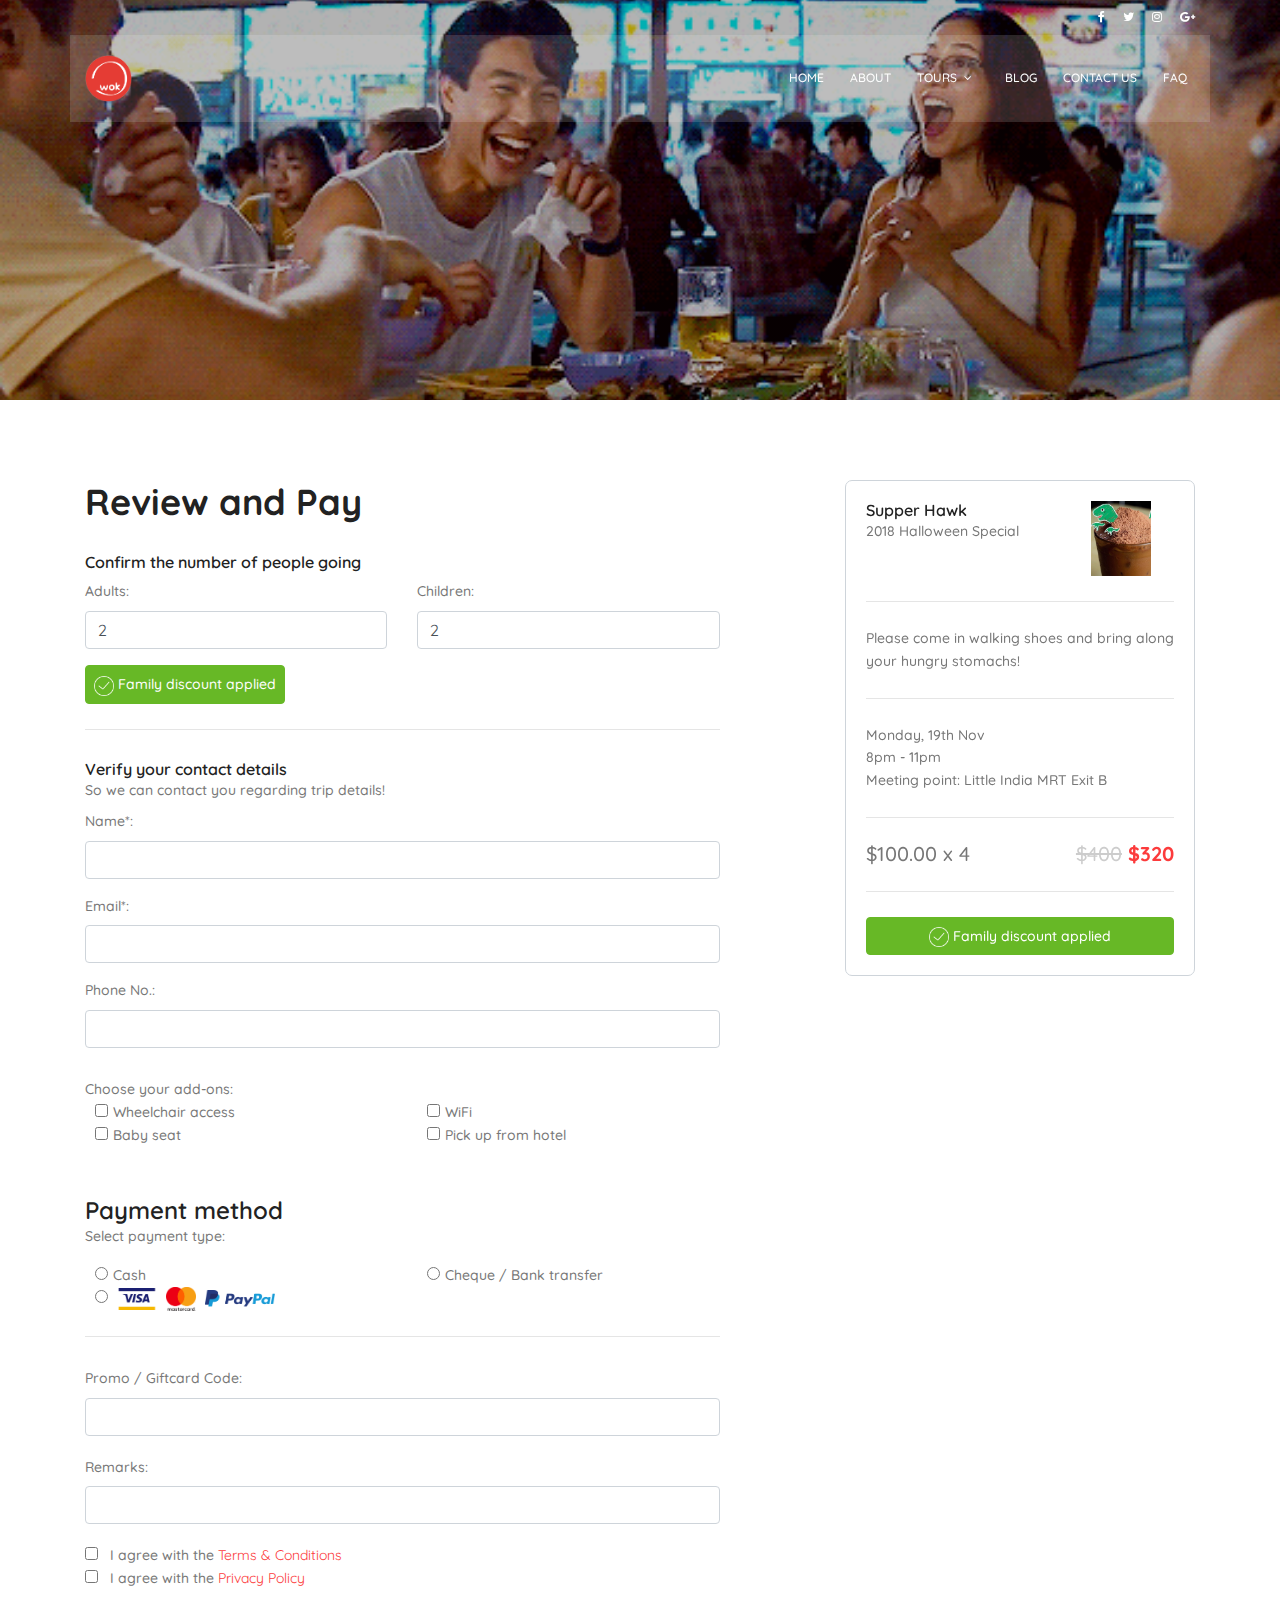
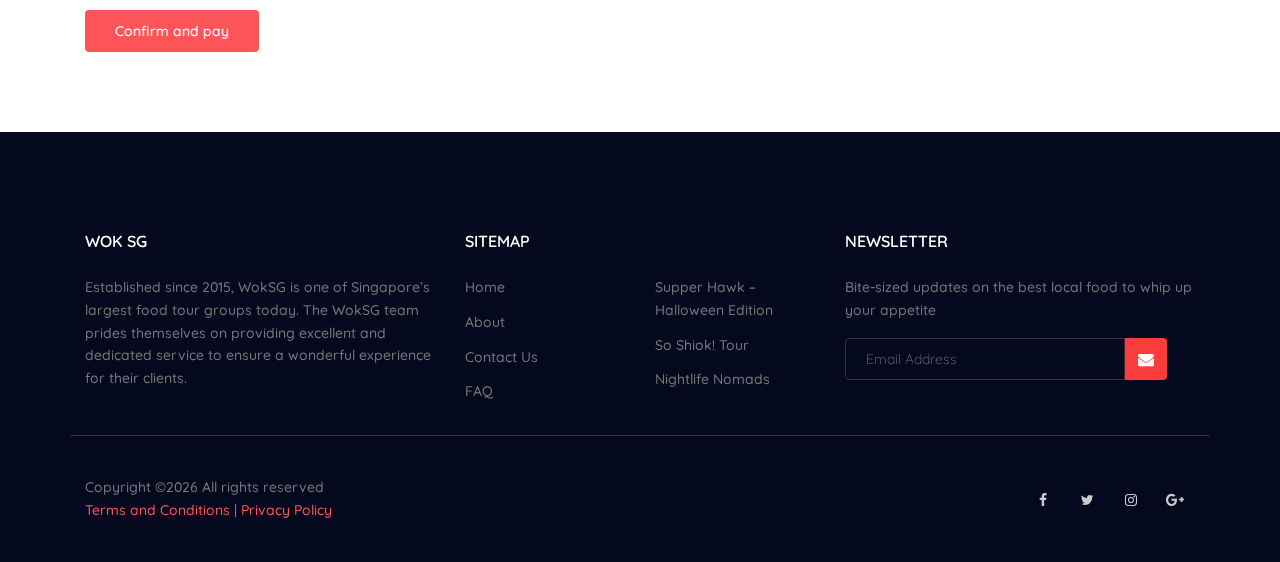
<file: booking.html>
<!DOCTYPE html>
<html lang="zxx" class="no-js">
<head>
<!-- Global site tag (gtag.js) - Google Analytics -->
<script async src="https://www.googletagmanager.com/gtag/js?id=UA-129260391-1"></script>
<script>
  window.dataLayer = window.dataLayer || [];
  function gtag(){dataLayer.push(arguments);}
  gtag('js', new Date());

  gtag('config', 'UA-129260391-1');
</script>

<!-- Google Tag Manager -->
<script>(function(w,d,s,l,i){w[l]=w[l]||[];w[l].push({'gtm.start':
new Date().getTime(),event:'gtm.js'});var f=d.getElementsByTagName(s)[0],
j=d.createElement(s),dl=l!='dataLayer'?'&l='+l:'';j.async=true;j.src=
'https://www.googletagmanager.com/gtm.js?id='+i+dl;f.parentNode.insertBefore(j,f);
})(window,document,'script','dataLayer','GTM-M4GJGLG');</script>
<!-- End Google Tag Manager -->

	<meta name="viewport" charset="UTF-8" content="width=device-width, initial-scale=1, shrink-to-fit=no">

		<!-- Site Title -->
        <title>Wok SG</title>
	
	<link rel="stylesheet" href="https://maxcdn.bootstrapcdn.com/bootstrap/4.1.3/css/bootstrap.min.css">
	
	<link href="https://fonts.googleapis.com/css?family=Quicksand:300,400,500,700" rel="stylesheet">

	<!-- Hamburger for responsive mode -->
	<link rel="stylesheet" href="css/linearicons.css">
	<!-- Icons related  -->
	<link rel="stylesheet" href="css/font-awesome.min.css">

	<link rel="stylesheet" href="css/bootstrap.css">
	<link rel="stylesheet" href="css/magnific-popup.css">
	<link rel="stylesheet" href="css/jquery-ui.css">				
	<link rel="stylesheet" href="css/nice-select.css">							
	<link rel="stylesheet" href="css/animate.min.css">
	<link rel="stylesheet" href="css/stylebooking.css">
    <!--Favicon-->
    <link rel = "shortcut icon" type = "image/png" href = "img/3.png">
    <!--JS script-->
	<script src="https://ajax.googleapis.com/ajax/libs/jquery/3.3.1/jquery.min.js"></script>
    <script src="https://maxcdn.bootstrapcdn.com/bootstrap/3.3.7/js/bootstrap.min.js"></script>
</head>

<body>
<!-- Google Tag Manager (noscript) -->
<noscript><iframe src="https://www.googletagmanager.com/ns.html?id=GTM-M4GJGLG"
height="0" width="0" style="display:none;visibility:hidden"></iframe></noscript>
<!-- End Google Tag Manager (noscript) -->
<div class = "top">
<!-- START OF HEADER-->
<header id="header">
		<div class="header-top">
			<div class="container">
				<div class="row align-items-center">
					<div class="col-lg-6 col-sm-6 col-6 header-top-left">	
					</div>
					<div class="col-lg-6 col-sm-6 col-6 header-top-right">
					<div class="header-social">
						<a href="#"><i class="fa fa-facebook"></i></a>
						<a href="#"><i class="fa fa-twitter"></i></a>
						<a href="https://instagram.com/woksg?utm_source=ig_profile_share&igshid=1hp7obu6idmbk" target = '_blank'"><i class="fa fa-instagram"></i></a>
						<a href="#"><i class="fa fa-google-plus"></i></a>
					</div>
					</div>
				</div>			  					
			</div>
		</div>
		<div class="container main-menu">
			<div class="row align-items-center justify-content-between d-flex">
					<div id="logo">
						<a href="index.html"><img src="img/3.png" alt="" title="" /></a>
					</div>
					<nav id="nav-menu-container">
				        <ul class="nav-menu">
				          <li><a href="index.html">Home</a></li>
                          <li><a href="about.html">About</a></li>
                          <li class="menu-has-children"><a href="maintour.html">Tours</a>
				            <ul>
				              <li><a href="tour1.html">Supper Hawk – Halloween Edition</a></li>
                              <li><a href="tour2.html">So Shiok! Tour</a></li>
							  <li><a href="tour3.html">Nightlife Nomads</a></li>
							  <li><a href="#" class="sf-with-ul">View More</a></li>
				            </ul>
                          </li>	
                          <li><a href="blog.html">Blog</a></li>
				          <li><a href="contact.html">Contact Us</a></li>
				          <li><a href="faq.html">FAQ</a></li>					          					          		          
				        </ul>
				      </nav>					      		  
			</div>
		</div>
	</header>
	<!-- END OF HEADER-->
	
		<!-- start banner Area -->
		<section class="booking-banner-area relative">
			<div class="overlay overlay-bg"></div>				
			<div class="container">
				<div class="row fullscreen align-items-center justify-content-between">
					<div class="col-lg-6 col-md-6 banner-left">
						<h1 class="text-white">Booking</h1>

					</div>
				</div>
			</div>					
		</section>
		<!-- End banner Area -->
</div>
<div class = "content">
<div class = 'container'>
	<div class = 'row'>
		<!-- left column -->
		<div class = 'col-md-7'>
		<div class = "questions">
		<h1>Review and Pay</h1>
		<form>
			<div class = 'addguests'>
			<h5 class="mb-2" style="font-weight:600">Confirm the number of people going</h5>
				<div class = "row">
					<div class = "col-md-6">
						<div class='form-group'>
						<label for='adults'>Adults:</label>
						<input type = 'number' class = 'form-control' id = 'adults' value = '2' onchange = 'disc()'>
					  	</div>
				 	 </div>
					  <div class = "col-md-6">
						  <div class='form-group'>
							<label for='children'>Children:</label>
							<input type= 'number' class = 'form-control' id = 'children' value = '2' onchange = 'disc()'>
						  </div>
					  </div>
				 </div>
			  <li id = 'famdisc'><img src = 'img/success.png' width ='20'> Family discount applied</li>
		  	</div>
		   <hr>
			<div class = 'contact'>
			<div class = 'row mb-2'>
				<div class = 'col-md-12'>
					<h5 style="font-weight:600">Verify your contact details</h5>
					<div style = "color: #777777">So we can contact you regarding trip details!</div>
				</div><br>
			</div>
				<div class='form-group'>
				  <label for='usr'>Name*:</label>
				  <input type='text' class='form-control' id='usr'>
				</div>
				<div class='form-group'>
				  <label for='email'>Email*:</label>
				  <input type='email' class='form-control' id='email'>
				</div>
				<div class='form-group'>
				  <label for='hpno'>Phone No.:</label>
				  <input type= 'number' class='form-control' id='hpno'>
				</div>
			</div>
			
			<div class = "addons">
			<div>Choose your add-ons:</div>
				<div class = 'form-group'>
				<div><div class = 'row'>
					<div class = 'col-md-6'>
						<input type = 'checkbox'>Wheelchair access
					</div>
					<div class = 'col-md-6'>
						<input type = 'checkbox'>WiFi 
					</div>
					</div>
					<div class = 'row'>
					<div class = 'col-md-6'>
						<input type = 'checkbox'>Baby seat
					</div>
					<div class = 'col-md-6'>
						<input type = 'checkbox'>Pick up from hotel
					</div>
					</div>
				</div>
				</div>
			</div>
			
			<div class = 'payment'>

			<h3 style="font-weight:600">Payment method</h3>
			<div style = "color: #777777">Select payment type:</div>
			<div class='form-group'>
				<p>
				<div class = 'row'>
					<div class = 'col-md-6'>
					<input type="radio" name = "payment" id = "cash" onclick='paymentselect();'>Cash
					</div>
					<div class = 'col-md-6'>
					<input type="radio" name = "payment" id = "cheque" onclick='paymentselect();'>Cheque / Bank transfer
					</div>
					</div>
					<input type="radio" name = "payment" id = "credit" onclick='paymentselect()'>
					<img src = "img/visa.jpg" width = '40'>
					<img src = "img/mastercard.png" width = '30'>
					<img src = "img/paypal.png" width = '70'>
			  </p></div>
			</div>
			<div id = 'cashpayment' style='display:none;'>
				<h5><br>
					Please pay your tour guide before the start of the tour.
				</h5>
			</div>
			<div id = 'chequepayment' style='display:none;'>
				<h5><br>
					Please pay: <strong>WokSG Private Limited</strong><br><br>
					Account number: <strong>DBS Bank 012-345-678-9</strong><br><br>
					Swift code: <strong>DBSSSGSG</strong>
				</h5>
			</div>
			<div id = 'creditcard' style='display:none;'>
				<div class = 'row'>
					<div class = 'col-md-6'>
						<div class='form-group'>
							  <label for='firstname'>First Name*:</label>
							  <input type= 'text' class='form-control' id='firstname'>
						</div>
					</div>
					<div class = 'col-md-6'>
						<div class='form-group'>
							  <label for='lastname'>Last Name*:</label>
							  <input type='text' class='form-control' id='lastname'>
						</div>
					</div>
				</div>
				<div class='form-group'>
					<label for='cardno'>Card No.*:</label>
					<input type= 'number' class='form-control' id='cardno'>
				</div>
				<div class = 'row'>
					<div class = 'col-md-6'>
						<div class='form-group'>
							  <label for='expiration'>Expiration Date*:</label>
							  <input type= 'date' class='form-control' id='expiration'>
						</div>
					</div>
					<div class = 'col-md-6'>
						<div class='form-group'>
							  <label for='cvv'>CVV*:</label>
							  <input type='number' class='form-control' id='cvv'>
						</div>
					</div>
				</div>
				<div class = 'row'>
				<div class = 'col-md-6'>
					<div class='form-group'>
						<label for='zip'>ZIP / Postal Code*:</label>
						<input type= 'number' class='form-control' id='zip'>
					</div>
				</div>
				<div class = 'col-md-6'>
						<div class='form-group'>
							  <label for='country'>Country:</label>
							  <input type='text' class='form-control' id='country'>
						</div>
				</div>
				</div>
			</div>
			<hr>
			<div class = 'promocode'>
			<div class='form-group'>
				<label for='promocode'>Promo / Giftcard Code:</label>
				<input type='text' class='form-control' id='promocode'>
			</div>
			</div>
			
			<div class = 'remarks'>
			<div class='form-group'>
				<label for='remarks'>Remarks:</label>
				<input type='text' class='form-control' id='remarks'>
                <div class = 'agree'>
					<input type = 'checkbox'>&nbsp&nbsp&nbspI agree with the <a href = 'tnc.html' target="_blank">Terms & Conditions</a><br>
					<input type = 'checkbox'>&nbsp&nbsp&nbspI agree with the <a href = 'pp.html' target="_blank">Privacy Policy</a>
			    </div>
			</div>
			</div>
			
			

			<a href = '#' class="primary-btn">Confirm and pay</a>
			</form>
			</div>
		</div>
		<div class = 'col-md-1'>
		</div>
		<!-- right column -->
		<div class = 'col-md-4'>
			<div class = 'rightmenu'>
				<div class = 'row'>
					<div class = 'col-md-8'>
						<h5 style="font-weight:600">Supper Hawk</h5>
						<div style = "color: #777777">2018 Halloween Special</div>
					</div>
					<div class = 'col-md-4'>
						<img src = 'img/milogodzilla1.jpg' alt= 'Supper Hawk: Halloween Edition' style="max-width:60px">
					</div>
				</div>
				<hr>
				<div class = 'additionalinfo'>
					<div>Please come in walking shoes and bring along your hungry stomachs!</div>
				</div>
				<hr>
				<div class = 'datentime'>
					<div style='font-size: 14px'>Monday, 19th Nov<br>
							 8pm - 11pm<br>
							 Meeting point: Little India MRT Exit B 
					</div>
				</div>
				<hr>
				<div class = 'price'>
					<div class = 'row'>
					<div class = 'col-md-6'>
					$100.00 x 4<br>
					</div>
					<div class= 'col-md-6' style = 'text-align: right'>
					
					  <span class="original-price">$400</span>
							<span class="new-price"><b>$320</b></span>
					</div>
					</div>
					<hr>
					<li id = 'famdiscR'><img src = 'img/success.png' width ='20'> Family discount applied</li>
				</div>
			</div>
		</div>
	</div>
</div>
</div>

<div class = 'phonepopup'>
	<span class = 'arrow' onclick = 'openNav()'>
		<img src = 'img/leftarrow.png' width = '20'>
	</span>
</div>
<div id = 'mySidenav' class = 'sidenav'>
	<div class = 'closebtn'>
		<span class = 'arrow' onclick = 'closeNav()'>
			<img src = 'img/rightarrow.png' width = '20'>
		</span>
	</div>
	<div class = 'restofsidenav'>
	<div class = 'row'>
					<div class = 'col-md-8'>
						<h5 style="font-weight:600">Supper Hawk</h5>
						<div style = "color: #777777">2018 Halloween Special</div>
					</div>
					<div class = 'col-md-4'>
						<img src = 'img/milogodzilla1.jpg' alt= 'Supper Hawk: Halloween Edition' style="max-width:100px">
					</div>
				</div>
				<hr>
				<div class = 'additionalinfo'>
					<div>Please come in walking shoes and bring along your hungry stomachs!</div>
				</div>
	<hr>
	<div class = 'additionalinfo'>
		<h4>Please come in walking shoes and bring along your hungry stomachs!</h4>
	</div>
	<hr>
	<div class = 'datentime'>
					<div style='font-size: 14px'>Monday, 19th Nov<br>
							 8pm - 11pm<br>
							 Meeting point: Little India MRT Exit B 
					</div>
				</div>
	<hr>
	<div class = 'price'>
					<div class = 'row'>
					<div class = 'col-md-6'>
					$100.00 x 4<br>
					</div>
					<div class= 'col-md-6' style = 'text-align: right'>
					
					  <span class="original-price">$400</span>
							<span class="new-price"><b>$320</b></span>
					</div>
					</div>
					<hr>
					<li id = 'famdiscR'><img src = 'img/success.png' width ='20'> Family discount applied</li>
				</div>
			</div>
	
</div>
</body>

<div class = "bottom">
			<!-- start footer Area -->		
			<footer class="footer-area section-gap">
					<div class="container">
			
						<div class="row">
							<div class="col-lg-4  col-md-6 col-sm-6">
								<div class="single-footer-widget">
									<h6>WOK SG</h6>
									<p>
										Established since 2015, WokSG is one of Singapore’s largest food tour groups today. The WokSG team prides themselves on providing excellent and dedicated service to ensure a wonderful experience for their clients.						</p>
								</div>
							</div>
							<div class="col-lg-4 col-md-6 col-sm-6">
								<div class="single-footer-widget">
									<h6>Sitemap</h6>
									<div class="row">
										<div class="col">
											<ul>
												<li><a href="index.html">Home</a></li>
												<li><a href="about.html">About</a></li>
												<li><a href="contact.html">Contact Us</a></li>
												<li><a href="faq.html">FAQ</a></li>
											</ul>
										</div>
										<div class="col">
										<ul>
											<li><a href="tour1.html">Supper Hawk – Halloween Edition</a></li>
											<li><a href="tour2.html">So Shiok! Tour</a></li>
											<li><a href="tour3.html">Nightlife Nomads</a></li>
										</ul>
										</div>										
									</div>							
								</div>
							</div>							
							<div class="col-lg-4  col-md-6 col-sm-6">
								<div class="single-footer-widget">
									<h6>Newsletter</h6>
									<p>
										Bite-sized updates on the best local food to whip up your appetite						</p>								
									<div id="mc_embed_signup">
										<form target="_blank" action="" method="get" class="subscription relative">
											<div class="input-group d-flex flex-row">
												<input name="EMAIL" placeholder="Email Address" onfocus="this.placeholder = ''" onblur="this.placeholder = 'Email Address '" required="" type="email">
												<button class="btn bb-btn">
														<i class="fa fa-envelope"></i>
												</button>		
											</div>									
											<div class="mt-10 info"></div>
										</form>
									</div>
								</div>
							</div>												
						</div>
			
						<div class="row footer-bottom d-flex justify-content-between align-items-center">
							<p class="col-lg-8 col-sm-12 footer-text m-0">
							Copyright &copy;<script>document.write(new Date().getFullYear());</script> 
							All rights reserved <br> 
							<a href="tnc.html">Terms and Conditions</a> | 
							<a href="pp.html">Privacy Policy</a>
						</p>
							<div class="col-lg-4 col-sm-12 footer-social">
								<a href="#"><i class="fa fa-facebook"></i></a>
								<a href="#"><i class="fa fa-twitter"></i></a>
								<a href="https://instagram.com/woksg?utm_source=ig_profile_share&igshid=1hp7obu6idmbk" target = '_blank'"><i class="fa fa-instagram"></i></a>
								<a href="#"><i class="fa fa-google-plus"></i></a>   
							</div>
						</div>
					</div>
				</footer>
						<!-- End footer Area -->	
</div>
			<script src="js/vendor/jquery-2.2.4.min.js"></script>
			<script src="js/popper.min.js"></script>
			<script src="js/vendor/bootstrap.min.js"></script>			
 			<script src="js/jquery-ui.js"></script>					
  			<script src="js/easing.min.js"></script>			
			<script src="js/hoverIntent.js"></script>
			<script src="js/superfish.min.js"></script>	
			<script src="js/jquery.ajaxchimp.min.js"></script>
			<script src="js/jquery.magnific-popup.min.js"></script>						
            <script src="js/jquery.nice-select.min.js"></script>

            <!-- Need this for responsive hamburger -->
			<script src="js/owl.carousel.min.js"></script>							
			<script src="js/main.js"></script>	
			<script src="js/booking.js"></script>
			
</html>
</file>
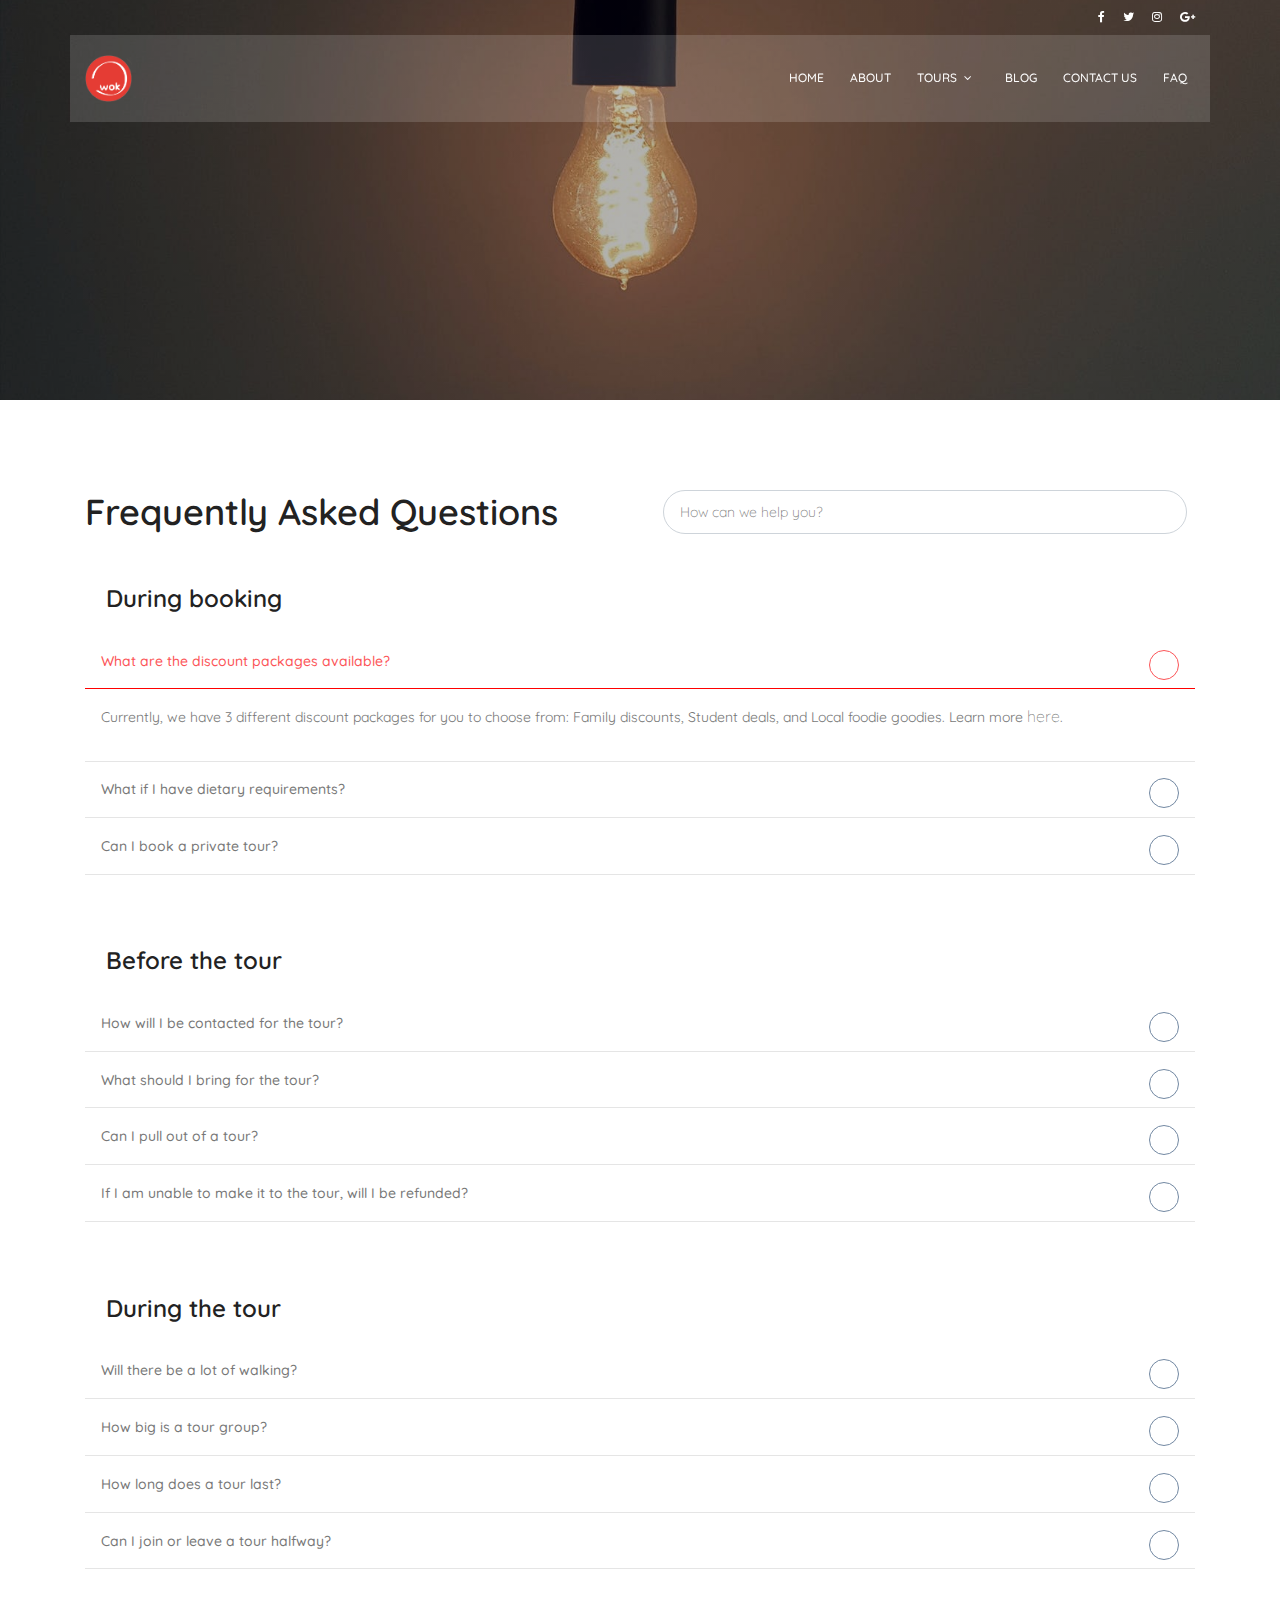
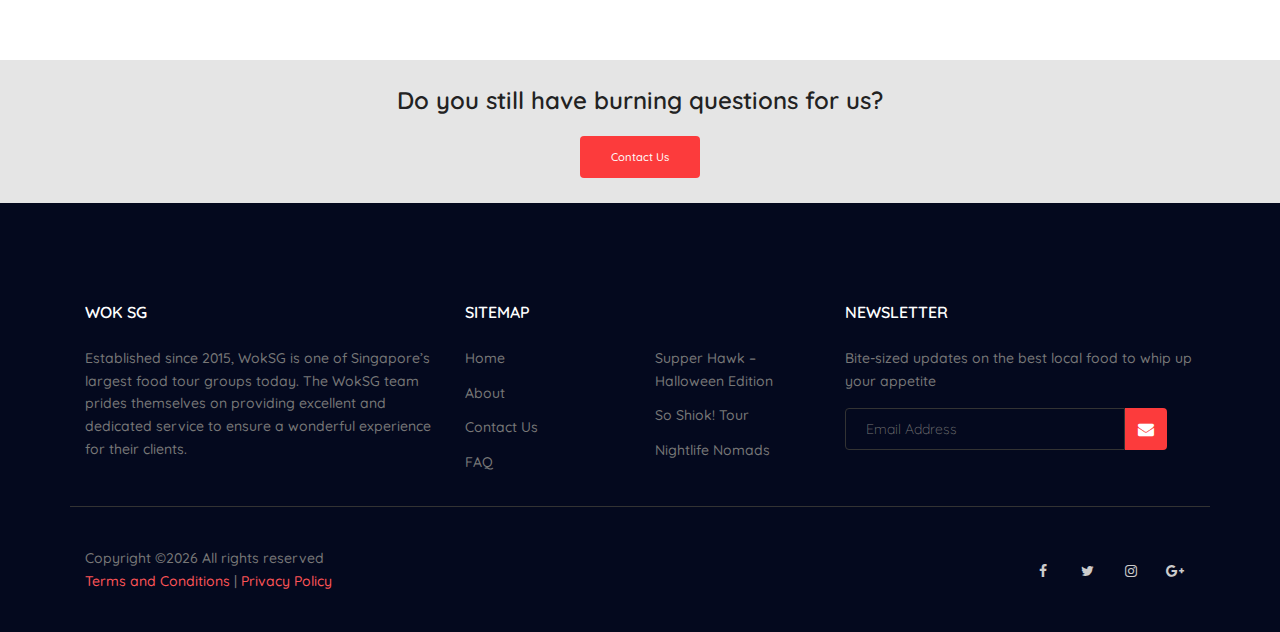
<file: faq.html>
<!DOCTYPE html>
<html lang="en" >

	<head>
<!-- Global site tag (gtag.js) - Google Analytics -->
<script async src="https://www.googletagmanager.com/gtag/js?id=UA-129260391-1"></script>
<script>
  window.dataLayer = window.dataLayer || [];
  function gtag(){dataLayer.push(arguments);}
  gtag('js', new Date());

  gtag('config', 'UA-129260391-1');
</script>



<!-- Google Tag Manager -->
<script>(function(w,d,s,l,i){w[l]=w[l]||[];w[l].push({'gtm.start':
new Date().getTime(),event:'gtm.js'});var f=d.getElementsByTagName(s)[0],
j=d.createElement(s),dl=l!='dataLayer'?'&l='+l:'';j.async=true;j.src=
'https://www.googletagmanager.com/gtm.js?id='+i+dl;f.parentNode.insertBefore(j,f);
})(window,document,'script','dataLayer','GTM-M4GJGLG');</script>
<!-- End Google Tag Manager -->
<!-- Start of  Zendesk Widget script -->
<script id="ze-snippet" src="https://static.zdassets.com/ekr/snippet.js?key=c0962eaa-8756-4413-87cc-56d9a6069d09"> </script>
<!-- End of  Zendesk Widget script -->  

		<meta name="viewport" charset="UTF-8" content="width=device-width, initial-scale=1, shrink-to-fit=no">

		<!-- Site Title -->
        <title>Wok SG</title>
        
        <link href="https://fonts.googleapis.com/css?family=Quicksand:300,400,500,700" rel="stylesheet">
			<!-- Hamburger for responsive mode -->
			<link rel="stylesheet" href="css/linearicons.css">
			<!-- Icons related  -->
			<link rel="stylesheet" href="css/font-awesome.min.css">
			
			<link rel="stylesheet" href="css/bootstrap.css">
			<link rel="stylesheet" href="css/magnific-popup.css">
			<link rel="stylesheet" href="css/jquery-ui.css">				
			<link rel="stylesheet" href="css/nice-select.css">							
			<link rel="stylesheet" href="css/animate.min.css">
						
      <link rel="stylesheet" href="css/stylefaq.css">
      <link rel='stylesheet' href='https://code.ionicframework.com/ionicons/2.0.1/css/ionicons.min.css'>
        <!--Favicon-->
      <link rel = "shortcut icon" type = "image/png" href = "img/3.png">
  </head>  

<body>
<!-- Google Tag Manager (noscript) -->
<noscript><iframe src="https://www.googletagmanager.com/ns.html?id=GTM-M4GJGLG"
height="0" width="0" style="display:none;visibility:hidden"></iframe></noscript>
<!-- End Google Tag Manager (noscript) -->

    <header id="header">
      <div class="header-top">
        <div class="container">
          <div class="row align-items-center">
            <div class="col-lg-6 col-sm-6 col-6 header-top-left">
		
            </div>
            <div class="col-lg-6 col-sm-6 col-6 header-top-right">
            <div class="header-social">
              <a href="#"><i class="fa fa-facebook"></i></a>
              <a href="#"><i class="fa fa-twitter"></i></a>
              <a href="https://instagram.com/woksg?utm_source=ig_profile_share&igshid=1hp7obu6idmbk" target = '_blank'"><i class="fa fa-instagram"></i></a>
              <a href="#"><i class="fa fa-google-plus"></i></a>
            </div>
            </div>
          </div>			  					
        </div>
      </div>
      <div class="container main-menu">
        <div class="row align-items-center justify-content-between d-flex">
            <div id="logo">
				        <a href="index.html"><img src="img/3.png" alt="" title="" /></a>
            </div>
            <nav id="nav-menu-container">
				        <ul class="nav-menu">
				          <li><a href="index.html">Home</a></li>
                          <li><a href="about.html">About</a></li>
                          <li class="menu-has-children"><a href="maintour.html">Tours</a>
				            <ul>
				              <li><a href="tour1.html">Supper Hawk – Halloween Edition</a></li>
                              <li><a href="tour2.html">So Shiok! Tour</a></li>
							  <li><a href="tour3.html">Nightlife Nomads</a></li>
							  <li><a href="#" class="sf-with-ul">View More</a></li>
				            </ul>
                          </li>	
                          <li><a href="blog.html">Blog</a></li>
				          <li><a href="contact.html">Contact Us</a></li>
				          <li><a href="faq.html">FAQ</a></li>					          					          		          
				        </ul>
				      </nav>					      		  
        </div>
      </div>
          </header>
          <!-- END OF HEADER-->
            
            <!-- start banner Area -->
            <section class="faq-banner-area relative">
              <div class="overlay overlay-bg"></div>				
              <div class="container">
                <div class="row fullscreen align-items-center justify-content-between">
                  <div class="col-lg-6 col-md-6 banner-left">
                    <h1 class="text-white">FAQ</h1>
      
                  </div>
                </div>
              </div>					
            </section>
            <!-- End banner Area -->

  <div class="container">
  <div class = 'row'>
  <div class = 'col-md-6'>
		<div class = "title"><h1>Frequently Asked Questions</h1></div>	
  </div>
  <div class = 'col-md-6'>
		<div class="field-input">
			<input type="text" placeholder="How can we help you?"/>
		</div> 
	</div>
	</div>
<h3>During booking</h3>
		 <div class="accordion">
    <div class="accordion-item">
      <a id = "first">What are the discount packages available?</a>
      <div class="content">
        <p>Currently, we have 3 different discount packages for you to choose from: Family discounts, Student deals, and Local foodie goodies. Learn more <a href = "#">here</a>.</p>
      </div>
    </div>
    <div class="accordion-item">
      <a>What if I have dietary requirements?</a>
      <div class="content">
        <p>If you have any dietary requirements, do not hesitate to let your guide know at the start of the tour so that he/she can advise you accordingly beforehand. Alternatively, you indicate in the registration form or email us at enquiry@woksg.com and we would try to accomodate to your dietary requirements.
          </p>
      </div>
    </div>
    <div class="accordion-item">
      <a>Can I book a private tour?</a>
      <div class="content">
        <p>Yes! Please contact us at enquiry@woksg.com or through the form located in our Contact Us page at least 10 working days in advance. A minimum of 5 is required to start a private tour.
          </p>
      </div>
    </div>
  </div>
 
<h3>Before the tour</h3>
<div class="accordion">
    <div class="accordion-item">
      <a id = "first">How will I be contacted for the tour?</a>
      <div class="content" id = "first">
        <p>Once payment is made, a verification email will be sent to you. It will include details such as the time and date, exact pickup location and your allocated guide. Your allocated guide will also contact you via phone 2 days before the tour.</p>
      </div>
    </div>

  <div class="accordion">
	 <div class="accordion-item">
      <a id = "first">What should I bring for the tour?</a>
      <div class="content" id = "first">
        <p>In addition to a big appetite, please bring along your confirmation email. This set of information would be included in the confirmation email depending on the tour you registered for.
          </p>
      </div>
    </div>
	<div class="accordion-item">
      <a id = "first">Can I pull out of a tour?</a>
      <div class="content" id = "first">
        <p>If you wish to pull out of a tour (we recommend for you not to), please let us know at least 7 days in advance. You may contact us either at <a href = "mailto:support@woksg">support@woksg.com</a> or through the form located on our <a href = "contact.html">Contact Us</a> page.</p>
      </div>
    </div>
    <div class="accordion-item">
        <a id = "first">If I am unable to make it to the tour, will I be refunded?          </a>
        <div class="content" id = "first">
          <p>Tickets purchased are non-refundable. Under normal circumstances, tours cannot be canceled or rescheduled. However, if tours are canceled due to inclement weather, we will be glad to reschedule your tour or refund your ticket purchase.
            </p>
        </div>
      </div>
  </div>
  
<h3>During the tour</h3>
    <div class="accordion-item">
      <a id = "first">Will there be a lot of walking?</a>
      <div class="content" id = "first">
        <p>For most of the tours, we have a chartered bus to bring you around. On some occasions, you would also be taken around through public transport or by walk. Walking distance between locations do not exceed 500m.</p>
      </div>
    </div>
    <div class="accordion-item">
      <a>How big is a tour group?</a>
      <div class="content">
        <p>The standard size of our tour group is about 7-9 people. However, if your group size is larger than that, you can email us at enquiry@woksg.com </p>
      </div>
    </div>
    <div class="accordion-item">
      <a>How long does a tour last?</a>
      <div class="content">
        <p>It depends on the food tour you have registered for, which the information will be included in the confirmation email. Typically, our food tour lasts anywhere from 4h - 8h. 
          </p>
      </div>
    </div>
    <div class="accordion-item">
      <a>Can I join or leave a tour halfway?</a>
      <div class="content">
        <p>We recommend that you stay for the whole tour duration to get the full WokSG experience, however if you are joining or leaving us midway please do let the guides know!</p>
      </div>
    </div>
  </div>
</div>

<div class = "bottombanner">
	<h3>Do you still have burning questions for us?</h3>
	<button class="mt-40 genric-btn primary" onclick="location.href='contact.html'">Contact Us</button>		
  </div>
  <script type="text/javascript" src="//s7.addthis.com/js/300/addthis_widget.js#pubid=ra-5bea60d1f23882db"></script>

  </body>

			<!-- start footer Area -->		
			<footer class="footer-area section-gap">
				<div class="container">

					<div class="row">
						<div class="col-lg-4  col-md-6 col-sm-6">
							<div class="single-footer-widget">
								<h6>WOK SG</h6>
								<p>
                  Established since 2015, WokSG is one of Singapore’s largest food tour groups today. The WokSG team prides themselves on providing excellent and dedicated service to ensure a wonderful experience for their clients.								</p>
							</div>
						</div>
						<div class="col-lg-4 col-md-6 col-sm-6">
							<div class="single-footer-widget">
								<h6>Sitemap</h6>
								<div class="row">
									<div class="col">
										<ul>
											<li><a href="index.html">Home</a></li>
											<li><a href="about.html">About</a></li>
											<li><a href="contact.html">Contact Us</a></li>
											<li><a href="faq.html">FAQ</a></li>
										</ul>
									</div>
									<div class="col">
                      <ul>
                          <li><a href="tour1.html">Supper Hawk – Halloween Edition</a></li>
                          <li><a href="tour2.html">So Shiok! Tour</a></li>
                          <li><a href="tour3.html">Nightlife Nomads</a></li>
                        </ul>
                      </div>										
								</div>							
							</div>
						</div>							
						<div class="col-lg-4  col-md-6 col-sm-6">
							<div class="single-footer-widget">
								<h6>Newsletter</h6>
								<p>
                  Bite-sized updates on the best local food to whip up your appetite								</p>								
								<div id="mc_embed_signup">
									<form target="_blank" action="" method="get" class="subscription relative">
										<div class="input-group d-flex flex-row">
											<input name="EMAIL" placeholder="Email Address" onfocus="this.placeholder = ''" onblur="this.placeholder = 'Email Address '" required="" type="email">
											<button class="btn bb-btn">
													<i class="fa fa-envelope"></i>
                      </button>		
										</div>									
										<div class="mt-10 info"></div>
									</form>
								</div>
							</div>
						</div>												
					</div>

					<div class="row footer-bottom d-flex justify-content-between align-items-center">
						<p class="col-lg-8 col-sm-12 footer-text m-0">
                        Copyright &copy;<script>document.write(new Date().getFullYear());</script> 
						All rights reserved <br> 
						<a href="tnc.html">Terms and Conditions</a> | 
						<a href="pp.html">Privacy Policy</a>
                    </p>
						<div class="col-lg-4 col-sm-12 footer-social">
                            <a href="#"><i class="fa fa-facebook"></i></a>
                            <a href="#"><i class="fa fa-twitter"></i></a>
                            <a href="https://instagram.com/woksg?utm_source=ig_profile_share&igshid=1hp7obu6idmbk" target = '_blank'"><i class="fa fa-instagram"></i></a>
                            <a href="#"><i class="fa fa-google-plus"></i></a>   
						</div>
					</div>
				</div>
			</footer>
			<!-- End footer Area -->	

      <script src='https://code.jquery.com/jquery-3.2.1.min.js'></script>
      <script  src="js/faq.js"></script>
      <script src="js/vendor/jquery-2.2.4.min.js"></script>
			<script src="js/popper.min.js"></script>
			<script src="js/vendor/bootstrap.min.js"></script>			
 			<script src="js/jquery-ui.js"></script>					
      <script src="js/easing.min.js"></script>			
			<script src="js/hoverIntent.js"></script>
			<script src="js/superfish.min.js"></script>	
			<script src="js/jquery.ajaxchimp.min.js"></script>
			<script src="js/jquery.magnific-popup.min.js"></script>						
      <script src="js/jquery.nice-select.min.js"></script>

        <!-- Need this for responsive hamburger -->
			<script src="js/owl.carousel.min.js"></script>							
			<script src="js/main.js"></script>	    

</html>
</file>
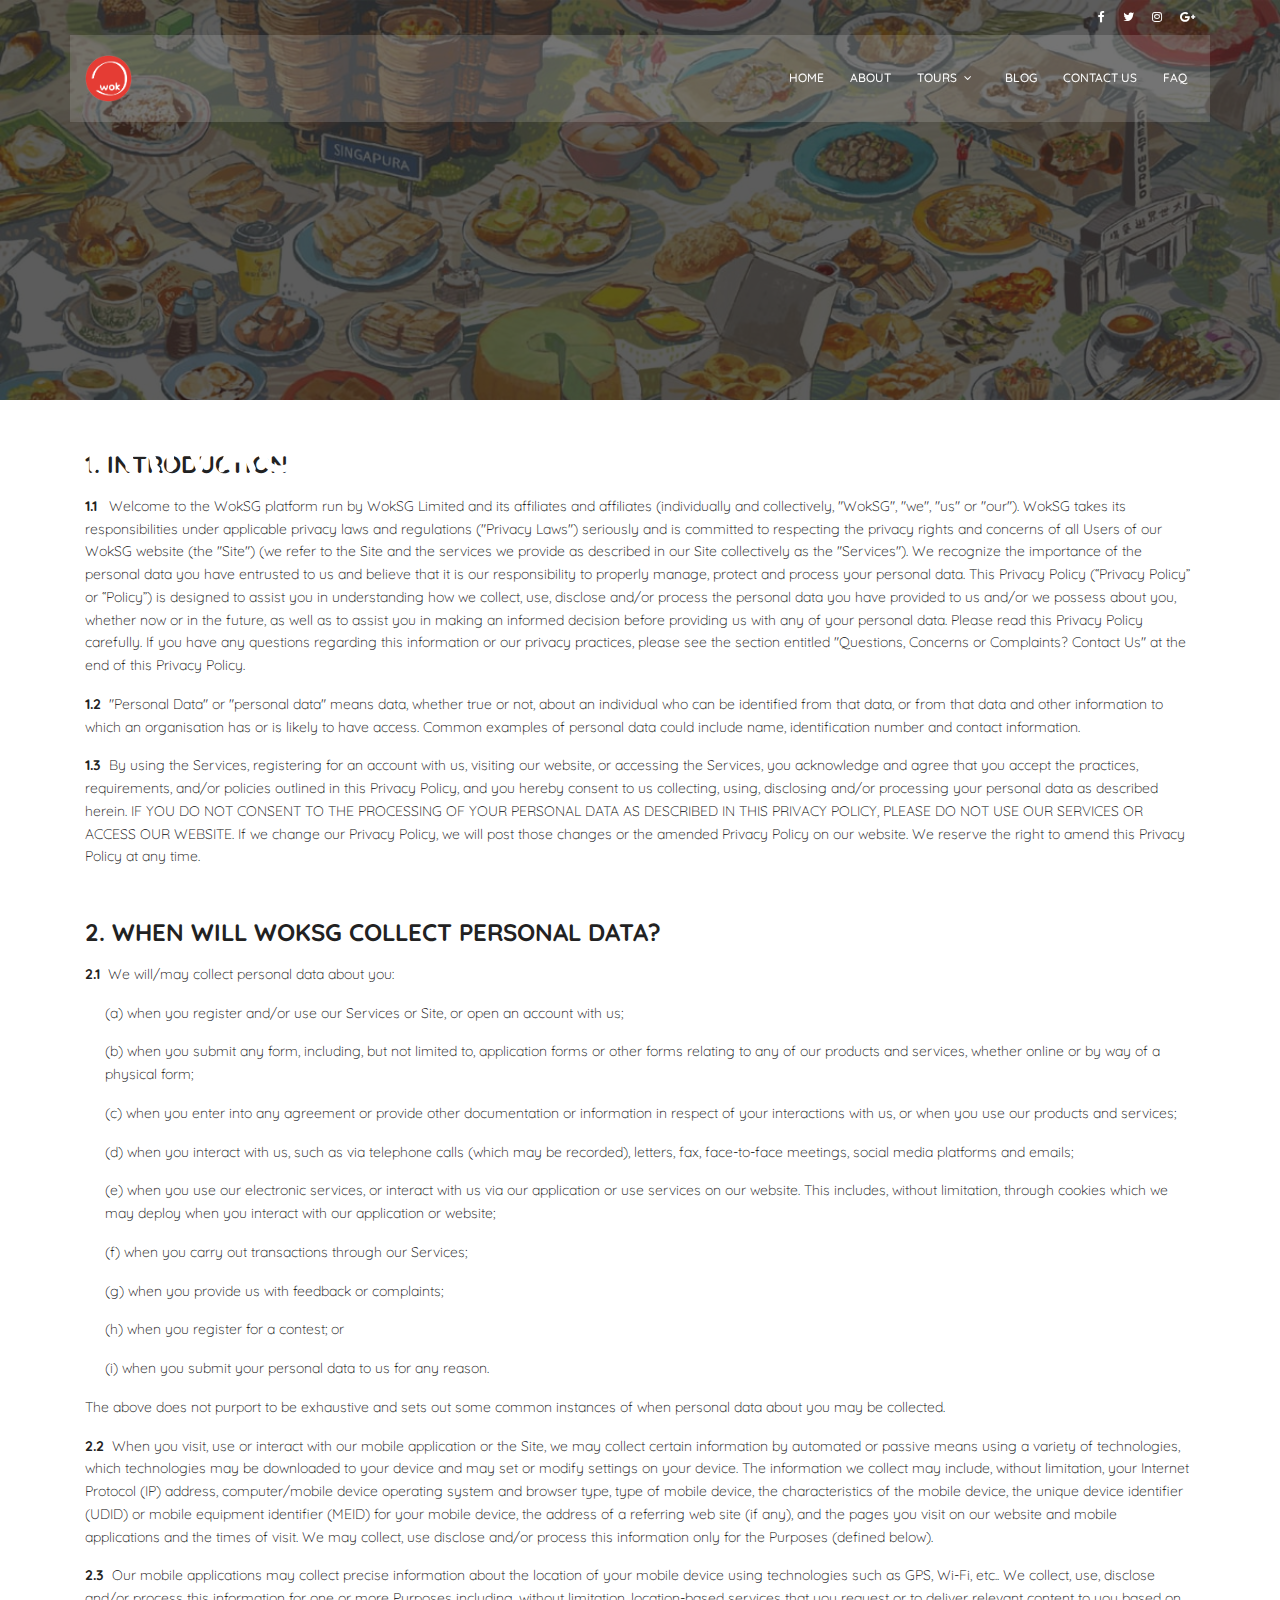
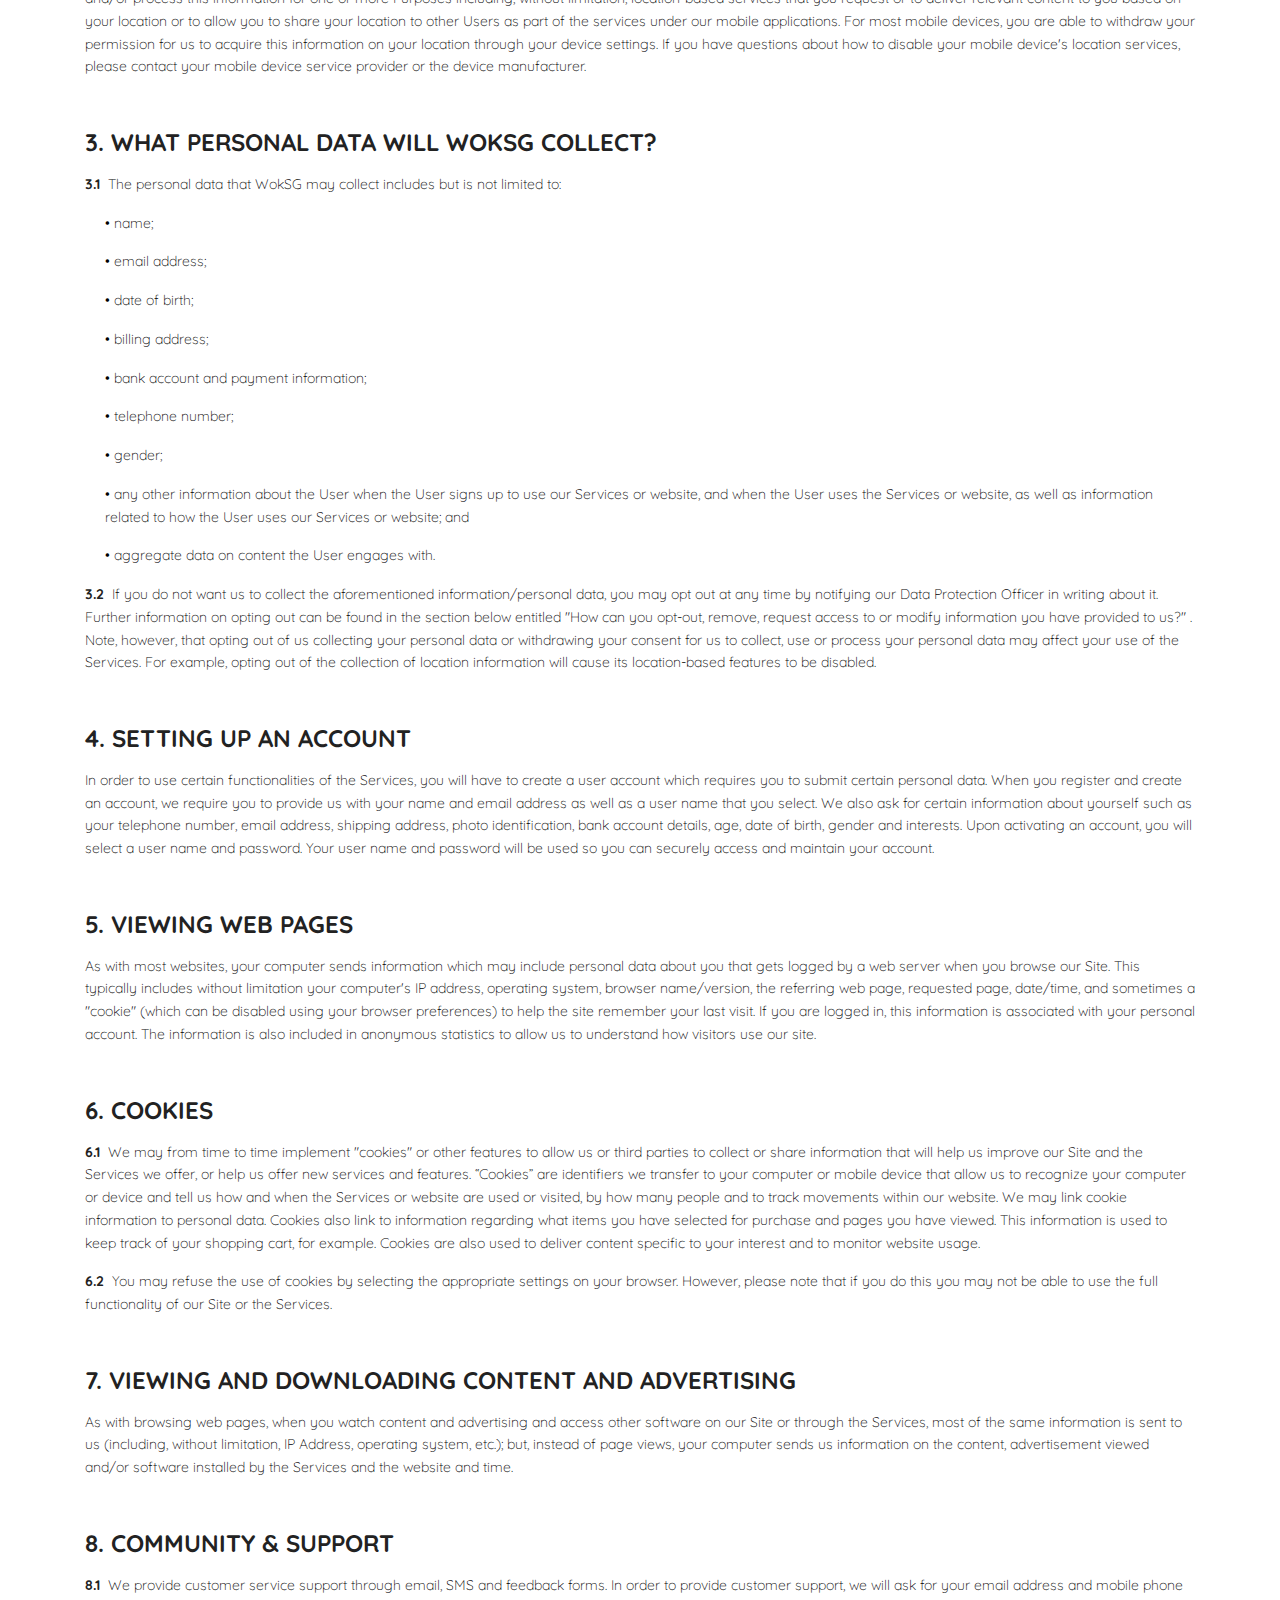
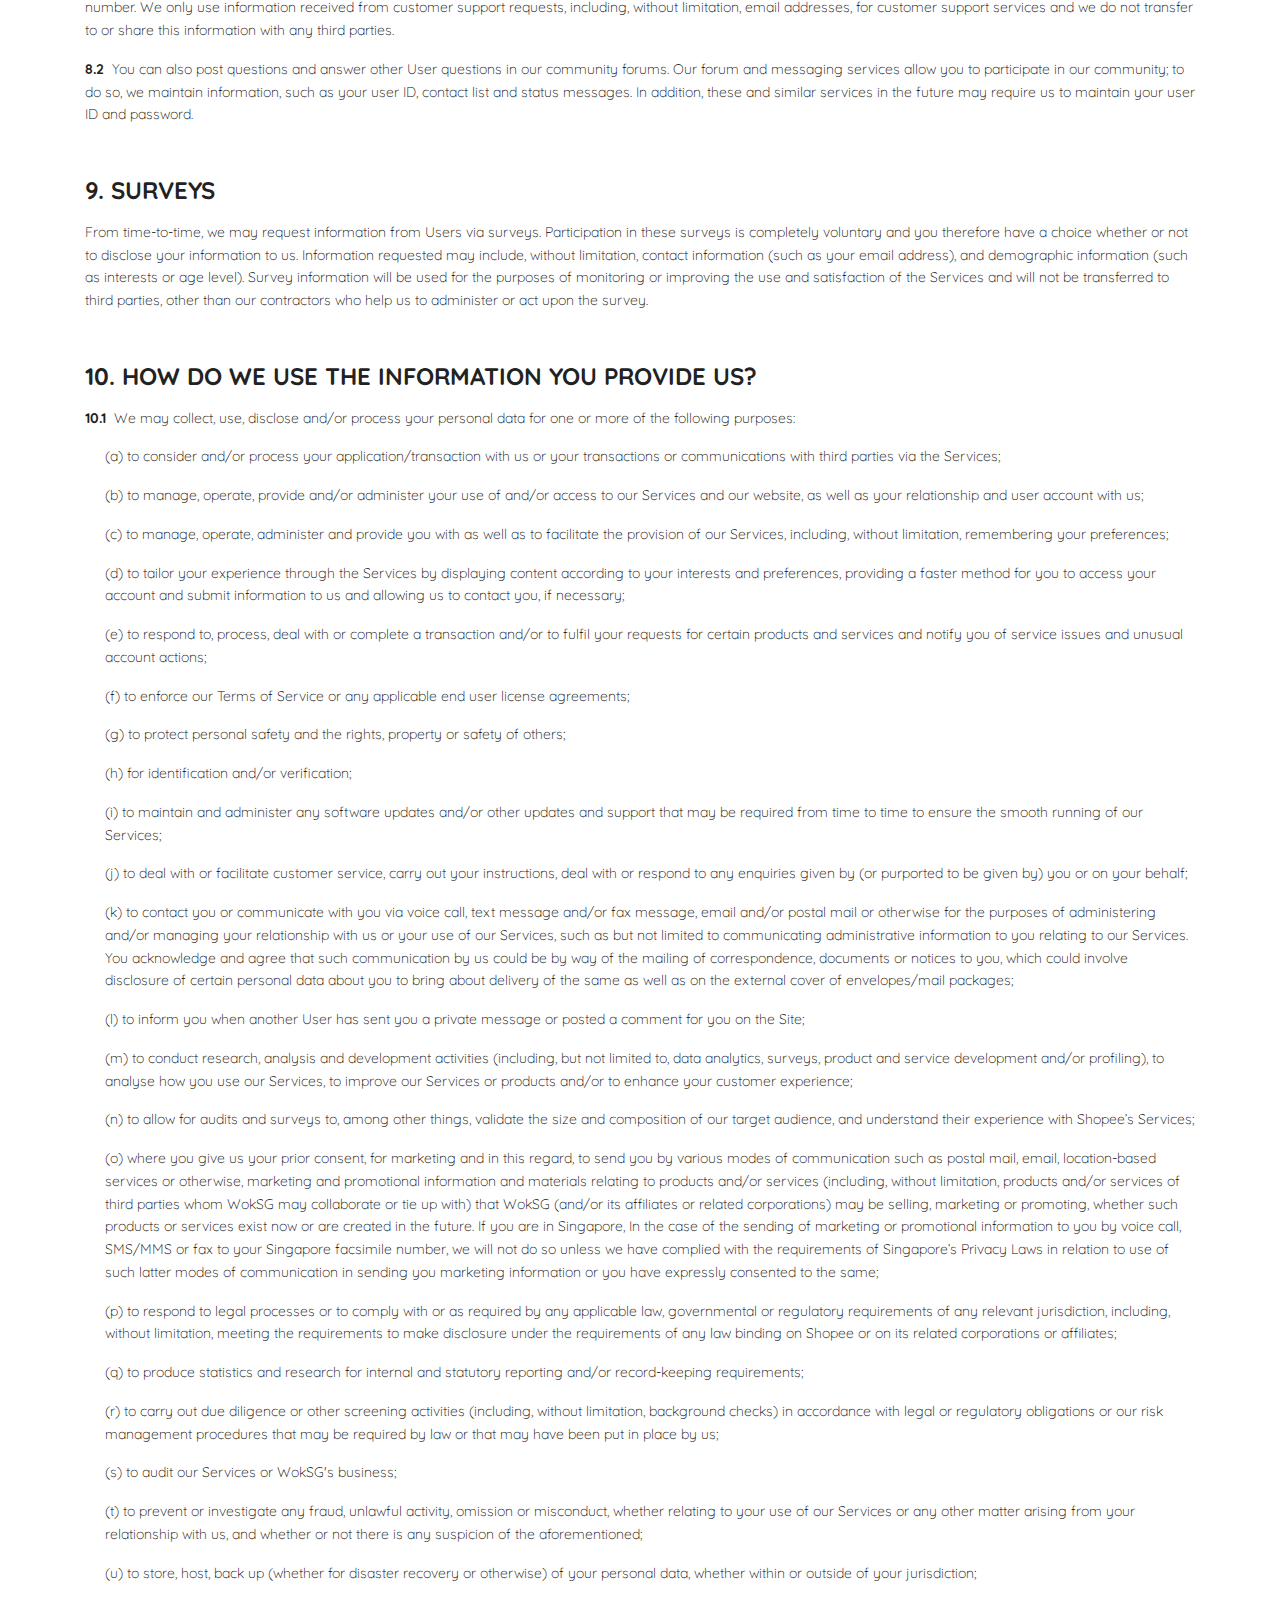
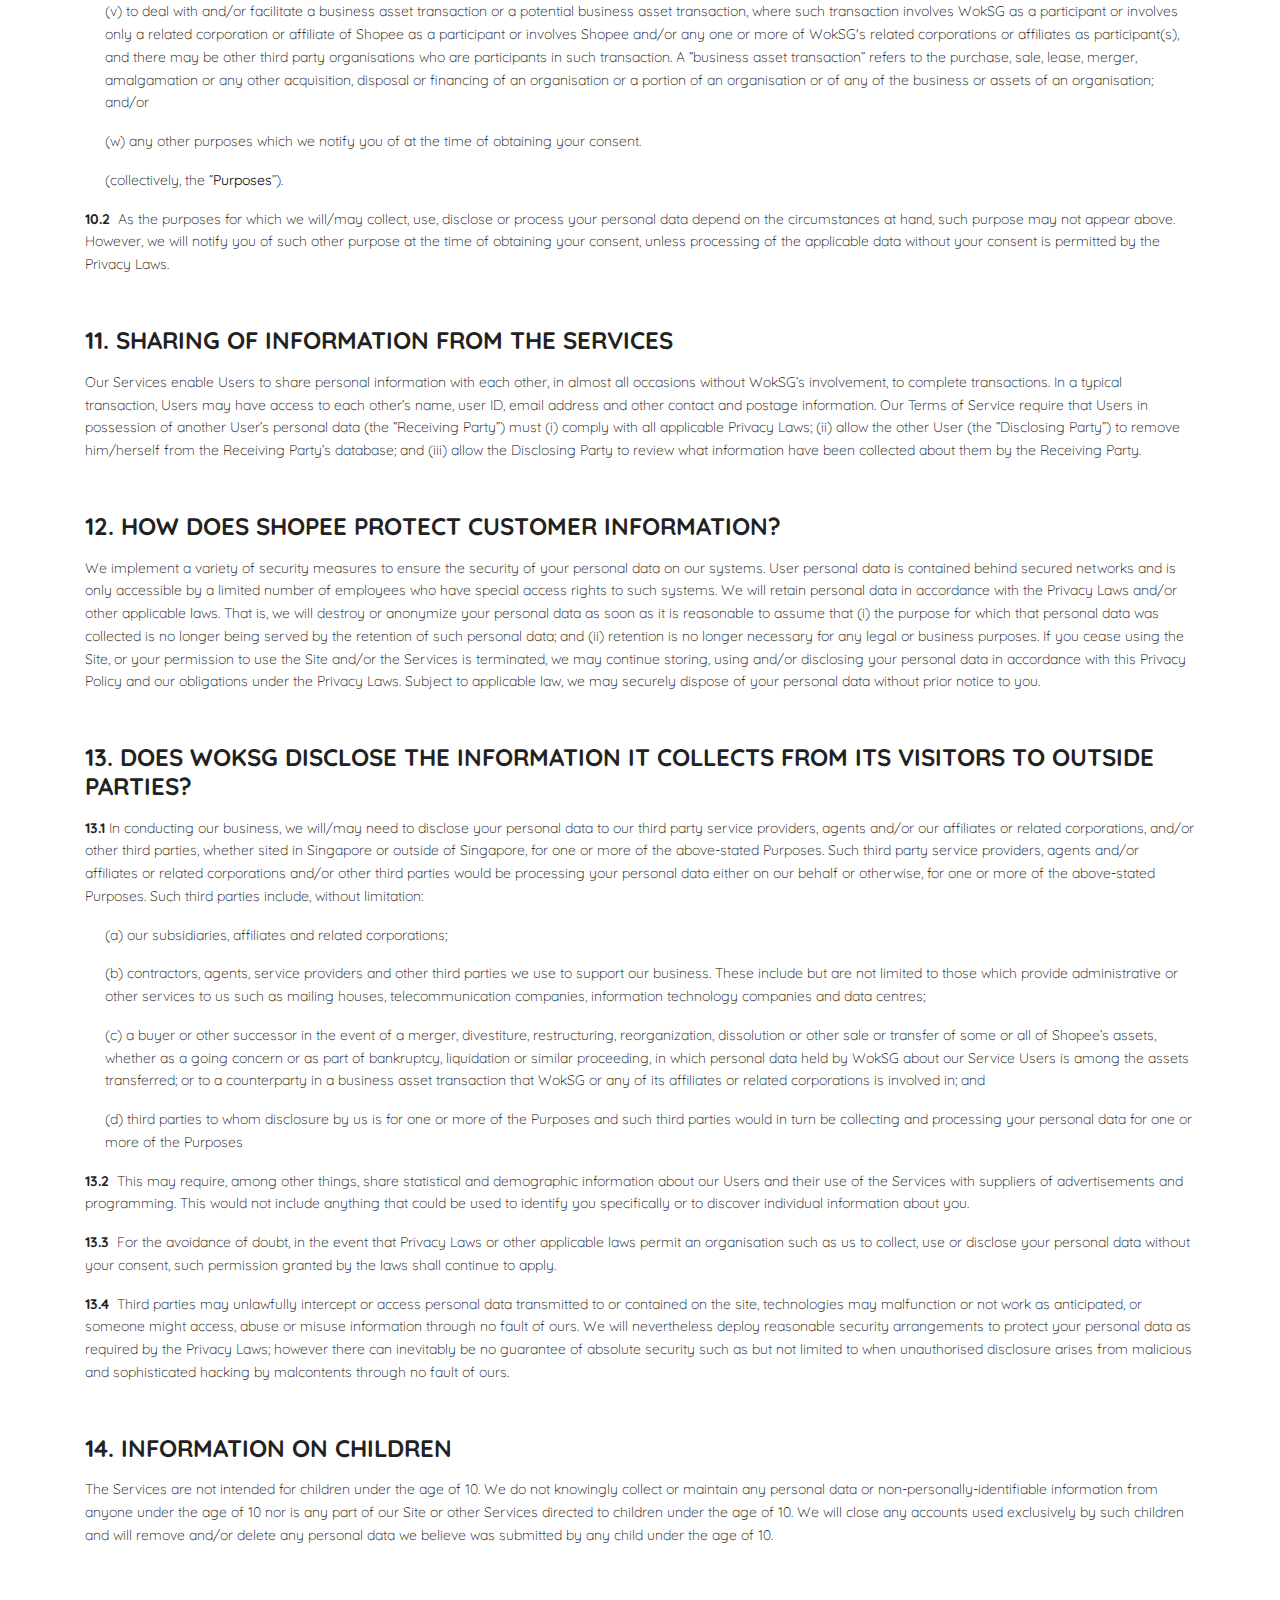
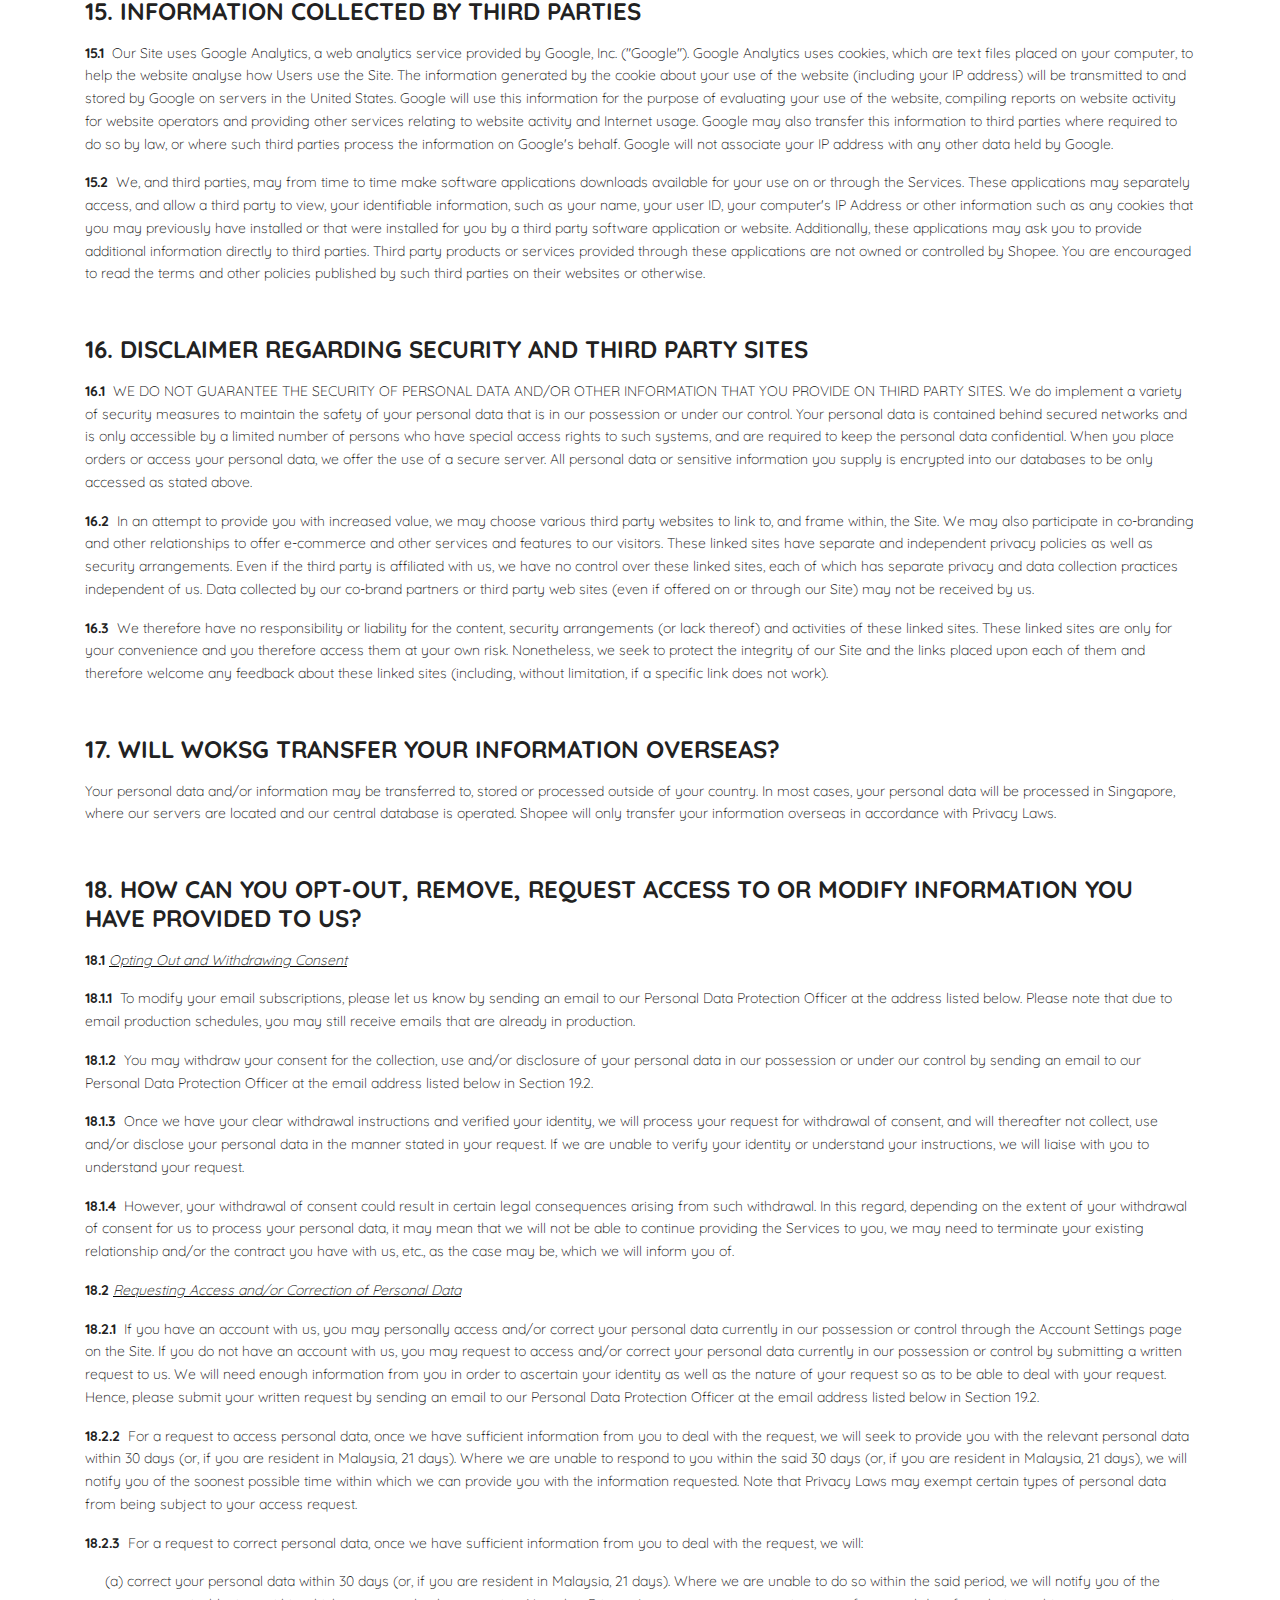
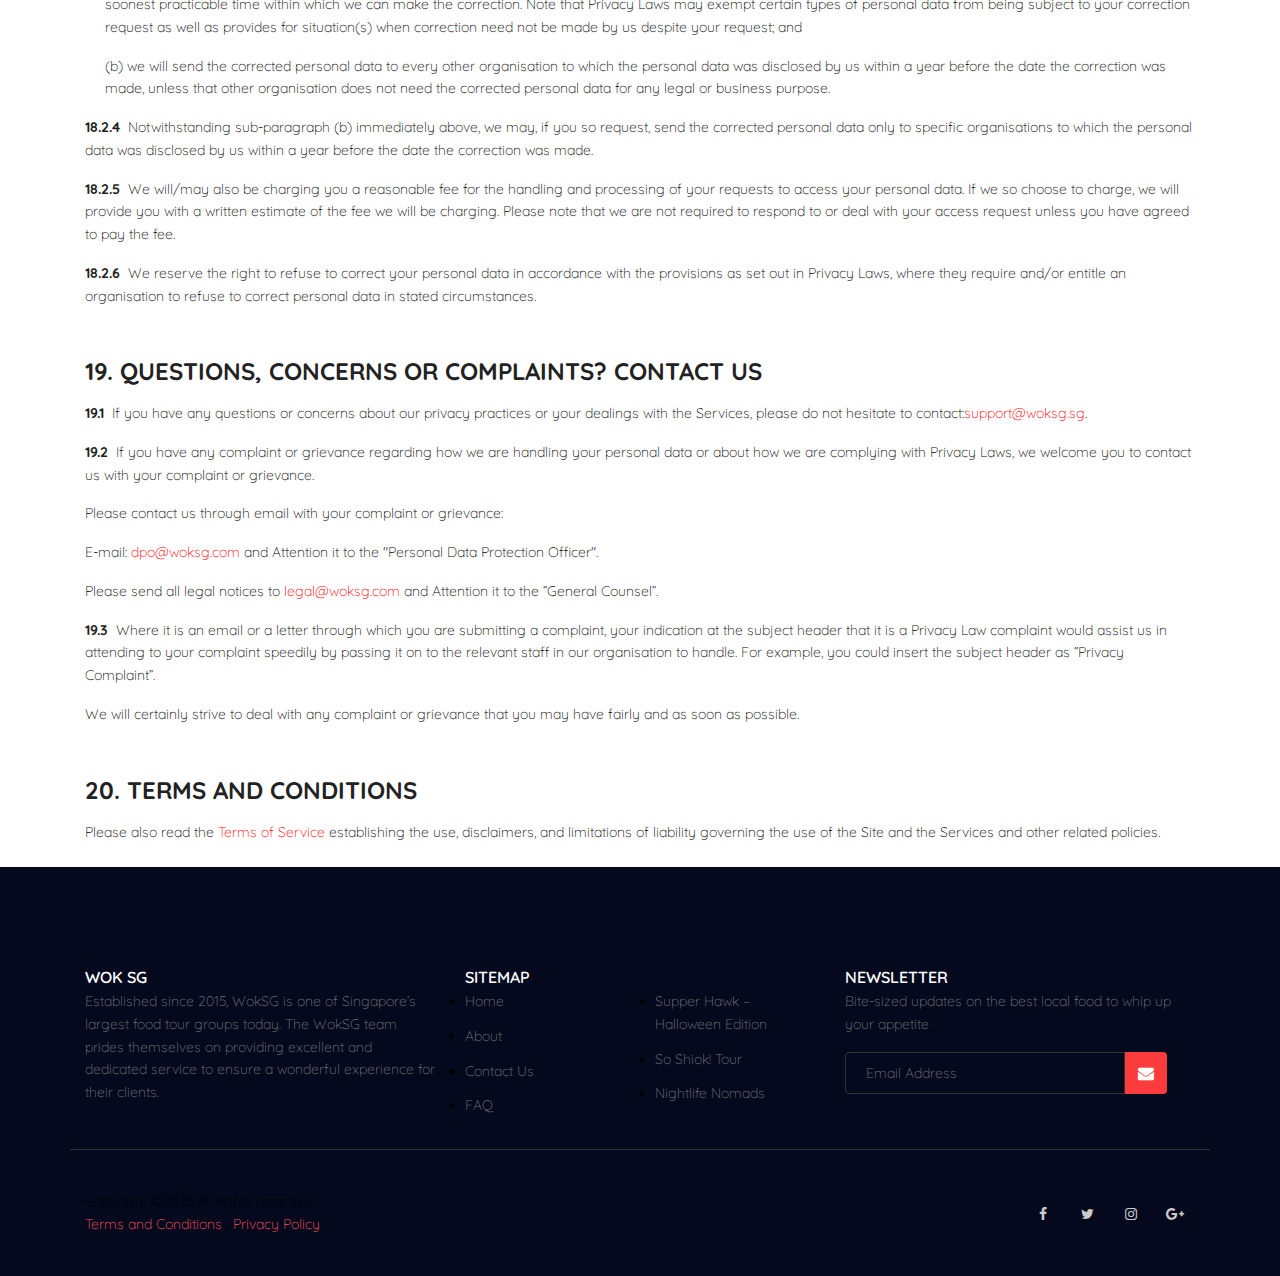
<file: pp.html>
<!DOCTYPE html>
	<html lang="zxx" class="no-js">
	<head>
<!-- Global site tag (gtag.js) - Google Analytics -->
<script async src="https://www.googletagmanager.com/gtag/js?id=UA-129260391-1"></script>
<script>
  window.dataLayer = window.dataLayer || [];
  function gtag(){dataLayer.push(arguments);}
  gtag('js', new Date());

  gtag('config', 'UA-129260391-1');
</script>



<!-- Google Tag Manager -->
<script>(function(w,d,s,l,i){w[l]=w[l]||[];w[l].push({'gtm.start':
new Date().getTime(),event:'gtm.js'});var f=d.getElementsByTagName(s)[0],
j=d.createElement(s),dl=l!='dataLayer'?'&l='+l:'';j.async=true;j.src=
'https://www.googletagmanager.com/gtm.js?id='+i+dl;f.parentNode.insertBefore(j,f);
})(window,document,'script','dataLayer','GTM-M4GJGLG');</script>
<!-- End Google Tag Manager -->

		<meta name="viewport" charset="UTF-8" content="width=device-width, initial-scale=1, shrink-to-fit=no">

		<!-- Site Title -->
        <title>Wok SG</title>
        
		<link rel="stylesheet" href="https://maxcdn.bootstrapcdn.com/bootstrap/4.1.3/css/bootstrap.min.css">
        <link href="https://fonts.googleapis.com/css?family=Quicksand:300,400,500,700" rel="stylesheet">
			<!-- Hamburger for responsive mode -->
			<link rel="stylesheet" href="css/linearicons.css">
			<!-- Icons related  -->
			<link rel="stylesheet" href="css/font-awesome.min.css">
			
			<link rel="stylesheet" href="css/bootstrap.css">
			<link rel="stylesheet" href="css/magnific-popup.css">
			<link rel="stylesheet" href="css/jquery-ui.css">				
			<link rel="stylesheet" href="css/nice-select.css">							
			<link rel="stylesheet" href="css/animate.min.css">
						
			<link rel="stylesheet" href="css/stylepp.css">
			
			<link rel = "shortcut icon" type = "image/png" href = "img/3.png">
        </head>

		<body>	
		<!-- Google Tag Manager (noscript) -->
<noscript><iframe src="https://www.googletagmanager.com/ns.html?id=GTM-M4GJGLG"
height="0" width="0" style="display:none;visibility:hidden"></iframe></noscript>
<!-- End Google Tag Manager (noscript) -->
            <!-- START OF HEADER-->
			<header id="header">
				<div class="header-top">
					<div class="container">
			  		<div class="row align-items-center">
			  			<div class="col-lg-6 col-sm-6 col-6 header-top-left">
		
			  			</div>
			  			<div class="col-lg-6 col-sm-6 col-6 header-top-right">
							<div class="header-social">
								<a href="#"><i class="fa fa-facebook"></i></a>
								<a href="#"><i class="fa fa-twitter"></i></a>
								<a href="https://instagram.com/woksg?utm_source=ig_profile_share&igshid=1hp7obu6idmbk" target = '_blank'"><i class="fa fa-instagram"></i></a>
                                <a href="#"><i class="fa fa-google-plus"></i></a>
							</div>
			  			</div>
			  		</div>			  					
					</div>
				</div>
				<div class="container main-menu">
					<div class="row align-items-center justify-content-between d-flex">
				      <div id="logo">
							<a href="index.html"><img src="img/3.png" alt="" title="" /></a>
						</div>
						<nav id="nav-menu-container">
								<ul class="nav-menu">
								  <li><a href="index.html">Home</a></li>
								  <li><a href="about.html">About</a></li>
								  <li class="menu-has-children"><a href="maintour.html">Tours</a>
									<ul>
									  <li><a href="tour1.html">Supper Hawk – Halloween Edition</a></li>
									  <li><a href="tour2.html">So Shiok! Tour</a></li>
									  <li><a href="tour3.html">Nightlife Nomads</a></li>
									  <li><a href="#" class="sf-with-ul">View More</a></li>
									</ul>
								  </li>	
								  <li><a href="blog.html">Blog</a></li>
								  <li><a href="contact.html">Contact Us</a></li>
								  <li><a href="faq.html">FAQ</a></li>					          					          		          
								</ul>
							  </nav>					      		  
							</div>
				</div>
            </header>
            <!-- END OF HEADER-->
			
			<!-- start banner Area -->
			<section class="banner-area relative">
				<div class="overlay overlay-bg"></div>				
				<div class="container">
					<div class="row fullscreen align-items-center justify-content-between">
						<div class="col-lg-6 col-md-6 banner-left">
							<h1 class="text-white">Privacy Policy</h1>
						</div>
					</div>
				</div>					
			</section>
			<!-- End banner Area -->

            <!-- Our Own Content -->
            <div class="container">
            <div class="my-4 text-left">
                <p>
					<h3>1. INTRODUCTION</h3> 
				</p>
				<p>
					<h6>1.1</h6>&nbsp&nbsp Welcome to the WokSG platform run by WokSG Limited and its affiliates and affiliates (individually and collectively, "WokSG", "we", "us" or "our"). WokSG takes its responsibilities under applicable privacy laws and regulations ("Privacy Laws") seriously and is committed to respecting the privacy rights and concerns of all Users of our WokSG website (the "Site") (we refer to the Site and the services we provide as described in our Site collectively as the "Services"). We recognize the importance of the personal data you have entrusted to us and believe that it is our responsibility to properly manage, protect and process your personal data. This Privacy Policy (“Privacy Policy” or “Policy”) is designed to assist you in understanding how we collect, use, disclose and/or process the personal data you have provided to us and/or we possess about you, whether now or in the future, as well as to assist you in making an informed decision before providing us with any of your personal data. Please read this Privacy Policy carefully. If you have any questions regarding this information or our privacy practices, please see the section entitled "Questions, Concerns or Complaints? Contact Us" at the end of this Privacy Policy.
				</p>
				<p>
					<h6>1.2</h6>&nbsp&nbsp"Personal Data" or "personal data" means data, whether true or not, about an individual who can be identified from that data, or from that data and other information to which an organisation has or is likely to have access. Common examples of personal data could include name, identification number and contact information.
				</p>
				<p>
					<h6>1.3</h6>&nbsp&nbspBy using the Services, registering for an account with us, visiting our website, or accessing the Services, you acknowledge and agree that you accept the practices, requirements, and/or policies outlined in this Privacy Policy, and you hereby consent to us collecting, using, disclosing and/or processing your personal data as described herein. IF YOU DO NOT CONSENT TO THE PROCESSING OF YOUR PERSONAL DATA AS DESCRIBED IN THIS PRIVACY POLICY, PLEASE DO NOT USE OUR SERVICES OR ACCESS OUR WEBSITE. If we change our Privacy Policy, we will post those changes or the amended Privacy Policy on our website. We reserve the right to amend this Privacy Policy at any time.
				</p>
				<p>
					<strong></strong> 
				</p>
				<p>
					<h3>2.&nbsp;WHEN WILL WOKSG COLLECT PERSONAL DATA?</h3> 
				</p>
				<p>
					<h6>2.1</h6>&nbsp; We will/may collect personal data about you:
				</p>
<div class = "alphabetlist">
	<p>
		(a) when you register and/or use our Services or Site, or open an account with us;
	</p>
	<p>
		(b) when you submit any form, including, but not limited to, application forms or other forms relating to any of our products and services, whether online or by way of a physical form;
	</p>
	<p>
		(c) when you enter into any agreement or provide other documentation or information in respect of your interactions with us, or when you use our products and services;
	</p>
	<p>
		(d) when you interact with us, such as via telephone calls (which may be recorded), letters, fax, face-to-face meetings, social media platforms and emails;
	</p>
	<p>
		(e) when you use our electronic services, or interact with us via our application or use services on our website. This includes, without limitation, through cookies which we may deploy when you interact with our application or website;
	</p>
	<p>
		(f) when you carry out transactions through our Services;
	</p>
	<p>
		(g) when you provide us with feedback or complaints;
	</p>
	<p>
		(h) when you register for a contest; or
	</p>
	<p>
		(i) when you submit your personal data to us for any reason.
	</p>
</div>
<p>
	The above does not purport to be exhaustive and sets out some common instances of when personal data about you may be collected.
</p>
<p>
	<h6>2.2</h6>&nbsp; When you visit, use or interact with our mobile application or the Site, we may collect certain information by automated or passive means using a variety of technologies, which technologies may be downloaded to your device and may set or modify settings on your device. The information we collect may include, without limitation, your Internet Protocol (IP) address, computer/mobile device operating system and browser type, type of mobile device, the characteristics of the mobile device, the unique device identifier (UDID) or mobile equipment identifier (MEID) for your mobile device, the address of a referring web site (if any), and the pages you visit on our website and mobile applications and the times of visit. We may collect, use disclose and/or process this information only for the Purposes (defined below).
</p>
<p>
	<h6>2.3</h6>&nbsp; Our mobile applications may collect precise information about the location of your mobile device using technologies such as GPS, Wi-Fi, etc.. We collect, use, disclose and/or process this information for one or more Purposes including, without limitation, location-based services that you request or to deliver relevant content to you based on your location or to allow you to share your location to other Users as part of the services under our mobile applications. For most mobile devices, you are able to withdraw your permission for us to acquire this information on your location through your device settings. If you have questions about how to disable your mobile device's location services, please contact your mobile device service provider or the device manufacturer.
</p>
<p>
	<h3>3. WHAT PERSONAL DATA WILL WOKSG COLLECT?</h3> 
</p>
<p>
	<h6>3.1</h6>&nbsp; The personal data that WokSG may collect includes but is not limited to:
</p>
<div class = "alphabetlist">
<p>
	• name;
</p>
<p>
	• email address;
</p>
<p>
	• date of birth;
</p>
<p>
	• billing address;
</p>
<p>
	• bank account and payment information;
</p>
<p>
	• telephone number;
</p>
<p>
	• gender;
</p>
<p>
	• any other information about the User when the User signs up to use our Services or website, and when the User uses the Services or website, as well as information related to how the User uses our Services or website; and
</p>
<p>
	• aggregate data on content the User engages with.
</p>
</div>
<p>
	<h6>3.2</h6>&nbsp; If you do not want us to collect the aforementioned information/personal data, you may opt out at any time by notifying our Data Protection Officer in writing about it. Further information on opting out can be found in the section below entitled "How can you opt-out, remove, request access to or modify information you have provided to us?" . Note, however, that opting out of us collecting your personal data or withdrawing your consent for us to collect, use or process your personal data may affect your use of the Services. For example, opting out of the collection of location information will cause its location-based features to be disabled.
</p>
<p>
	<strong></strong> 
</p>
<p>
	<h3>4. SETTING UP AN ACCOUNT</h3> 
</p>
<p>
	<strong></strong> 
</p>
<p>
	In order to use certain functionalities of the Services, you will have to create a user account which requires you to submit certain personal data. When you register and create an account, we require you to provide us with your name and email address as well as a user name that you select. We also ask for certain information about yourself such as your telephone number, email address, shipping address, photo identification, bank account details, age, date of birth, gender and interests. Upon activating an account, you will select a user name and password. Your user name and password will be used so you can securely access and maintain your account.
</p>
<p>
	<strong></strong> 
</p>
<p>
	<h3>5. VIEWING WEB PAGES</h3> 
</p>
<p>
	As with most websites, your computer sends information which may include personal data about you that gets logged by a web server when you browse our Site. This typically includes without limitation your computer's IP address, operating system, browser name/version, the referring web page, requested page, date/time, and sometimes a "cookie" (which can be disabled using your browser preferences) to help the site remember your last visit. If you are logged in, this information is associated with your personal account. The information is also included in anonymous statistics to allow us to understand how visitors use our site.
</p>
<p>
	<strong></strong> 
</p>
<p>
	<h3>6. COOKIES</h3> 
</p>
<p>
	<h6>6.1</h6>&nbsp; We may from time to time implement "cookies" or other features to allow us or third parties to collect or share information that will help us improve our Site and the Services we offer, or help us offer new services and features. “Cookies” are identifiers we transfer to your computer or mobile device that allow us to recognize your computer or device and tell us how and when the Services or website are used or visited, by how many people and to track movements within our website. We may link cookie information to personal data. Cookies also link to information regarding what items you have selected for purchase and pages you have viewed. This information is used to keep track of your shopping cart, for example. Cookies are also used to deliver content specific to your interest and to monitor website usage.
</p>
<p>
	<h6>6.2</h6>&nbsp; You may refuse the use of cookies by selecting the appropriate settings on your browser. However, please note that if you do this you may not be able to use the full functionality of our Site or the Services.
</p>
<p>
	<strong></strong> 
</p>
<p>
	<h3>7. VIEWING AND DOWNLOADING CONTENT AND ADVERTISING</h3> 
</p>
<p>
	As with browsing web pages, when you watch content and advertising and access other software on our Site or through the Services, most of the same information is sent to us (including, without limitation, IP Address, operating system, etc.); but, instead of page views, your computer sends us information on the content, advertisement viewed and/or software installed by the Services and the website and time.
</p>
<p>
	<strong></strong> 
</p>
<p>
	<h3>8. COMMUNITY &amp; SUPPORT</h3> 
</p>
<p>
	<h6>8.1</h6>&nbsp; We provide customer service support through email, SMS and feedback forms. In order to provide customer support, we will ask for your email address and mobile phone number. We only use information received from customer support requests, including, without limitation, email addresses, for customer support services and we do not transfer to or share this information with any third parties.
</p>
<p>
	<h6>8.2</h6>&nbsp; You can also post questions and answer other User questions in our community forums. Our forum and messaging services allow you to participate in our community; to do so, we maintain information, such as your user ID, contact list and status messages. In addition, these and similar services in the future may require us to maintain your user ID and password.
</p>
<p>
	<strong></strong> 
</p>
<p>
	<h3>9. SURVEYS</h3> 
</p>
<p>
	From time-to-time, we may request information from Users via surveys. Participation in these surveys is completely voluntary and you therefore have a choice whether or not to disclose your information to us. Information requested may include, without limitation, contact information (such as your email address), and demographic information (such as interests or age level). Survey information will be used for the purposes of monitoring or improving the use and satisfaction of the Services and will not be transferred to third parties, other than our contractors who help us to administer or act upon the survey.
</p>
<p>
	<strong></strong> 
</p>
<p>
	<h3>10. HOW DO WE USE THE INFORMATION YOU PROVIDE US?</h3> 
</p>
<p>
	<h6>10.1</h6>&nbsp; We may collect, use, disclose and/or process your personal data for one or more of the following purposes:
</p>
<div class = "alphabetlist">
	<p>
		(a) to consider and/or process your application/transaction with us or your transactions or communications with third parties via the Services;
	</p>
	<p>
		(b) to manage, operate, provide and/or administer your use of and/or access to our Services and our website, as well as your relationship and user account with us;
	</p>
	<p>
		(c) to manage, operate, administer and provide you with as well as to facilitate the provision of our Services, including, without limitation, remembering your preferences;
	</p>
	<p>
		(d) to tailor your experience through the Services by displaying content according to your interests and preferences, providing a faster method for you to access your account and submit information to us and allowing us to contact you, if necessary;
	</p>
	<p>
		(e) to respond to, process, deal with or complete a transaction and/or to fulfil your requests for certain products and services and notify you of service issues and unusual account actions;
	</p>
	<p>
		(f) to enforce our Terms of Service or any applicable end user license agreements;
	</p>
	<p>
		(g) to protect personal safety and the rights, property or safety of others;
	</p>
	<p>
		(h) for identification and/or verification;
	</p>
	<p>
		(i) to maintain and administer any software updates and/or other updates and support that may be required from time to time to ensure the smooth running of our Services;
	</p>
	<p>
		(j) to deal with or facilitate customer service, carry out your instructions, deal with or respond to any enquiries given by (or purported to be given by) you or on your behalf;
	</p>
	<p>
		(k) to contact you or communicate with you via voice call, text message and/or fax message, email and/or postal mail or otherwise for the purposes of administering and/or managing your relationship with us or your use of our Services, such as but not limited to communicating administrative information to you relating to our Services. You acknowledge and agree that such communication by us could be by way of the mailing of correspondence, documents or notices to you, which could involve disclosure of certain personal data about you to bring about delivery of the same as well as on the external cover of envelopes/mail packages;
	</p>
	<p>
		(l) to inform you when another User has sent you a private message or posted a comment for you on the Site;
	</p>
	<p>
		(m) to conduct research, analysis and development activities (including, but not limited to, data analytics, surveys, product and service development and/or profiling), to analyse how you use our Services, to improve our Services or products and/or to enhance your customer experience;
	</p>
	<p>
		(n) to allow for audits and surveys to, among other things, validate the size and composition of our target audience, and understand their experience with Shopee’s Services;
	</p>
	<p>
		(o) where you give us your prior consent, for marketing and in this regard, to send you by various modes of communication such as postal mail, email, location-based services or otherwise, marketing and promotional information and materials relating to products and/or services (including, without limitation, products and/or services of third parties whom WokSG may collaborate or tie up with) that WokSG (and/or its affiliates or related corporations) may be selling, marketing or promoting, whether such products or services exist now or are created in the future. If you are in Singapore, In the case of the sending of marketing or promotional information to you by voice call, SMS/MMS or fax to your Singapore facsimile number, we will not do so unless we have complied with the requirements of Singapore’s Privacy Laws in relation to use of such latter modes of communication in sending you marketing information or you have expressly consented to the same;
	</p>
	<p>
		(p) to respond to legal processes or to comply with or as required by any applicable law, governmental or regulatory requirements of any relevant jurisdiction, including, without limitation, meeting the requirements to make disclosure under the requirements of any law binding on Shopee or on its related corporations or affiliates;
	</p>
	<p>
		(q) to produce statistics and research for internal and statutory reporting and/or record-keeping requirements;
	</p>
	<p>
		(r) to carry out due diligence or other screening activities (including, without limitation, background checks) in accordance with legal or regulatory obligations or our risk management procedures that may be required by law or that may have been put in place by us;
	</p>
	<p>
		(s) to audit our Services or WokSG's business;
	</p>
	<p>
		(t) to prevent or investigate any fraud, unlawful activity, omission or misconduct, whether relating to your use of our Services or any other matter arising from your relationship with us, and whether or not there is any suspicion of the aforementioned;
	</p>
	<p>
		(u) to store, host, back up (whether for disaster recovery or otherwise) of your personal data, whether within or outside of your jurisdiction;
	</p>
	<p>
		(v) to deal with and/or facilitate a business asset transaction or a potential business asset transaction, where such transaction involves WokSG as a participant or involves only a related corporation or affiliate of Shopee as a participant or involves Shopee and/or any one or more of WokSG's related corporations or affiliates as participant(s), and there may be other third party organisations who are participants in such transaction. A “business asset transaction” refers to the purchase, sale, lease, merger, amalgamation or any other acquisition, disposal or financing of an organisation or a portion of an organisation or of any of the business or assets of an organisation; and/or
	</p>
	<p>
		(w) any other purposes which we notify you of at the time of obtaining your consent.
	</p>
	<p>
		(collectively, the “<strong>Purposes</strong>”).
	</p>
</div>
<p>
	<h6>10.2</h6>&nbsp; As the purposes for which we will/may collect, use, disclose or process your personal data depend on the circumstances at hand, such purpose may not appear above. However, we will notify you of such other purpose at the time of obtaining your consent, unless processing of the applicable data without your consent is permitted by the Privacy Laws.
</p>
<p>
	<strong></strong> 
</p>
<p>
	<strong></strong> 
</p>
<p>
	<h3>11. SHARING OF INFORMATION FROM THE SERVICES</h3> 
</p>
<p>
	<strong></strong>Our Services enable Users to share personal information with each other, in almost all occasions without WokSG’s involvement, to complete transactions. In a typical transaction, Users may have access to each other’s name, user ID, email address and other contact and postage information. Our Terms of Service require that Users in possession of another User’s personal data (the “Receiving Party”) must (i) comply with all applicable Privacy Laws; (ii) allow the other User (the “Disclosing Party”) to remove him/herself from the Receiving Party’s database; and (iii) allow the Disclosing Party to review what information have been collected about them by the Receiving Party.
</p>
<p>
	<strong></strong> 
</p>
<p>
	<h3>12. HOW DOES SHOPEE PROTECT CUSTOMER INFORMATION?</h3> 
</p>
<p>
	We implement a variety of security measures to ensure the security of your personal data on our systems. User personal data is contained behind secured networks and is only accessible by a limited number of employees who have special access rights to such systems. We will retain personal data in accordance with the Privacy Laws and/or other applicable laws. That is, we will destroy or anonymize your personal data as soon as it is reasonable to assume that (i) the purpose for which that personal data was collected is no longer being served by the retention of such personal data; and (ii) retention is no longer necessary for any legal or business purposes. If you cease using the Site, or your permission to use the Site and/or the Services is terminated, we may continue storing, using and/or disclosing your personal data in accordance with this Privacy Policy and our obligations under the Privacy Laws. Subject to applicable law, we may securely dispose of your personal data without prior notice to you.
</p>
<p>
	<strong></strong> 
</p>
<p>
	<h3>13. DOES WOKSG DISCLOSE THE INFORMATION IT COLLECTS FROM ITS VISITORS TO OUTSIDE PARTIES?</h3> 
</p>
<p>
	<h6>13.1</h6> In conducting our business, we will/may need to disclose your personal data to our third party service providers, agents and/or our affiliates or related corporations, and/or other third parties, whether sited in Singapore or outside of Singapore, for one or more of the above-stated Purposes. Such third party service providers, agents and/or affiliates or related corporations and/or other third parties would be processing your personal data either on our behalf or otherwise, for one or more of the above-stated Purposes. Such third parties include, without limitation:
</p>
<div class = "alphabetlist">
<p>
	(a) our subsidiaries, affiliates and related corporations;
</p>
<p>
	(b) contractors, agents, service providers and other third parties we use to support our business. These include but are not limited to those which provide administrative or other services to us such as mailing houses, telecommunication companies, information technology companies and data centres;
</p>
<p>
	(c) a buyer or other successor in the event of a merger, divestiture, restructuring, reorganization, dissolution or other sale or transfer of some or all of Shopee’s assets, whether as a going concern or as part of bankruptcy, liquidation or similar proceeding, in which personal data held by WokSG about our Service Users is among the assets transferred; or to a counterparty in a business asset transaction that WokSG or any of its affiliates or related corporations is involved in; and
</p>
<p>
	(d) third parties to whom disclosure by us is for one or more of the Purposes and such third parties would in turn be collecting and processing your personal data for one or more of the Purposes
</p>
</div>
<p>
	<h6>13.2</h6>&nbsp; This may require, among other things, share statistical and demographic information about our Users and their use of the Services with suppliers of advertisements and programming. This would not include anything that could be used to identify you specifically or to discover individual information about you.
</p>
<p>
	<h6>13.3</h6>&nbsp; For the avoidance of doubt, in the event that Privacy Laws or other applicable laws permit an organisation such as us to collect, use or disclose your personal data without your consent, such permission granted by the laws shall continue to apply.
</p>
<p>
	<h6>13.4</h6>&nbsp; Third parties may unlawfully intercept or access personal data transmitted to or contained on the site, technologies may malfunction or not work as anticipated, or someone might access, abuse or misuse information through no fault of ours. We will nevertheless deploy reasonable security arrangements to protect your personal data as required by the Privacy Laws; however there can inevitably be no guarantee of absolute security such as but not limited to when unauthorised disclosure arises from malicious and sophisticated hacking by malcontents through no fault of ours.
</p>
<p>
	<strong></strong> 
</p>
<p>
	<h3>14. INFORMATION ON CHILDREN</h3> 
</p>
<p>
	The Services are not intended for children under the age of 10. We do not knowingly collect or maintain any personal data or non-personally-identifiable information from anyone under the age of 10 nor is any part of our Site or other Services directed to children under the age of 10. We will close any accounts used exclusively by such children and will remove and/or delete any personal data we believe was submitted by any child under the age of 10.
</p>
<p>
	<strong></strong> 
</p>
<p>
	<h3>15. INFORMATION COLLECTED BY THIRD PARTIES</h3> 
</p>
<p>
	<h6>15.1</h6>&nbsp; Our Site uses Google Analytics, a web analytics service provided by Google, Inc. ("Google"). Google Analytics uses cookies, which are text files placed on your computer, to help the website analyse how Users use the Site. The information generated by the cookie about your use of the website (including your IP address) will be transmitted to and stored by Google on servers in the United States. Google will use this information for the purpose of evaluating your use of the website, compiling reports on website activity for website operators and providing other services relating to website activity and Internet usage. Google may also transfer this information to third parties where required to do so by law, or where such third parties process the information on Google's behalf. Google will not associate your IP address with any other data held by Google.
</p>
<p>
	<h6>15.2</h6>&nbsp; We, and third parties, may from time to time make software applications downloads available for your use on or through the Services. These applications may separately access, and allow a third party to view, your identifiable information, such as your name, your user ID, your computer's IP Address or other information such as any cookies that you may previously have installed or that were installed for you by a third party software application or website. Additionally, these applications may ask you to provide additional information directly to third parties. Third party products or services provided through these applications are not owned or controlled by Shopee. You are encouraged to read the terms and other policies published by such third parties on their websites or otherwise.
</p>
<p>
	<h3>16. DISCLAIMER REGARDING SECURITY AND THIRD PARTY SITES</h3> 
</p>
<p>
	<h6>16.1</h6>&nbsp; WE DO NOT GUARANTEE THE SECURITY OF PERSONAL DATA AND/OR OTHER INFORMATION THAT YOU PROVIDE ON THIRD PARTY SITES. We do implement a variety of security measures to maintain the safety of your personal data that is in our possession or under our control. Your personal data is contained behind secured networks and is only accessible by a limited number of persons who have special access rights to such systems, and are required to keep the personal data confidential. When you place orders or access your personal data, we offer the use of a secure server. All personal data or sensitive information you supply is encrypted into our databases to be only accessed as stated above.
</p>
<p>
	<h6>16.2</h6>&nbsp; In an attempt to provide you with increased value, we may choose various third party websites to link to, and frame within, the Site. We may also participate in co-branding and other relationships to offer e-commerce and other services and features to our visitors. These linked sites have separate and independent privacy policies as well as security arrangements. Even if the third party is affiliated with us, we have no control over these linked sites, each of which has separate privacy and data collection practices independent of us. Data collected by our co-brand partners or third party web sites (even if offered on or through our Site) may not be received by us.
</p>
<p>
	<h6>16.3</h6>&nbsp; We therefore have no responsibility or liability for the content, security arrangements (or lack thereof) and activities of these linked sites. These linked sites are only for your convenience and you therefore access them at your own risk. Nonetheless, we seek to protect the integrity of our Site and the links placed upon each of them and therefore welcome any feedback about these linked sites (including, without limitation, if a specific link does not work).
</p>
<p>
	<strong></strong> 
</p>
<p>
	<h3>17. WILL WOKSG TRANSFER YOUR INFORMATION OVERSEAS?</h3> 
</p>
<p>
	Your personal data and/or information may be transferred to, stored or processed outside of your country. In most cases, your personal data will be processed in Singapore, where our servers are located and our central database is operated. Shopee will only transfer your information overseas in accordance with Privacy Laws.
</p>
<p>
	<h3>18. HOW CAN YOU OPT-OUT, REMOVE, REQUEST ACCESS TO OR MODIFY INFORMATION YOU HAVE PROVIDED TO US?</h3> 
</p>
<p>
	<h6>18.1</h6><em>&nbsp;<u>Opting Out and Withdrawing Consent</u></em> 
</p>
<p>
	<h6>18.1.1</h6>&nbsp; To modify your email subscriptions, please let us know by sending an email to our Personal Data Protection Officer at the address listed below. Please note that due to email production schedules, you may still receive emails that are already in production.
</p>
<p>
	<h6>18.1.2</h6>&nbsp; You may withdraw your consent for the collection, use and/or disclosure of your personal data in our possession or under our control by sending an email to our Personal Data Protection Officer at the email address listed below in Section 19.2.
</p>
<p>
	<h6>18.1.3</h6>&nbsp; Once we have your clear withdrawal instructions and verified your identity, we will process your request for withdrawal of consent, and will thereafter not collect, use and/or disclose your personal data in the manner stated in your request. If we are unable to verify your identity or understand your instructions, we will liaise with you to understand your request.
</p>
<p>
	<h6>18.1.4</h6>&nbsp; However, your withdrawal of consent could result in certain legal consequences arising from such withdrawal. In this regard, depending on the extent of your withdrawal of consent for us to process your personal data, it may mean that we will not be able to continue providing the Services to you, we may need to terminate your existing relationship and/or the contract you have with us, etc., as the case may be, which we will inform you of.
</p>
<p>
	<h6>18.2</h6>&nbsp;<em><u>Requesting Access and/or Correction of Personal Data</u></em> 
</p>
<p>
	<h6>18.2.1</h6>&nbsp; If you have an account with us, you may personally access and/or correct your personal data currently in our possession or control through the Account Settings page on the Site. If you do not have an account with us, you may request to access and/or correct your personal data currently in our possession or control by submitting a written request to us. We will need enough information from you in order to ascertain your identity as well as the nature of your request so as to be able to deal with your request. Hence, please submit your written request by sending an email to our Personal Data Protection Officer at the email address listed below in Section 19.2.
</p>
<p>
	<h6>18.2.2</h6>&nbsp; For a request to access personal data, once we have sufficient information from you to deal with the request, we will seek to provide you with the relevant personal data within 30 days (or, if you are resident in Malaysia, 21 days). Where we are unable to respond to you within the said 30 days (or, if you are resident in Malaysia, 21 days), we will notify you of the soonest possible time within which we can provide you with the information requested. Note that Privacy Laws may exempt certain types of personal data from being subject to your access request.
</p>
<p>
	<h6>18.2.3</h6>&nbsp; For a request to correct personal data, once we have sufficient information from you to deal with the request, we will:
</p>
<div class = "alphabetlist">
	<p>
		(a) correct your personal data within 30 days (or, if you are resident in Malaysia, 21 days). Where we are unable to do so within the said period, we will notify you of the soonest practicable time within which we can make the correction. Note that Privacy Laws may exempt certain types of personal data from being subject to your correction request as well as provides for situation(s) when correction need not be made by us despite your request; and
	</p>
	<p>
		(b) we will send the corrected personal data to every other organisation to which the personal data was disclosed by us within a year before the date the correction was made, unless that other organisation does not need the corrected personal data for any legal or business purpose.
	</p>
</div>
<p>
	<h6>18.2.4</h6>&nbsp; Notwithstanding sub-paragraph (b) immediately above, we may, if you so request, send the corrected personal data only to specific organisations to which the personal data was disclosed by us within a year before the date the correction was made.
</p>
<p>
	<h6>18.2.5</h6>&nbsp; We will/may also be charging you a reasonable fee for the handling and processing of your requests to access your personal data. If we so choose to charge, we will provide you with a written estimate of the fee we will be charging. Please note that we are not required to respond to or deal with your access request unless you have agreed to pay the fee.
</p>
<p>
	<h6>18.2.6</h6>&nbsp; We reserve the right to refuse to correct your personal data in accordance with the provisions as set out in Privacy Laws, where they require and/or entitle an organisation to refuse to correct personal data in stated circumstances.
</p>
<p>
	<strong></strong> 
</p>
<p>
	<h3>19. QUESTIONS, CONCERNS OR COMPLAINTS? CONTACT US</h3> 
</p>
<p>
	<h6>19.1</h6>&nbsp; If you have any questions or concerns about our privacy practices or your dealings with the Services, please do not hesitate to contact:<a href="mailto:support@woksg.sg">support@woksg.sg</a>.
</p>
<p>
	<h6>19.2</h6>&nbsp; If you have any complaint or grievance regarding how we are handling your personal data or about how we are complying with Privacy Laws, we welcome you to contact us with your complaint or grievance.
</p>
<p>
	Please contact us through email with your complaint or grievance:
</p>
<p>
	E-mail:&nbsp;<a href="mailto:dpo@woksgmobile.com">dpo@woksg.com</a>&nbsp;and Attention it to the "Personal Data Protection Officer".
</p>
<p>
	Please send all legal notices to&nbsp;<a href="mailto:legal@woksgmobile.com">legal@woksg.com</a>&nbsp;and Attention it to the “General Counsel”.
</p>
<p>
	<h6>19.3</h6>&nbsp; Where it is an email or a letter through which you are submitting a complaint, your indication at the subject header that it is a Privacy Law complaint would assist us in attending to your complaint speedily by passing it on to the relevant staff in our organisation to handle. For example, you could insert the subject header as “Privacy Complaint”.
</p>
<p>
	We will certainly strive to deal with any complaint or grievance that you may have fairly and as soon as possible.
</p>
<p>
	<strong></strong> 
</p>
<p>
	<h3>20. TERMS AND CONDITIONS</h3> 
</p>
<p>
	Please also read the <a href = "tnc.html">Terms of Service</a> establishing the use, disclaimers, and limitations of liability governing the use of the Site and the Services and other related policies.
</p>
    </div>

</div>

			<!-- start footer Area -->		
			<footer class="footer-area section-gap">
					<div class="container">
	
						<div class="row">
							<div class="col-lg-4  col-md-6 col-sm-6">
								<div class="single-footer-widget">
									<h6>WOK SG</h6>
									<p>
										Established since 2015, WokSG is one of Singapore’s largest food tour groups today. The WokSG team prides themselves on providing excellent and dedicated service to ensure a wonderful experience for their clients.							</div>
							</div>
							<div class="col-lg-4 col-md-6 col-sm-6">
								<div class="single-footer-widget">
									<h6>Sitemap</h6>
									<div class="row">
										<div class="col">
											<ul>
												<li><a href="index.html">Home</a></li>
												<li><a href="about.html">About</a></li>
												<li><a href="contact.html">Contact Us</a></li>
												<li><a href="faq.html">FAQ</a></li>
											</ul>
										</div>
										<div class="col">
										<ul>
											<li><a href="tour1.html">Supper Hawk – Halloween Edition</a></li>
											<li><a href="tour2.html">So Shiok! Tour</a></li>
											<li><a href="tour3.html">Nightlife Nomads</a></li>
										</ul>
										</div>										
									</div>							
								</div>
							</div>							
							<div class="col-lg-4  col-md-6 col-sm-6">
								<div class="single-footer-widget">
									<h6>Newsletter</h6>
									<p>
										Bite-sized updates on the best local food to whip up your appetite								</p>								
									<div id="mc_embed_signup">
										<form target="_blank" action="" method="get" class="subscription relative">
											<div class="input-group d-flex flex-row">
												<input name="EMAIL" placeholder="Email Address" onfocus="this.placeholder = ''" onblur="this.placeholder = 'Email Address '" required="" type="email">
												<button class="btn bb-btn">
														<i class="fa fa-envelope"></i>
												</button>		
											</div>									
											<div class="mt-10 info"></div>
										</form>
									</div>
								</div>
							</div>												
						</div>
	
						<div class="row footer-bottom d-flex justify-content-between align-items-center">
							<p class="col-lg-8 col-sm-12 footer-text m-0">
							Copyright &copy;<script>document.write(new Date().getFullYear());</script> 
							All rights reserved <br> 
							<a href="tnc.html">Terms and Conditions</a> | 
							<a href="pp.html">Privacy Policy</a>
						</p>
							<div class="col-lg-4 col-sm-12 footer-social">
								<a href="#"><i class="fa fa-facebook"></i></a>
								<a href="#"><i class="fa fa-twitter"></i></a>
								<a href="https://instagram.com/woksg?utm_source=ig_profile_share&igshid=1hp7obu6idmbk" target = '_blank'"><i class="fa fa-instagram"></i></a>
								<a href="#"><i class="fa fa-google-plus"></i></a>   
							</div>
						</div>
					</div>
				</footer>
				<!-- End footer Area -->	

			<script src="js/vendor/jquery-2.2.4.min.js"></script>
			<script src="js/popper.min.js"></script>
			<script src="js/vendor/bootstrap.min.js"></script>			
 			<script src="js/jquery-ui.js"></script>					
  			<script src="js/easing.min.js"></script>			
			<script src="js/hoverIntent.js"></script>
			<script src="js/superfish.min.js"></script>	
			<script src="js/jquery.ajaxchimp.min.js"></script>
			<script src="js/jquery.magnific-popup.min.js"></script>						
            <script src="js/jquery.nice-select.min.js"></script>

            <!-- Need this for responsive hamburger -->
			<script src="js/owl.carousel.min.js"></script>							
			<script src="js/main.js"></script>	
		</body>
	</html>
</file>
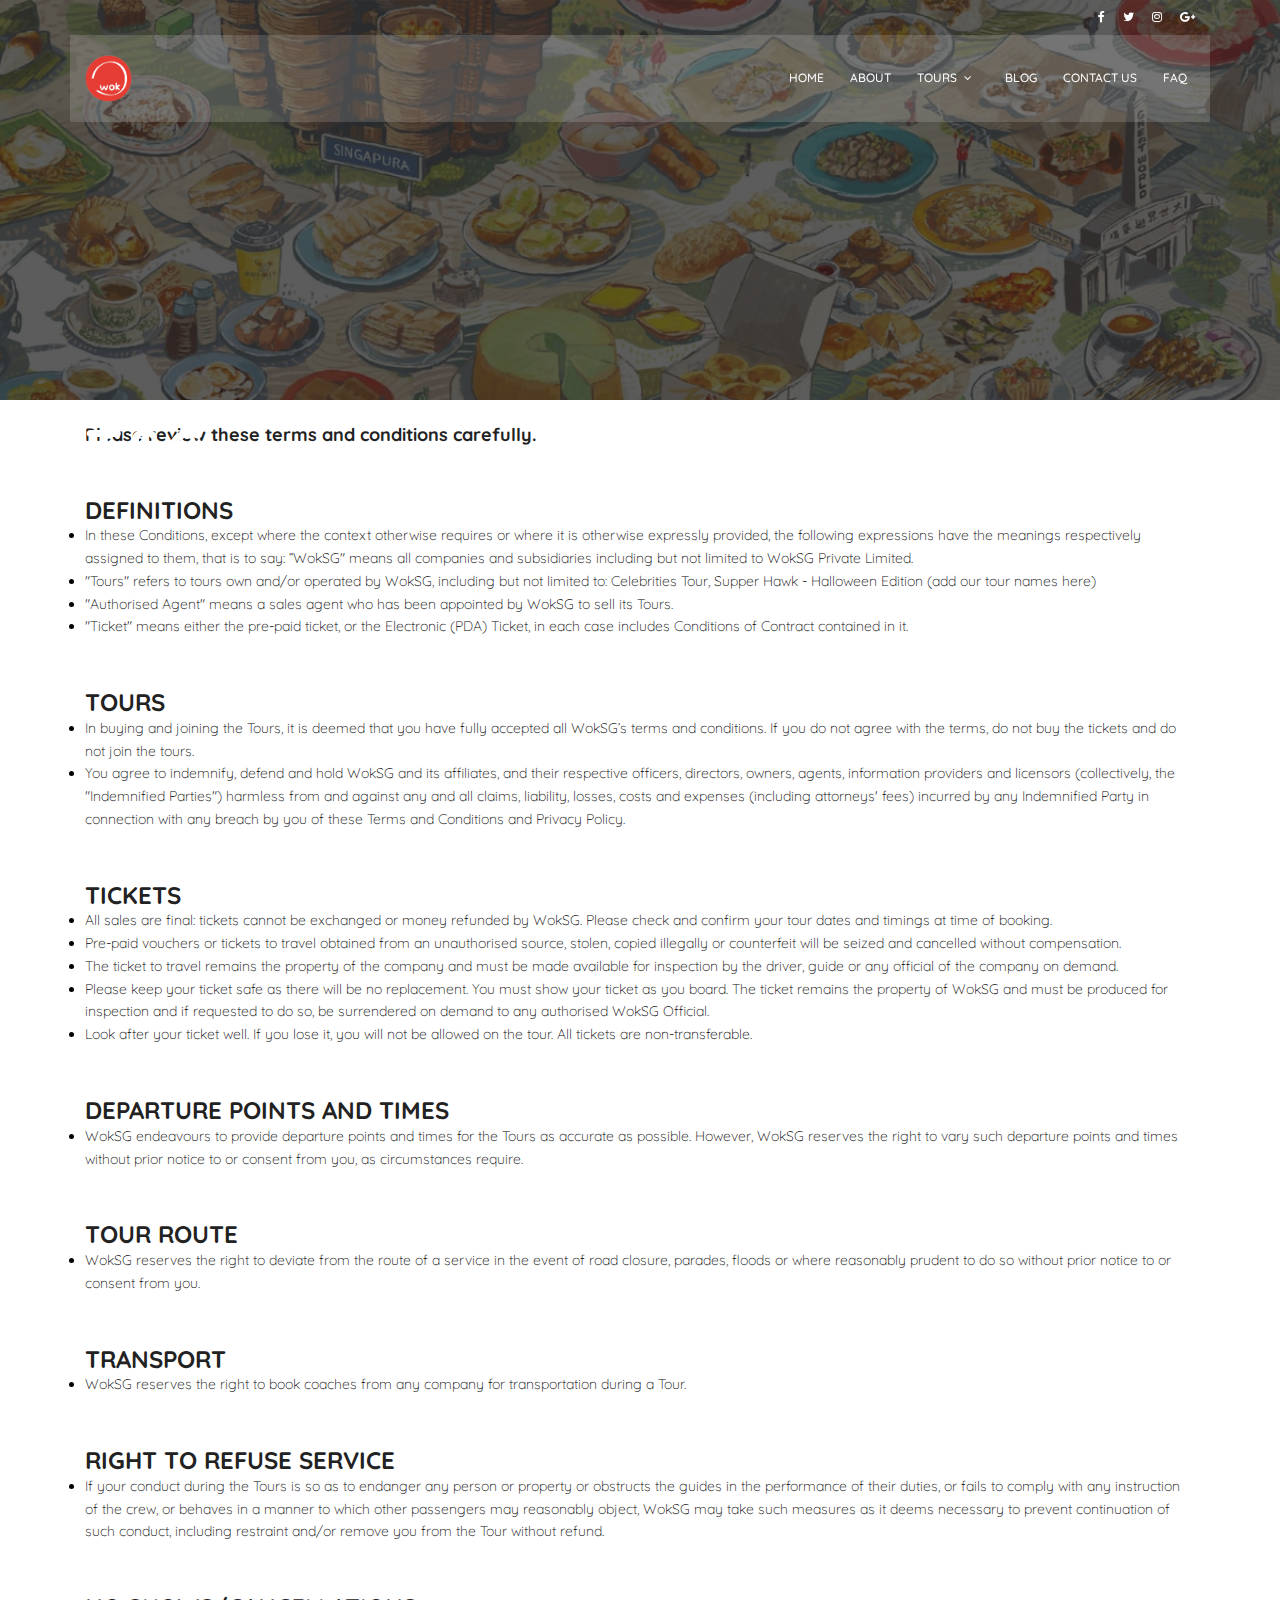
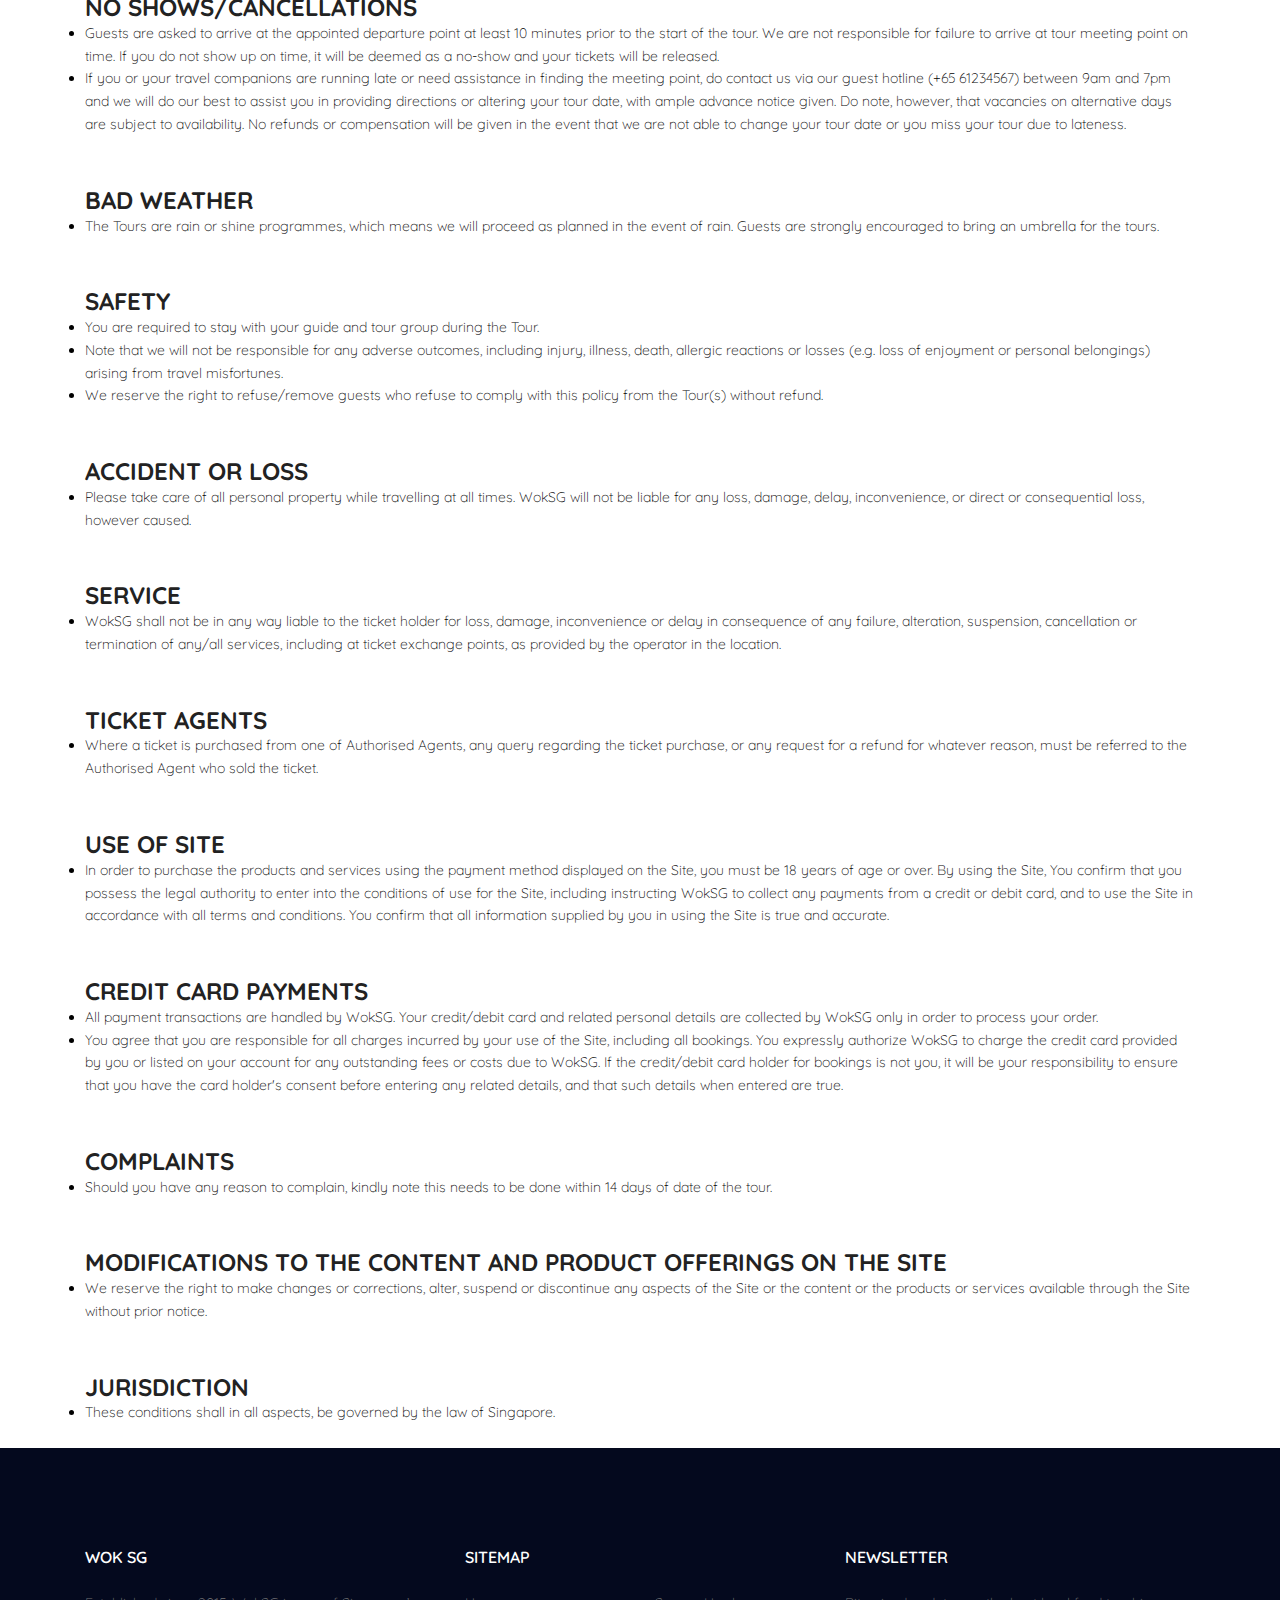
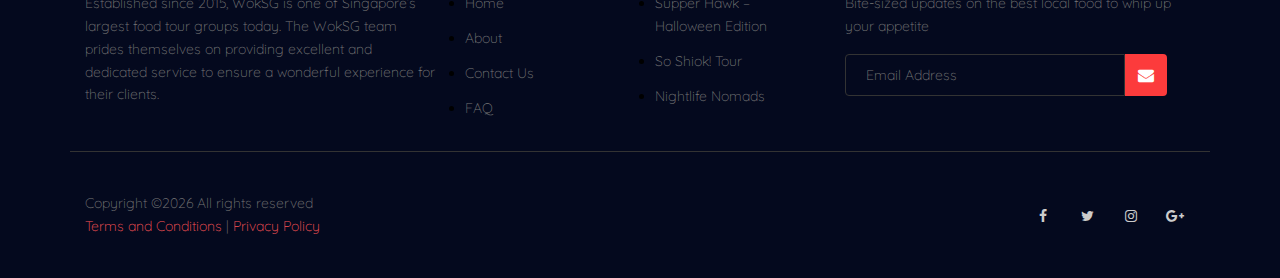
<file: tnc.html>
<!DOCTYPE html>
	<html lang="zxx" class="no-js">
	<head>
<!-- Global site tag (gtag.js) - Google Analytics -->
<script async src="https://www.googletagmanager.com/gtag/js?id=UA-129260391-1"></script>
<script>
  window.dataLayer = window.dataLayer || [];
  function gtag(){dataLayer.push(arguments);}
  gtag('js', new Date());

  gtag('config', 'UA-129260391-1');
</script>

<!-- Google Tag Manager -->
<script>(function(w,d,s,l,i){w[l]=w[l]||[];w[l].push({'gtm.start':
new Date().getTime(),event:'gtm.js'});var f=d.getElementsByTagName(s)[0],
j=d.createElement(s),dl=l!='dataLayer'?'&l='+l:'';j.async=true;j.src=
'https://www.googletagmanager.com/gtm.js?id='+i+dl;f.parentNode.insertBefore(j,f);
})(window,document,'script','dataLayer','GTM-M4GJGLG');</script>
<!-- End Google Tag Manager -->

		<meta name="viewport" charset="UTF-8" content="width=device-width, initial-scale=1, shrink-to-fit=no">

		<!-- Site Title -->
        <title>Wok SG</title>
        
        <link href="https://fonts.googleapis.com/css?family=Quicksand:300,400,500,700" rel="stylesheet">
			<!-- Hamburger for responsive mode -->
			<link rel="stylesheet" href="css/linearicons.css">
			<!-- Icons related  -->
			<link rel="stylesheet" href="css/font-awesome.min.css">
			
			<link rel="stylesheet" href="css/bootstrap.css">
			<link rel="stylesheet" href="css/magnific-popup.css">
			<link rel="stylesheet" href="css/jquery-ui.css">				
			<link rel="stylesheet" href="css/nice-select.css">							
			<link rel="stylesheet" href="css/animate.min.css">
						
			<link rel="stylesheet" href="css/styletnc.css">
			
			<link rel = "shortcut icon" type = "image/png" href = "img/3.png">
        </head>

		<body>	
		<!-- Google Tag Manager (noscript) -->
<noscript><iframe src="https://www.googletagmanager.com/ns.html?id=GTM-M4GJGLG"
height="0" width="0" style="display:none;visibility:hidden"></iframe></noscript>
<!-- End Google Tag Manager (noscript) -->
            <!-- START OF HEADER-->
			<header id="header">
				<div class="header-top">
					<div class="container">
			  		<div class="row align-items-center">
			  			<div class="col-lg-6 col-sm-6 col-6 header-top-left">
			  			</div>
			  			<div class="col-lg-6 col-sm-6 col-6 header-top-right">
							<div class="header-social">
								<a href="#"><i class="fa fa-facebook"></i></a>
								<a href="#"><i class="fa fa-twitter"></i></a>
								<a href="https://instagram.com/woksg?utm_source=ig_profile_share&igshid=1hp7obu6idmbk" target = '_blank'"><i class="fa fa-instagram"></i></a>
                                <a href="#"><i class="fa fa-google-plus"></i></a>
							</div>
			  			</div>
			  		</div>			  					
					</div>
				</div>
				<div class="container main-menu">
					<div class="row align-items-center justify-content-between d-flex">
				      <div id="logo">
							<a href="index.html"><img src="img/3.png" alt="" title="" /></a>
						</div>
						<nav id="nav-menu-container">
								<ul class="nav-menu">
								  <li><a href="index.html">Home</a></li>
								  <li><a href="about.html">About</a></li>
								  <li class="menu-has-children"><a href="maintour.html">Tours</a>
									<ul>
									  <li><a href="tour1.html">Supper Hawk – Halloween Edition</a></li>
									  <li><a href="tour2.html">So Shiok! Tour</a></li>
									  <li><a href="tour3.html">Nightlife Nomads</a></li>
									  <li><a href="#" class="sf-with-ul">View More</a></li>
									</ul>
								  </li>	
								  <li><a href="blog.html">Blog</a></li>
								  <li><a href="contact.html">Contact Us</a></li>
								  <li><a href="faq.html">FAQ</a></li>					          					          		          
								</ul>
							  </nav>					      		  
							</div>
				</div>
            </header>
            <!-- END OF HEADER-->
			
			<!-- start banner Area -->
			<section class="banner-area relative">
				<div class="overlay overlay-bg"></div>				
				<div class="container">
					<div class="row fullscreen align-items-center justify-content-between">
						<div class="col-lg-6 col-md-6 banner-left">
							<h1 class="text-white">T&C</h1>
						</div>
					</div>
				</div>					
			</section>
			<!-- End banner Area -->

            <!-- Our Own Content -->
			<div class = "container">
            <div class="my-4 text-left">

				<h4>Please review these terms and conditions carefully.</h4>
<h3>DEFINITIONS</h3>
<ul>
	<li>In these Conditions, except where the context otherwise requires or where it is otherwise expressly provided, the following expressions have the meanings respectively assigned to them, that is to say: “WokSG" means all companies and subsidiaries including but not limited to WokSG Private Limited.</li>
	<li>"Tours" refers to tours own and/or operated by WokSG, including but not limited to: Celebrities Tour, Supper Hawk - Halloween Edition (add our tour names here)</li>
	<li>"Authorised Agent" means a sales agent who has been appointed by WokSG to sell its Tours.</li>
	<li>"Ticket" means either the pre-paid ticket, or the Electronic (PDA) Ticket, in each case includes Conditions of Contract contained in it.</li>
</ul>

<h3>TOURS</h3>
<ul>
	<li>In buying and joining the Tours, it is deemed that you have fully accepted all WokSG’s terms and conditions. If you do not agree with the terms, do not buy the tickets and do not join the tours.</li>
	<li>You agree to indemnify, defend and hold WokSG and its affiliates, and their respective officers, directors, owners, agents, information providers and licensors (collectively, the "Indemnified Parties") harmless from and against any and all claims, liability, losses, costs and expenses (including attorneys' fees) incurred by any Indemnified Party in connection with any breach by you of these Terms and Conditions and Privacy Policy.</li>
</ul>

<h3>TICKETS</h3>
<ul>
	<li>All sales are final: tickets cannot be exchanged or money refunded by WokSG. Please check and confirm your tour dates and timings at time of booking.</li>
	<li>Pre-paid vouchers or tickets to travel obtained from an unauthorised source, stolen, copied illegally or counterfeit will be seized and cancelled without compensation.</li>
	<li>The ticket to travel remains the property of the company and must be made available for inspection by the driver, guide or any official of the company on demand.</li>
	<li>Please keep your ticket safe as there will be no replacement. You must show your ticket as you board. The ticket remains the property of WokSG and must be produced for inspection and if requested to do so, be surrendered on demand to any authorised WokSG Official.</li>
	<li>Look after your ticket well. If you lose it, you will not be allowed on the tour. All tickets are non-transferable.</li>
</ul>

<h3>DEPARTURE POINTS AND TIMES</h3>
<ul>
	<li>WokSG endeavours to provide departure points and times for the Tours as accurate as possible. However, WokSG reserves the right to vary such departure points and times without prior notice to or consent from you, as circumstances require.</li>
</ul>

<h3>TOUR ROUTE</h3>
<ul>
	<li>WokSG reserves the right to deviate from the route of a service in the event of road closure, parades, floods or where reasonably prudent to do so without prior notice to or consent from you.</li>
</ul>

<h3>TRANSPORT</h3>
<ul>
	<li>WokSG reserves the right to book coaches from any company for transportation during a Tour.</li>
</ul>

<h3>RIGHT TO REFUSE SERVICE</h3>
<ul>
	<li>If your conduct during the Tours is so as to endanger any person or property or obstructs the guides in the performance of their duties, or fails to comply with any instruction of the crew, or behaves in a manner to which other passengers may reasonably object, WokSG may take such measures as it deems necessary to prevent continuation of such conduct, including restraint and/or remove you from the Tour without refund.</li>
</ul>

<h3>NO SHOWS/CANCELLATIONS</h3>
<ul>
	<li>Guests are asked to arrive at the appointed departure point at least 10 minutes prior to the start of the tour. We are not responsible for failure to arrive at tour meeting point on time. If you do not show up on time, it will be deemed as a no-show and your tickets will be released.</li>
	<li>If you or your travel companions are running late or need assistance in finding the meeting point, do contact us via our guest hotline (+65 61234567) between 9am and 7pm and we will do our best to assist you in providing directions or altering your tour date, with ample advance notice given. Do note, however, that vacancies on alternative days are subject to availability. No refunds or compensation will be given in the event that we are not able to change your tour date or you miss your tour due to lateness.</li>
</ul>

<h3>BAD WEATHER</h3>
<ul>
	<li>The Tours are rain or shine programmes, which means we will proceed as planned in the event of rain. Guests are strongly encouraged to bring an umbrella for the tours.</li>
</ul>

<h3>SAFETY</h3>
<ul>
	<li>You are required to stay with your guide and tour group during the Tour.</li>
	<li>Note that we will not be responsible for any adverse outcomes, including injury, illness, death, allergic reactions or losses (e.g. loss of enjoyment or personal belongings) arising from travel misfortunes.</li>
	<li>We reserve the right to refuse/remove guests who refuse to comply with this policy from the Tour(s) without refund.</li>
</ul>

<h3>ACCIDENT OR LOSS</h3>
<ul>
	<li>Please take care of all personal property while travelling at all times. WokSG will not be liable for any loss, damage, delay, inconvenience, or direct or consequential loss, however caused.</li>
</ul>

<h3>SERVICE</h3>
<ul>
	<li>WokSG shall not be in any way liable to the ticket holder for loss, damage, inconvenience or delay in consequence of any failure, alteration, suspension, cancellation or termination of any/all services, including at ticket exchange points, as provided by the operator in the location.</li>
</ul>

<h3>TICKET AGENTS</h3>
<ul>
	<li>Where a ticket is purchased from one of Authorised Agents, any query regarding the ticket purchase, or any request for a refund for whatever reason, must be referred to the Authorised Agent who sold the ticket.</li>
</ul>

<h3>USE OF SITE</h3>
<ul>
	<li>In order to purchase the products and services using the payment method displayed on the Site, you must be 18 years of age or over. By using the Site, You confirm that you possess the legal authority to enter into the conditions of use for the Site, including instructing WokSG to collect any payments from a credit or debit card, and to use the Site in accordance with all terms and conditions. You confirm that all information supplied by you in using the Site is true and accurate.</li>
</ul>

<h3>CREDIT CARD PAYMENTS</h3>
<ul>
	<li>All payment transactions are handled by WokSG. Your credit/debit card and related personal details are collected by WokSG only in order to process your order.</li>
	<li>You agree that you are responsible for all charges incurred by your use of the Site, including all bookings. You expressly authorize WokSG to charge the credit card provided by you or listed on your account for any outstanding fees or costs due to WokSG. If the credit/debit card holder for bookings is not you, it will be your responsibility to ensure that you have the card holder's consent before entering any related details, and that such details when entered are true.</li>
</ul>

<h3>COMPLAINTS</h3>
<ul>
	<li>Should you have any reason to complain, kindly note this needs to be done within 14 days of date of the tour.</li>
</ul>

<h3>MODIFICATIONS TO THE CONTENT AND PRODUCT OFFERINGS ON THE SITE</h3>
<ul>
	<li>We reserve the right to make changes or corrections, alter, suspend or discontinue any aspects of the Site or the content or the products or services available through the Site without prior notice.</li>
</ul>

<h3>JURISDICTION</h3>
<ul>
	<li>These conditions shall in all aspects, be governed by the law of Singapore.</li>
</ul>

            </div>
			</div>
			<!-- start footer Area -->		
			<footer class="footer-area section-gap">
					<div class="container">
	
						<div class="row">
							<div class="col-lg-4  col-md-6 col-sm-6">
								<div class="single-footer-widget">
									<h6>WOK SG</h6>
									<p>
										Established since 2015, WokSG is one of Singapore’s largest food tour groups today. The WokSG team prides themselves on providing excellent and dedicated service to ensure a wonderful experience for their clients.							</div>
							</div>
							<div class="col-lg-4 col-md-6 col-sm-6">
								<div class="single-footer-widget">
									<h6>Sitemap</h6>
									<div class="row">
										<div class="col">
											<ul>
												<li><a href="index.html">Home</a></li>
												<li><a href="about.html">About</a></li>
												<li><a href="contact.html">Contact Us</a></li>
												<li><a href="faq.html">FAQ</a></li>
											</ul>
										</div>
										<div class="col">
										<ul>
											<li><a href="tour1.html">Supper Hawk – Halloween Edition</a></li>
											<li><a href="tour2.html">So Shiok! Tour</a></li>
											<li><a href="tour3.html">Nightlife Nomads</a></li>
										</ul>
										</div>										
									</div>							
								</div>
							</div>							
							<div class="col-lg-4  col-md-6 col-sm-6">
								<div class="single-footer-widget">
									<h6>Newsletter</h6>
									<p>
										Bite-sized updates on the best local food to whip up your appetite								</p>								
									<div id="mc_embed_signup">
										<form target="_blank" action="" method="get" class="subscription relative">
											<div class="input-group d-flex flex-row">
												<input name="EMAIL" placeholder="Email Address" onfocus="this.placeholder = ''" onblur="this.placeholder = 'Email Address '" required="" type="email">
												<button class="btn bb-btn">
														<i class="fa fa-envelope"></i>
												</button>		
											</div>									
											<div class="mt-10 info"></div>
										</form>
									</div>
								</div>
							</div>												
						</div>
	
						<div class="row footer-bottom d-flex justify-content-between align-items-center">
							<p class="col-lg-8 col-sm-12 footer-text m-0">
							Copyright &copy;<script>document.write(new Date().getFullYear());</script> 
							All rights reserved <br> 
							<a href="tnc.html">Terms and Conditions</a> | 
							<a href="pp.html">Privacy Policy</a>
						</p>
							<div class="col-lg-4 col-sm-12 footer-social">
								<a href="#"><i class="fa fa-facebook"></i></a>
								<a href="#"><i class="fa fa-twitter"></i></a>
								<a href="https://instagram.com/woksg?utm_source=ig_profile_share&igshid=1hp7obu6idmbk" target = '_blank'"><i class="fa fa-instagram"></i></a>
								<a href="#"><i class="fa fa-google-plus"></i></a>   
							</div>
						</div>
					</div>
				</footer>
					<!-- End footer Area -->	

			<script src="js/vendor/jquery-2.2.4.min.js"></script>
			<script src="js/popper.min.js"></script>
			<script src="js/vendor/bootstrap.min.js"></script>			
 			<script src="js/jquery-ui.js"></script>					
  			<script src="js/easing.min.js"></script>			
			<script src="js/hoverIntent.js"></script>
			<script src="js/superfish.min.js"></script>	
			<script src="js/jquery.ajaxchimp.min.js"></script>
			<script src="js/jquery.magnific-popup.min.js"></script>						
            <script src="js/jquery.nice-select.min.js"></script>

            <!-- Need this for responsive hamburger -->
			<script src="js/owl.carousel.min.js"></script>							
			<script src="js/main.js"></script>	
		</body>
	</html>
</file>
<file: css/linearicons.css>
@font-face {
	font-family: 'Linearicons-Free';
	src:url('../fonts/Linearicons-Free.eot?w118d');
	src:url('../fonts/Linearicons-Free.eot?#iefixw118d') format('embedded-opentype'),
		url('../fonts/Linearicons-Free.woff2?w118d') format('woff2'),
		url('../fonts/Linearicons-Free.woff?w118d') format('woff'),
		url('../fonts/Linearicons-Free.ttf?w118d') format('truetype'),
		url('../fonts/Linearicons-Free.svg?w118d#Linearicons-Free') format('svg');
	font-weight: normal;
	font-style: normal;
}

.lnr {
	font-family: 'Linearicons-Free';
	speak: none;
	font-style: normal;
	font-weight: normal;
	font-variant: normal;
	text-transform: none;
	line-height: 1;

	/* Better Font Rendering =========== */
	-webkit-font-smoothing: antialiased;
	-moz-osx-font-smoothing: grayscale;
}

.lnr-home:before {
	content: "\e800";
}
.lnr-apartment:before {
	content: "\e801";
}
.lnr-pencil:before {
	content: "\e802";
}
.lnr-magic-wand:before {
	content: "\e803";
}
.lnr-drop:before {
	content: "\e804";
}
.lnr-lighter:before {
	content: "\e805";
}
.lnr-poop:before {
	content: "\e806";
}
.lnr-sun:before {
	content: "\e807";
}
.lnr-moon:before {
	content: "\e808";
}
.lnr-cloud:before {
	content: "\e809";
}
.lnr-cloud-upload:before {
	content: "\e80a";
}
.lnr-cloud-download:before {
	content: "\e80b";
}
.lnr-cloud-sync:before {
	content: "\e80c";
}
.lnr-cloud-check:before {
	content: "\e80d";
}
.lnr-database:before {
	content: "\e80e";
}
.lnr-lock:before {
	content: "\e80f";
}
.lnr-cog:before {
	content: "\e810";
}
.lnr-trash:before {
	content: "\e811";
}
.lnr-dice:before {
	content: "\e812";
}
.lnr-heart:before {
	content: "\e813";
}
.lnr-star:before {
	content: "\e814";
}
.lnr-star-half:before {
	content: "\e815";
}
.lnr-star-empty:before {
	content: "\e816";
}
.lnr-flag:before {
	content: "\e817";
}
.lnr-envelope:before {
	content: "\e818";
}
.lnr-paperclip:before {
	content: "\e819";
}
.lnr-inbox:before {
	content: "\e81a";
}
.lnr-eye:before {
	content: "\e81b";
}
.lnr-printer:before {
	content: "\e81c";
}
.lnr-file-empty:before {
	content: "\e81d";
}
.lnr-file-add:before {
	content: "\e81e";
}
.lnr-enter:before {
	content: "\e81f";
}
.lnr-exit:before {
	content: "\e820";
}
.lnr-graduation-hat:before {
	content: "\e821";
}
.lnr-license:before {
	content: "\e822";
}
.lnr-music-note:before {
	content: "\e823";
}
.lnr-film-play:before {
	content: "\e824";
}
.lnr-camera-video:before {
	content: "\e825";
}
.lnr-camera:before {
	content: "\e826";
}
.lnr-picture:before {
	content: "\e827";
}
.lnr-book:before {
	content: "\e828";
}
.lnr-bookmark:before {
	content: "\e829";
}
.lnr-user:before {
	content: "\e82a";
}
.lnr-users:before {
	content: "\e82b";
}
.lnr-shirt:before {
	content: "\e82c";
}
.lnr-store:before {
	content: "\e82d";
}
.lnr-cart:before {
	content: "\e82e";
}
.lnr-tag:before {
	content: "\e82f";
}
.lnr-phone-handset:before {
	content: "\e830";
}
.lnr-phone:before {
	content: "\e831";
}
.lnr-pushpin:before {
	content: "\e832";
}
.lnr-map-marker:before {
	content: "\e833";
}
.lnr-map:before {
	content: "\e834";
}
.lnr-location:before {
	content: "\e835";
}
.lnr-calendar-full:before {
	content: "\e836";
}
.lnr-keyboard:before {
	content: "\e837";
}
.lnr-spell-check:before {
	content: "\e838";
}
.lnr-screen:before {
	content: "\e839";
}
.lnr-smartphone:before {
	content: "\e83a";
}
.lnr-tablet:before {
	content: "\e83b";
}
.lnr-laptop:before {
	content: "\e83c";
}
.lnr-laptop-phone:before {
	content: "\e83d";
}
.lnr-power-switch:before {
	content: "\e83e";
}
.lnr-bubble:before {
	content: "\e83f";
}
.lnr-heart-pulse:before {
	content: "\e840";
}
.lnr-construction:before {
	content: "\e841";
}
.lnr-pie-chart:before {
	content: "\e842";
}
.lnr-chart-bars:before {
	content: "\e843";
}
.lnr-gift:before {
	content: "\e844";
}
.lnr-diamond:before {
	content: "\e845";
}
.lnr-linearicons:before {
	content: "\e846";
}
.lnr-dinner:before {
	content: "\e847";
}
.lnr-coffee-cup:before {
	content: "\e848";
}
.lnr-leaf:before {
	content: "\e849";
}
.lnr-paw:before {
	content: "\e84a";
}
.lnr-rocket:before {
	content: "\e84b";
}
.lnr-briefcase:before {
	content: "\e84c";
}
.lnr-bus:before {
	content: "\e84d";
}
.lnr-car:before {
	content: "\e84e";
}
.lnr-train:before {
	content: "\e84f";
}
.lnr-bicycle:before {
	content: "\e850";
}
.lnr-wheelchair:before {
	content: "\e851";
}
.lnr-select:before {
	content: "\e852";
}
.lnr-earth:before {
	content: "\e853";
}
.lnr-smile:before {
	content: "\e854";
}
.lnr-sad:before {
	content: "\e855";
}
.lnr-neutral:before {
	content: "\e856";
}
.lnr-mustache:before {
	content: "\e857";
}
.lnr-alarm:before {
	content: "\e858";
}
.lnr-bullhorn:before {
	content: "\e859";
}
.lnr-volume-high:before {
	content: "\e85a";
}
.lnr-volume-medium:before {
	content: "\e85b";
}
.lnr-volume-low:before {
	content: "\e85c";
}
.lnr-volume:before {
	content: "\e85d";
}
.lnr-mic:before {
	content: "\e85e";
}
.lnr-hourglass:before {
	content: "\e85f";
}
.lnr-undo:before {
	content: "\e860";
}
.lnr-redo:before {
	content: "\e861";
}
.lnr-sync:before {
	content: "\e862";
}
.lnr-history:before {
	content: "\e863";
}
.lnr-clock:before {
	content: "\e864";
}
.lnr-download:before {
	content: "\e865";
}
.lnr-upload:before {
	content: "\e866";
}
.lnr-enter-down:before {
	content: "\e867";
}
.lnr-exit-up:before {
	content: "\e868";
}
.lnr-bug:before {
	content: "\e869";
}
.lnr-code:before {
	content: "\e86a";
}
.lnr-link:before {
	content: "\e86b";
}
.lnr-unlink:before {
	content: "\e86c";
}
.lnr-thumbs-up:before {
	content: "\e86d";
}
.lnr-thumbs-down:before {
	content: "\e86e";
}
.lnr-magnifier:before {
	content: "\e86f";
}
.lnr-cross:before {
	content: "\e870";
}
.lnr-menu:before {
	content: "\e871";
}
.lnr-list:before {
	content: "\e872";
}
.lnr-chevron-up:before {
	content: "\e873";
}
.lnr-chevron-down:before {
	content: "\e874";
}
.lnr-chevron-left:before {
	content: "\e875";
}
.lnr-chevron-right:before {
	content: "\e876";
}
.lnr-arrow-up:before {
	content: "\e877";
}
.lnr-arrow-down:before {
	content: "\e878";
}
.lnr-arrow-left:before {
	content: "\e879";
}
.lnr-arrow-right:before {
	content: "\e87a";
}
.lnr-move:before {
	content: "\e87b";
}
.lnr-warning:before {
	content: "\e87c";
}
.lnr-question-circle:before {
	content: "\e87d";
}
.lnr-menu-circle:before {
	content: "\e87e";
}
.lnr-checkmark-circle:before {
	content: "\e87f";
}
.lnr-cross-circle:before {
	content: "\e880";
}
.lnr-plus-circle:before {
	content: "\e881";
}
.lnr-circle-minus:before {
	content: "\e882";
}
.lnr-arrow-up-circle:before {
	content: "\e883";
}
.lnr-arrow-down-circle:before {
	content: "\e884";
}
.lnr-arrow-left-circle:before {
	content: "\e885";
}
.lnr-arrow-right-circle:before {
	content: "\e886";
}
.lnr-chevron-up-circle:before {
	content: "\e887";
}
.lnr-chevron-down-circle:before {
	content: "\e888";
}
.lnr-chevron-left-circle:before {
	content: "\e889";
}
.lnr-chevron-right-circle:before {
	content: "\e88a";
}
.lnr-crop:before {
	content: "\e88b";
}
.lnr-frame-expand:before {
	content: "\e88c";
}
.lnr-frame-contract:before {
	content: "\e88d";
}
.lnr-layers:before {
	content: "\e88e";
}
.lnr-funnel:before {
	content: "\e88f";
}
.lnr-text-format:before {
	content: "\e890";
}
.lnr-text-format-remove:before {
	content: "\e891";
}
.lnr-text-size:before {
	content: "\e892";
}
.lnr-bold:before {
	content: "\e893";
}
.lnr-italic:before {
	content: "\e894";
}
.lnr-underline:before {
	content: "\e895";
}
.lnr-strikethrough:before {
	content: "\e896";
}
.lnr-highlight:before {
	content: "\e897";
}
.lnr-text-align-left:before {
	content: "\e898";
}
.lnr-text-align-center:before {
	content: "\e899";
}
.lnr-text-align-right:before {
	content: "\e89a";
}
.lnr-text-align-justify:before {
	content: "\e89b";
}
.lnr-line-spacing:before {
	content: "\e89c";
}
.lnr-indent-increase:before {
	content: "\e89d";
}
.lnr-indent-decrease:before {
	content: "\e89e";
}
.lnr-pilcrow:before {
	content: "\e89f";
}
.lnr-direction-ltr:before {
	content: "\e8a0";
}
.lnr-direction-rtl:before {
	content: "\e8a1";
}
.lnr-page-break:before {
	content: "\e8a2";
}
.lnr-sort-alpha-asc:before {
	content: "\e8a3";
}
.lnr-sort-amount-asc:before {
	content: "\e8a4";
}
.lnr-hand:before {
	content: "\e8a5";
}
.lnr-pointer-up:before {
	content: "\e8a6";
}
.lnr-pointer-right:before {
	content: "\e8a7";
}
.lnr-pointer-down:before {
	content: "\e8a8";
}
.lnr-pointer-left:before {
	content: "\e8a9";
}
</file>
<file: css/nice-select.css>
.nice-select {
  -webkit-tap-highlight-color: transparent;
  background-color: #fff;
  border-radius: 5px;
  border: solid 1px #e8e8e8;
  box-sizing: border-box;
  clear: both;
  cursor: pointer;
  display: block;
  float: left;
  font-family: inherit;
  font-size: 14px;
  font-weight: normal;
  height: 42px;
  line-height: 40px;
  outline: none;
  padding-left: 18px;
  padding-right: 30px;
  position: relative;
  text-align: left !important;
  -webkit-transition: all 0.2s ease-in-out;
  transition: all 0.2s ease-in-out;
  -webkit-user-select: none;
     -moz-user-select: none;
      -ms-user-select: none;
          user-select: none;
  white-space: nowrap;
  width: auto; }
  .nice-select:hover {
    border-color: #dbdbdb; }
  .nice-select:active, .nice-select.open, .nice-select:focus {
    border-color: #999; }
  .nice-select:after {
    border-bottom: 2px solid #999;
    border-right: 2px solid #999;
    content: '';
    display: block;
    height: 5px;
    margin-top: -4px;
    pointer-events: none;
    position: absolute;
    right: 12px;
    top: 50%;
    -webkit-transform-origin: 66% 66%;
        -ms-transform-origin: 66% 66%;
            transform-origin: 66% 66%;
    -webkit-transform: rotate(45deg);
        -ms-transform: rotate(45deg);
            transform: rotate(45deg);
    -webkit-transition: all 0.15s ease-in-out;
    transition: all 0.15s ease-in-out;
    width: 5px; }
  .nice-select.open:after {
    -webkit-transform: rotate(-135deg);
        -ms-transform: rotate(-135deg);
            transform: rotate(-135deg); }
  .nice-select.open .list {
    opacity: 1;
    pointer-events: auto;
    -webkit-transform: scale(1) translateY(0);
        -ms-transform: scale(1) translateY(0);
            transform: scale(1) translateY(0); }
  .nice-select.disabled {
    border-color: #ededed;
    color: #999;
    pointer-events: none; }
    .nice-select.disabled:after {
      border-color: #cccccc; }
  .nice-select.wide {
    width: 100%; }
    .nice-select.wide .list {
      left: 0 !important;
      right: 0 !important; }
  .nice-select.right {
    float: right; }
    .nice-select.right .list {
      left: auto;
      right: 0; }
  .nice-select.small {
    font-size: 12px;
    height: 36px;
    line-height: 34px; }
    .nice-select.small:after {
      height: 4px;
      width: 4px; }
    .nice-select.small .option {
      line-height: 34px;
      min-height: 34px; }
  .nice-select .list {
    background-color: #fff;
    border-radius: 5px;
    box-shadow: 0 0 0 1px rgba(68, 68, 68, 0.11);
    box-sizing: border-box;
    margin-top: 4px;
    opacity: 0;
    overflow: hidden;
    padding: 0;
    pointer-events: none;
    position: absolute;
    top: 100%;
    left: 0;
    -webkit-transform-origin: 50% 0;
        -ms-transform-origin: 50% 0;
            transform-origin: 50% 0;
    -webkit-transform: scale(0.75) translateY(-21px);
        -ms-transform: scale(0.75) translateY(-21px);
            transform: scale(0.75) translateY(-21px);
    -webkit-transition: all 0.2s cubic-bezier(0.5, 0, 0, 1.25), opacity 0.15s ease-out;
    transition: all 0.2s cubic-bezier(0.5, 0, 0, 1.25), opacity 0.15s ease-out;
    z-index: 9; }
    .nice-select .list:hover .option:not(:hover) {
      background-color: transparent !important; }
  .nice-select .option {
    cursor: pointer;
    font-weight: 400;
    line-height: 40px;
    list-style: none;
    min-height: 40px;
    outline: none;
    padding-left: 18px;
    padding-right: 29px;
    text-align: left;
    -webkit-transition: all 0.2s;
    transition: all 0.2s; }
    .nice-select .option:hover, .nice-select .option.focus, .nice-select .option.selected.focus {
      background-color: #f6f6f6; }
    .nice-select .option.selected {
      font-weight: bold; }
    .nice-select .option.disabled {
      background-color: transparent;
      color: #999;
      cursor: default; }

.no-csspointerevents .nice-select .list {
  display: none; }

.no-csspointerevents .nice-select.open .list {
  display: block; }
</file>
<file: css/stylebooking.css>
body {
    font-family:'Quicksand', sans-serif;
    font-size: 14px;
    margin: 0px;
    padding: 0;
	/* display: flex; */
}

.original-price{
    text-decoration: line-through;
    color: #ccc;
}

.new-price{
    color: #fc3b3c;
    font-size: 20px;
}

.content {
	margin-top: 80px;
	
}

.questions {
	margin-bottom: 80px;
}

.questions h1 {
	font-weight: 700;
}

a {
	color: blue;
}

a:hover {
	color: red;
	text-decoration: none;
}

.form-control:focus {
	border-color: #ced4da;
	border-bottom: 1.5px solid red;
	box-shadow: none;
}

.form-control option:focus {
	background-color: red;
}

.addguests {
	margin-top: 30px;
}

.addguests li, .price li, .restofsidenav li {
	border: 1px solid black;
	list-style-type: none;
	padding: 7px;
	text-align: center;
	font-weight: 500;
	font-size: 14px;
}

.addguests li {
	width: 200px;
	background-color: #67b826;
	border-color: #67b826;
	color: white;
	border-radius: 0.25rem;
}

.contact {
	margin-top: 30px;
}

.addons {
	margin-top: 30px;
}

.payment {
	margin-top: 50px;
}

.payment input, .addons input {
	margin-left: 10px;
	margin-right: 5px;
}

.payment p, .addons p {
	font-size: 16px;
}

.addons .col-md-3 {
	padding: 0;
	margin: 0;
}

.payment img {
	margin-right: 5px;
}

.promocode {
	margin-top: 30px;
}

.remarks {
	margin-top: 20px;
	margin-bottom: 20px;
}

.agree {
	margin-top: 20px;
	margin-bottom: 20px;
}

.col-md-5 img{
	float: right;
}

.agree a {
	color: #fc3b3c;
	font-weight: 400;
}

.agree a:hover {
	color: #000000;
}

.primary-btn.text-uppercase:hover {
	background-color: #000000;
}

.rightmenu {
	/* background-color: rgba(0, 0, 0, 0.1); */
	border: 1px solid black;
	padding: 20px;
	top: 15%;
	position: -webkit-sticky;
	position: sticky;
	right: 0;
	margin-bottom: 80px;
	border: 1px solid #ced4da;
	border-radius: 7px;
	overflow-x: hidden;
}

.rightmenu h2 {
	font-weight: 700;
}

hr {
	margin-top: 25px;
	margin-bottom: 25px;
}

.price {
	font-size: 20px;
}

.price li, .restofsidenav li {
	width: 100%;
	background-color: #67b826;
	border-color: #67b826;
	color: white;
border-radius: 0.25rem;
}

#originalprice, #originalpriceM {
	text-decoration: line-through;
}

#promotionprice, #promotionpriceM {
	color: black;
	font-weight: 500;
}

.laws {
	text-align: center;
}

.sidenav {
	display: none;
}

.phonepopup {
	display: none;
}

@media screen and (max-width: 800px) {
	.rightmenu {
		display:none;
	}
	
	.phonepopup {
		display: block;
		position: fixed;
		right: 0;
		top: 25%;
		background-color: rgba(0, 0, 0, 0.1);
		padding: 10px;
	}
	
	.arrow:hover {
		cursor: pointer;		
	}
	
	.sidenav {
		height: 100%;
		width: 0;
		position: fixed;
		z-index: 998;
		top: 0;
		right: 0;
		background-color: #eaeaea;
		overflow-x: hidden;
		transition: 0.7s;
		padding: 30px;
		display: none;
	}

	.sidenav .closebtn {
		position: fixed;
		top: 20%;
		right: 2%;
		padding: 10px;
	}
	
	.restofsidenav {
		width: 95%;
	}
	
	.restofsidenav #originalpriceR {
		text-decoration: line-through;
	}
	
	.addguests li {
		width: 90%;
	}
}

/* HEADER AND FOOTER */
::-moz-selection {
	/* Code for Firefox */
	background-color: #fc5457;
	color: #fff;
  }
  
  ::selection {
	background-color: #fc5457;
	color: #fff;
  }
  
  ::-webkit-input-placeholder {
	/* WebKit, Blink, Edge */
	color: #777777;
	font-weight: 300;
  }
  
  :-moz-placeholder {
	/* Mozilla Firefox 4 to 18 */
	color: #777777;
	opacity: 1;
	font-weight: 300;
  }
  
  ::-moz-placeholder {
	/* Mozilla Firefox 19+ */
	color: #777777;
	opacity: 1;
	font-weight: 300;
  }
  
  :-ms-input-placeholder {
	/* Internet Explorer 10-11 */
	color: #777777;
	font-weight: 300;
  }
  
  ::-ms-input-placeholder {
	/* Microsoft Edge */
	color: #777777;
	font-weight: 300;
  }
  
  body {
	color: #777777;
	font-family: "Quicksand", sans-serif;
	font-size: 14px;
	font-weight: 500;
	line-height: 1.625em;
	position: relative;
  }
  
  ol, ul {
	margin: 0;
	padding: 0;
	list-style: none;
  }
  
  select {
	display: block;
  }
  
  figure {
	margin: 0;
  }
  
  a {
	-webkit-transition: all 0.3s ease 0s;
	-moz-transition: all 0.3s ease 0s;
	-o-transition: all 0.3s ease 0s;
	transition: all 0.3s ease 0s;
  }
  
  a, a:focus, a:hover {
	text-decoration: none;
	outline: 0;
  }
  
  .btn.active.focus,
  .btn.active:focus,
  .btn.focus,
  .btn.focus:active,
  .btn:active:focus,
  .btn:focus {
	text-decoration: none;
	outline: 0;
  }
  
  .card-panel {
	margin: 0;
	padding: 60px;
  }
  
  /**
   *  Typography
   *
   **/
  .btn i, .btn-large i, .btn-floating i, .btn-large i, .btn-flat i {
	font-size: 1em;
	line-height: inherit;
  }
  
  
  h1, h2, h3,
  h4, h5, h6 {
	font-family: "Quicksand", sans-serif;
	color: #222222;
	line-height: 1.2em !important;
	margin-bottom: 0;
	margin-top: 0;
  }
  
  .h1, .h2, .h3,
  .h4, .h5, .h6 {
	margin-bottom: 0;
	margin-top: 0;
	font-family: "Quicksand", sans-serif;
	font-weight: 700;
	color: #222222;
  }
  
  h1, .h1 {
	font-size: 36px;
  }
  
  h2, .h2 {
	font-size: 30px;
  }
  
  h3, .h3 {
	font-size: 24px;
  }
  
  h4, .h4 {
	font-size: 18px;
  }
  
  h5, .h5 {
	font-size: 16px;
  }
  
  h6, .h6 {
	font-size: 14px;
	color: #222222;
  }
  
  td, th {
	border-radius: 0px;
  }
  
  .clear::before, .clear::after {
	content: " ";
	display: table;
  }
  
  .clear::after {
	clear: both;
  }
  
  .fz-11 {
	font-size: 11px;
  }
  
  .fz-12 {
	font-size: 12px;
  }
  
  .fz-13 {
	font-size: 13px;
  }
  
  .fz-14 {
	font-size: 14px;
  }
  
  .fz-15 {
	font-size: 15px;
  }
  
  .fz-16 {
	font-size: 16px;
  }
  
  .fz-18 {
	font-size: 18px;
  }
  
  .fz-30 {
	font-size: 30px;
  }
  
  .fz-48 {
	font-size: 48px !important;
  }
  
  .fw100 {
	font-weight: 100;
  }
  
  .fw300 {
	font-weight: 300;
  }
  
  .fw400 {
	font-weight: 400 !important;
  }
  
  .fw500 {
	font-weight: 500;
  }
  
  .f700 {
	font-weight: 700;
  }
  
  .fsi {
	font-style: italic;
  }
  
  .mt-10 {
	margin-top: 10px;
  }
  
  .mt-15 {
	margin-top: 15px;
  }
  
  .mt-20 {
	margin-top: 20px;
  }
  
  .mt-25 {
	margin-top: 25px;
  }
  
  .mt-30 {
	margin-top: 30px;
  }
  
  .mt-35 {
	margin-top: 35px;
  }
  
  .mt-40 {
	margin-top: 40px;
  }
  
  .mt-50 {
	margin-top: 50px;
  }
  
  .mt-60 {
	margin-top: 60px;
  }
  
  .mt-70 {
	margin-top: 70px;
  }
  
  .mt-80 {
	margin-top: 80px;
  }
  
  .mt-100 {
	margin-top: 100px;
  }
  
  .mt-120 {
	margin-top: 120px;
  }
  
  .mt-150 {
	margin-top: 150px;
  }
  
  .ml-0 {
	margin-left: 0 !important;
  }
  
  .ml-5 {
	margin-left: 5px !important;
  }
  
  .ml-10 {
	margin-left: 10px;
  }
  
  .ml-15 {
	margin-left: 15px;
  }
  
  .ml-20 {
	margin-left: 20px;
  }
  
  .ml-30 {
	margin-left: 30px;
  }
  
  .ml-50 {
	margin-left: 50px;
  }
  
  .mr-0 {
	margin-right: 0 !important;
  }
  
  .mr-5 {
	margin-right: 5px !important;
  }
  
  .mr-15 {
	margin-right: 15px;
  }
  
  .mr-10 {
	margin-right: 10px;
  }
  
  .mr-20 {
	margin-right: 20px;
  }
  
  .mr-30 {
	margin-right: 30px;
  }
  
  .mr-50 {
	margin-right: 50px;
  }
  
  .mb-0 {
	margin-bottom: 0px;
  }
  
  .mb-0-i {
	margin-bottom: 0px !important;
  }
  
  .mb-5 {
	margin-bottom: 5px;
  }
  
  .mb-10 {
	margin-bottom: 10px;
  }
  
  .mb-15 {
	margin-bottom: 15px;
  }
  
  .mb-20 {
	margin-bottom: 20px;
  }
  
  .mb-25 {
	margin-bottom: 25px;
  }
  
  .mb-30 {
	margin-bottom: 30px;
  }
  
  .mb-40 {
	margin-bottom: 40px;
  }
  
  .mb-50 {
	margin-bottom: 50px;
  }
  
  .mb-60 {
	margin-bottom: 60px;
  }
  
  .mb-70 {
	margin-bottom: 70px;
  }
  
  .mb-80 {
	margin-bottom: 80px;
  }
  
  .mb-90 {
	margin-bottom: 90px;
  }
  
  .mb-100 {
	margin-bottom: 100px;
  }
  
  .pt-0 {
	padding-top: 0px;
  }
  
  .pt-10 {
	padding-top: 10px;
  }
  
  .pt-15 {
	padding-top: 15px;
  }
  
  .pt-20 {
	padding-top: 20px;
  }
  
  .pt-25 {
	padding-top: 25px;
  }
  
  .pt-30 {
	padding-top: 30px;
  }
  
  .pt-40 {
	padding-top: 40px;
  }
  
  .pt-50 {
	padding-top: 50px;
  }
  
  .pt-60 {
	padding-top: 60px;
  }
  
  .pt-70 {
	padding-top: 70px;
  }
  
  .pt-80 {
	padding-top: 80px;
  }
  
  .pt-90 {
	padding-top: 90px;
  }
  
  .pt-100 {
	padding-top: 100px;
  }
  
  .pt-120 {
	padding-top: 120px;
  }
  
  .pt-150 {
	padding-top: 150px;
  }
  
  .pt-170 {
	padding-top: 170px;
  }
  
  .pb-0 {
	padding-bottom: 0px;
  }
  
  .pb-10 {
	padding-bottom: 10px;
  }
  
  .pb-15 {
	padding-bottom: 15px;
  }
  
  .pb-20 {
	padding-bottom: 20px;
  }
  
  .pb-25 {
	padding-bottom: 25px;
  }
  
  .pb-30 {
	padding-bottom: 30px;
  }
  
  .pb-40 {
	padding-bottom: 40px;
  }
  
  .pb-50 {
	padding-bottom: 50px;
  }
  
  .pb-60 {
	padding-bottom: 60px;
  }
  
  .pb-70 {
	padding-bottom: 70px;
  }
  
  .pb-80 {
	padding-bottom: 80px;
  }
  
  .pb-90 {
	padding-bottom: 90px;
  }
  
  .pb-100 {
	padding-bottom: 100px;
  }
  
  .pb-120 {
	padding-bottom: 120px;
  }
  
  .pb-150 {
	padding-bottom: 150px;
  }
  
  .pr-30 {
	padding-right: 30px;
  }
  
  .pl-30 {
	padding-left: 30px;
  }
  
  .pl-90 {
	padding-left: 90px;
  }
  
  .p-40 {
	padding: 40px;
  }
  
  .float-left {
	float: left;
  }
  
  .float-right {
	float: right;
  }
  
  .text-italic {
	font-style: italic;
  }
  
  .text-white {
	color: #fff;
  }
  
  .text-black {
	color: #000;
  }
  
  .transition {
	-webkit-transition: all 0.3s ease 0s;
	-moz-transition: all 0.3s ease 0s;
	-o-transition: all 0.3s ease 0s;
	transition: all 0.3s ease 0s;
  }
  
  .section-full {
	padding: 100px 0;
  }
  
  .section-half {
	padding: 75px 0;
  }
  
  .text-center {
	text-align: center;
  }
  
  .text-left {
	text-align: left;
  }
  
  .text-rigth {
	text-align: right;
  }
  
  .flex {
	display: -webkit-box;
	display: -webkit-flex;
	display: -moz-flex;
	display: -ms-flexbox;
	display: flex;
  }
  
  .inline-flex {
	display: -webkit-inline-box;
	display: -webkit-inline-flex;
	display: -moz-inline-flex;
	display: -ms-inline-flexbox;
	display: inline-flex;
  }
  
  .flex-grow {
	-webkit-box-flex: 1;
	-webkit-flex-grow: 1;
	-moz-flex-grow: 1;
	-ms-flex-positive: 1;
	flex-grow: 1;
  }
  
  .flex-wrap {
	-webkit-flex-wrap: wrap;
	-moz-flex-wrap: wrap;
	-ms-flex-wrap: wrap;
	flex-wrap: wrap;
  }
  
  .flex-left {
	-webkit-box-pack: start;
	-ms-flex-pack: start;
	-webkit-justify-content: flex-start;
	-moz-justify-content: flex-start;
	justify-content: flex-start;
  }
  
  .flex-middle {
	-webkit-box-align: center;
	-ms-flex-align: center;
	-webkit-align-items: center;
	-moz-align-items: center;
	align-items: center;
  }
  
  .flex-right {
	-webkit-box-pack: end;
	-ms-flex-pack: end;
	-webkit-justify-content: flex-end;
	-moz-justify-content: flex-end;
	justify-content: flex-end;
  }
  
  .flex-top {
	-webkit-align-self: flex-start;
	-moz-align-self: flex-start;
	-ms-flex-item-align: start;
	align-self: flex-start;
  }
  
  .flex-center {
	-webkit-box-pack: center;
	-ms-flex-pack: center;
	-webkit-justify-content: center;
	-moz-justify-content: center;
	justify-content: center;
  }
  
  .flex-bottom {
	-webkit-align-self: flex-end;
	-moz-align-self: flex-end;
	-ms-flex-item-align: end;
	align-self: flex-end;
  }
  
  .space-between {
	-webkit-box-pack: justify;
	-ms-flex-pack: justify;
	-webkit-justify-content: space-between;
	-moz-justify-content: space-between;
	justify-content: space-between;
  }
  
  .space-around {
	-ms-flex-pack: distribute;
	-webkit-justify-content: space-around;
	-moz-justify-content: space-around;
	justify-content: space-around;
  }
  
  .flex-column {
	-webkit-box-direction: normal;
	-webkit-box-orient: vertical;
	-webkit-flex-direction: column;
	-moz-flex-direction: column;
	-ms-flex-direction: column;
	flex-direction: column;
  }
  
  .flex-cell {
	display: -webkit-box;
	display: -webkit-flex;
	display: -moz-flex;
	display: -ms-flexbox;
	display: flex;
	-webkit-box-flex: 1;
	-webkit-flex-grow: 1;
	-moz-flex-grow: 1;
	-ms-flex-positive: 1;
	flex-grow: 1;
  }
  
  .display-table {
	display: table;
  }
  
  .light {
	color: #fff;
  }
  
  .dark {
	color: #222;
  }
  
  .relative {
	position: relative;
  }
  
  .overflow-hidden {
	overflow: hidden;
  }
  
  .overlay {
	position: absolute;
	left: 0;
	right: 0;
	top: 0;
	bottom: 0;
  }
  
  .container.fullwidth {
	width: 100%;
  }
  
  .container.no-padding {
	padding-left: 0;
	padding-right: 0;
  }
  
  .no-padding {
	padding: 0;
  }
  
  .section-bg {
	background: #f9fafc;
  }
  
  @media (max-width: 767px) {
	.no-flex-xs {
	  display: block !important;
	}
  }
  
  .row.no-margin {
	margin-left: 0;
	margin-right: 0;
  }
  
  /* =================================== */
  /*  Menu Styles
  /* =================================== */
  /*--------------------------------------------------------------
  # Header
  --------------------------------------------------------------*/
  .header-top {
	font-size: 12px;
	padding: 6px 0px;
  }
  
  .header-top a {
	color: #fff;
	-webkit-transition: all 0.3s ease 0s;
	-moz-transition: all 0.3s ease 0s;
	-o-transition: all 0.3s ease 0s;
	transition: all 0.3s ease 0s;
  }
  
  .header-top a:hover {
	color: #fc5457;
  }
  
  .header-top ul li {
	display: inline-block;
	margin-right: 15px;
  }
  
  @media (max-width: 414px) {
	.header-top ul li {
	  margin-right: 0px;
	}
  }
  
  .header-top .header-top-left a {
	margin-right: 8px;
  }
  
  .header-top .header-top-right {
	text-align: right;
  }
  
  .header-top .header-top-right .header-social a {
	color: #fff;
	margin-left: 15px;
	-webkit-transition: all 0.3s ease 0s;
	-moz-transition: all 0.3s ease 0s;
	-o-transition: all 0.3s ease 0s;
	transition: all 0.3s ease 0s;
  }
  
  .header-top .header-top-right .header-social a:hover {
	color: #fc5457;
  }
  
  .top-head-btn {
	background: #fc5457;
	padding: 9px 26px;
  }
  
  .main-menu {
	padding-bottom: 20px;
	padding-top: 20px;
	background: rgba(255, 255, 255, 0.15);
	padding-left: 15px;
	padding-right: 15px;
  }
  
  #header {
	position: fixed;
	left: 0;
	top: 0;
	right: 0;
	transition: all 0.5s;
	z-index: 997;
  }
  
  #header.header-scrolled {
	transition: all 0.5s;
	background-color: rgba(34, 34, 34, 0.9);
  }
  
  #header.header-scrolled .header-top {
	display: none;
  }
  
  #header.header-scrolled .main-menu {
	background: transparent;
  }
  
  /*--------------------------------------------------------------
  # Navigation Menu
  --------------------------------------------------------------*/
  /* Nav Menu Essentials */
  .nav-menu, .nav-menu * {
	margin: 0;
	padding: 0;
	list-style: none;
  }
  
  .nav-menu ul {
	position: absolute;
	display: none;
	top: 100%;
	right: 0;
	z-index: 99;
  }
  
  .nav-menu li {
	position: relative;
	white-space: nowrap;
  }
  
  .nav-menu > li {
	float: left;
  }
  
  .nav-menu li:hover > ul,
  .nav-menu li.sfHover > ul {
	display: block;
  }
  
  .nav-menu ul ul {
	top: 0;
	right: 100%;
  }
  
  .nav-menu ul li {
	min-width: 180px;
  }
  
  /* Nav Menu Arrows */
  .sf-arrows .sf-with-ul {
	padding-right: 30px;
  }
  
  .sf-arrows .sf-with-ul:after {
	content: "\f107";
	position: absolute;
	right: 15px;
	font-family: FontAwesome;
	font-style: normal;
	font-weight: normal;
  }
  
  .sf-arrows ul .sf-with-ul:after {
	content: "\f105";
  }
  
  /* Nav Meu Container */
  @media (max-width: 768px) {
	#nav-menu-container {
	  display: none;
	}
  }
  
  /* Nav Meu Styling */
  .nav-menu a {
	padding: 0 8px 0px 8px;
	text-decoration: none;
	display: inline-block;
	color: #fff;
	font-weight: 500;
	font-size: 12px;
	text-transform: uppercase;
	outline: none;
  }
  
  .nav-menu li:hover > a {
	color: #fc5457;
  }
  
  .nav-menu > li {
	margin-left: 10px;
  }
  
  .nav-menu ul {
	margin: 22px 0 0 0;
	padding: 10px;
	box-shadow: 0px 0px 30px rgba(127, 137, 161, 0.25);
	background: #fff;
  }
  
  .nav-menu ul li {
	transition: 0.3s;
  }
  
  .nav-menu ul li a {
	padding: 5px 10px;
	color: #333;
	transition: 0.3s;
	display: block;
	font-size: 12px;
	text-transform: none;
  }
  
  .nav-menu ul li:hover > a {
	color: #fc5457;
  }
  
  .nav-menu ul ul {
	margin-right: 10px;
	margin-top: 0;
  }
  
  /* Mobile Nav Toggle */
  #mobile-nav-toggle {
	float: right;
	z-index: 999;
	margin-top: 4px;
	border: 0;
	background: none;
	font-size: 24px;
	display: none;
	transition: all 0.4s;
	outline: none;
	cursor: pointer;
  }
  
  #mobile-nav-toggle i {
	color: #fff;
	font-weight: 900;
  }
  
  @media (max-width: 991px) {
	#mobile-nav-toggle {
	  display: inline;
	}
	#nav-menu-container {
	  display: none;
	}
  }
  
  /* Mobile Nav Styling */
  #mobile-nav {
	position: fixed;
	top: 0;
	padding-top: 18px;
	bottom: 0;
	z-index: 998;
	background: rgba(0, 0, 0, 0.8);
	left: -260px;
	width: 260px;
	overflow-y: auto;
	transition: 0.4s;
  }
  
  #mobile-nav ul {
	padding: 0;
	margin: 0;
	list-style: none;
  }
  
  #mobile-nav ul li {
	position: relative;
  }
  
  #mobile-nav ul li a {
	color: #fff;
	font-size: 13px;
	text-transform: uppercase;
	overflow: hidden;
	padding: 10px 22px 10px 15px;
	position: relative;
	text-decoration: none;
	width: 100%;
	display: block;
	outline: none;
	font-weight: 400;
  }
  
  #mobile-nav ul li a:hover {
	color: #fff;
  }
  
  #mobile-nav ul li li {
	padding-left: 30px;
  }
  
  #mobile-nav ul .menu-has-children i {
	position: absolute;
	right: 0;
	z-index: 99;
	padding: 15px;
	cursor: pointer;
	color: #fff;
  }
  
  #mobile-nav ul .menu-has-children i.fa-chevron-up {
	color: #fc5457;
  }
  
  #mobile-nav ul .menu-has-children li a {
	text-transform: none;
  }
  
  #mobile-nav ul .menu-item-active {
	color: #fc5457;
  }
  
  #mobile-body-overly {
	width: 100%;
	height: 100%;
	z-index: 997;
	top: 0;
	left: 0;
	position: fixed;
	background: rgba(0, 0, 0, 0.7);
	display: none;
  }
  
  /* Mobile Nav body classes */
  body.mobile-nav-active {
	overflow: hidden;
  }
  
  body.mobile-nav-active #mobile-nav {
	left: 0;
  }
  
  body.mobile-nav-active #mobile-nav-toggle {
	color: #fff;
  }
  
  /* =================================== */
  /*  Homepage Styles
  /* =================================== */
  .section-gap {
	padding: 40px 0;
  }
  
  .alert-msg {
	color: #008000;
  }
  
	#logo {
		padding-left: 15px;
	}
	
	#logo img{
			
			width: 47px;
	}
  
  #nav-menu-container {
	padding-right: 15px;
  }
  
  .primary-btn {
	background: #fc5457;
	line-height: 42px;
	padding-left: 30px;
	padding-right: 30px;
	border: none;
	color: #fff;
	display: inline-block;
	font-size: 14px;
	font-weight: 500;
	position: relative;
	-webkit-transition: all 0.3s ease 0s;
	-moz-transition: all 0.3s ease 0s;
	-o-transition: all 0.3s ease 0s;
	transition: all 0.3s ease 0s;
	cursor: pointer;
	position: relative;
	    border-radius: 0.25rem;
  }
  
  .primary-btn:focus {
	outline: none;
  }
  
  .primary-btn span {
	color: #fff;
	position: absolute;
	top: 50%;
	transform: translateY(-60%);
	right: 30px;
	-webkit-transition: all 0.3s ease 0s;
	-moz-transition: all 0.3s ease 0s;
	-o-transition: all 0.3s ease 0s;
	transition: all 0.3s ease 0s;
  }
  
  .primary-btn:hover {
	color: #fff;
  }
  
  .primary-btn:hover span {
	color: #fff;
	right: 20px;
  }
  
  .primary-btn.white {
	border: 1px solid #fff;
	color: #fff;
  }
  
  .primary-btn.white span {
	color: #fff;
  }
  
  .primary-btn.white:hover {
	background: #fff;
	color: #fc5457;
  }
  
  .primary-btn.white:hover span {
	color: #fc5457;
  }
  
  .primary-btn.wh {
	background: #fff;
	color: #222;
	text-transform: uppercase;
  }
  
  .primary-btn.wh:hover {
	background: #222;
	color: #fff;
  }
  
  .primary-btn.squire {
	border-radius: 0px !important;
	border: 1px solid transparent;
  }
  
  .primary-btn.squire:hover {
	border: 1px solid #fff;
	background: transparent;
	color: #fff;
  }
  
  .section-title {
	text-align: center;
	display: block;
	margin-left: auto;
	margin-right: auto;
	margin-bottom: 80px;
  }
  
  .section-title h1 {
	margin-bottom: 10px;
  }
  
  /*-------- Start Banner Area ------------*/
  /* change your banner here!*/
  .banner-area {
	background: url(../img/homepagebanner.jpg); 
	background-size: cover;
	max-height: 500px;
  }
  
  .booking-banner-area {
	background:  linear-gradient(rgba(0, 0, 0, 0.3), rgba(0, 0, 0, 0.3)), url(../img/mainbanner1.gif); 
	background-size: cover;
	background-position: left;
	max-height: 400px;
  }
  
  .banner-area .overlay-bg {
	background: rgba(31, 31, 31, 0.726);
  }
  
  @media (max-width: 767px) {
	.banner-area .fullscreen {
	  height: auto !important;
	}
  }
  
  .banner-left h6 {
	text-transform: uppercase;
	font-weight: 400;
	font-size: 14px;
	letter-spacing: 2px;
  }
  
  .banner-left h1 {
	margin: 20px 0;
	font-size: 60px;
	text-transform: uppercase;
  }
  
  @media (max-width: 1199px) {
	.banner-left h1 {
	  font-size: 40px;
	}
  }
  
  @media (max-width: 413px) {
	.banner-left h1 {
	  font-size: 33px;
	}
  }
  
  @media (max-width: 991px) and (min-width: 768px) {
	.banner-left h1 {
	  font-size: 36px;
	}
	.banner-left h6 {
	  font-size: 12px;
	}
  }
  
  .banner-left p {
	margin: 20px 0px;
  }
  
  .banner-left .primary-btn {
	background: #fc5457;
  }
  
  .banner-left .primary-btn:hover {
	background: #222;
	color: #fff;
  }
  
  @media (max-width: 767px) {
	.banner-left {
	  margin-top: 120px;
	  margin-bottom: 60px;
	}
  }
  
  .banner-right .nav-tabs {
	border-bottom: none;
  }
  
  .banner-right .nav-item {
	background: rgba(255, 255, 255, 0.25);
	text-transform: uppercase;
	font-weight: 600;
	font-size: 13px;
	margin-right: 1px;
  }
  
  .banner-right .nav-item a {
	color: #fff;
  }
  
  .banner-right .nav-item:hover a {
	border-color: transparent !important;
  }
  
  .banner-right .nav-tabs .nav-link {
	border-radius: 0 !important;
  }
  
  .banner-right .tab-content {
	background: #fff;
  }
  
  .banner-right .form-wrap {
	padding: 40px 30px;
	text-align: center;
  }
  
  .banner-right .form-wrap .form-control {
	padding: 0.675rem 0.75rem;
	font-size: 13px;
	font-weight: 300;
	border-radius: 0px;
	margin-bottom: 10px;
	border-color: #eee;
  }
  
  .banner-right .form-wrap .form-control:focus {
	box-shadow: none;
  }
  
  @media (max-width: 1024px) {
	.banner-right {
	  margin-top: 40px;
	}
  }
  
  @media (max-width: 767px) {
	.banner-right {
	  padding-bottom: 50px;
	}
  }
  
  /*-------- End Banner Area ------------*/
  
  /*-------- Start Common Page Style   -------------*/
  .link-nav {
	margin-top: 10px;
	margin-bottom: 0px;
  }
  
  .about-banner {
	background: url(../img/top-banner.jpg) center;
	background-size: cover;
  }
  
  .about-banner .overlay-bg {
	background: rgba(4, 9, 30, 0.4);
  }
  
  .about-content {
	margin-top: 70px;
	padding: 90px 0px;
	text-align: center;
  }
  
  @media (max-width: 767px) {
	.about-content {
	  margin-top: 70px;
	}
  }
  
  .about-content h1 {
	font-size: 48px;
	font-weight: 600;
  }
  
  .about-content a {
	color: #fff;
	font-weight: 300;
	font-size: 14px;
  }
  
  .about-content .lnr {
	margin: 0px 10px;
	font-weight: 600;
  }
  
  /*-------- End Common Page Style   -------------*/
  
  /* =================================== */
  /*  Footer Styles
  /* =================================== */
  .footer-area {
	background: #04091e;
	padding-top: 100px;
  }
  
  .footer-area .footer-nav li {
	margin-top: 18px;
  }
  
  .footer-area .footer-nav li a {
	color: #fff;
  }
  
  .footer-area .footer-nav li a:hover {
	color: #fc5457;
  }
  
  .footer-area .primary-btn {
	background-color: #fc5457;
	line-height: 42px;
	padding-left: 30px;
	padding-right: 60px;
	border-radius: 25px;
	border: none;
	color: #fff;
	display: inline-block;
	font-weight: 500;
	position: relative;
	-webkit-transition: all 0.3s ease 0s;
	-moz-transition: all 0.3s ease 0s;
	-o-transition: all 0.3s ease 0s;
	transition: all 0.3s ease 0s;
	cursor: pointer;
	text-transform: uppercase;
	position: relative;
  }
  
  .footer-area .primary-btn:focus {
	outline: none;
  }
  
  .footer-area .primary-btn span {
	color: #fff;
	position: absolute;
	top: 50%;
	transform: translateY(-60%);
	right: 30px;
	-webkit-transition: all 0.3s ease 0s;
	-moz-transition: all 0.3s ease 0s;
	-o-transition: all 0.3s ease 0s;
	transition: all 0.3s ease 0s;
  }
  
  .footer-area .primary-btn:hover {
	background-color: #fc5457;
	box-shadow: none;
	color: #fff;
  }
  
  .footer-area .primary-btn:hover span {
	color: #fff;
	right: 20px;
  }
  
  .footer-area .primary-btn.white {
	border: 1px solid #fff;
	color: #fff;
  }
  
  .footer-area .primary-btn.white span {
	color: #fff;
  }
  
  .footer-area .primary-btn.white:hover {
	background: #fff;
	color: #fc5457;
  }
  
  .footer-area .primary-btn.white:hover span {
	color: #fc5457;
  }
  
  .footer-area h6 {
	text-transform: uppercase;
	color: #fff;
	margin-bottom: 25px;
	font-size: 16px;
	font-weight: 600;
  }
  
  .copy-right-text i, .copy-right-text a {
	color: #fc5457;
  }
  
  .instafeed {
	margin: -5px;
  }
  
  .instafeed li {
	overflow: hidden;
	width: 25%;
  }
  
  .instafeed li img {
	margin: 5px;
  }
  
  .footer-social {
	text-align: right;
  }
  
  .footer-social a {
	width: 20px;
	width: 40px;
	display: inline-table;
	height: 40px;
	text-align: center;
	padding-top: 10px;
	-webkit-transition: all 0.3s ease 0s;
	-moz-transition: all 0.3s ease 0s;
	-o-transition: all 0.3s ease 0s;
	transition: all 0.3s ease 0s;
  }
  
  .footer-social a:hover i {
	color: #fc5457;
  }
  
  .footer-social i {
	color: #cccccc;
	-webkit-transition: all 0.3s ease 0s;
	-moz-transition: all 0.3s ease 0s;
	-o-transition: all 0.3s ease 0s;
	transition: all 0.3s ease 0s;
  }
  
  @media (max-width: 991.98px) {
	.footer-social {
	  text-align: left;
	  margin-top: 20px;
	}
  }
  
  .single-footer-widget {
	color: #fff;
  }
  
	.single-footer-widget input {
		line-height: 38px;
		border: none;
		background: transparent;
		border: 1px solid #333;
		font-weight: 300;
		color: #777;
		padding-left: 20px;
		width: 80%;
		border-top-left-radius: 4px;
		border-bottom-left-radius: 4px;
	}
	
	.single-footer-widget .bb-btn {
		background-color: #fc3b3c;
		color: #fff;
		font-weight: 300;
		border-top-left-radius: 0px;
		border-bottom-left-radius: 0px;
		border-top-right-radius: 4px;
		border-bottom-right-radius: 4px;
		cursor: pointer;
	}
  
  @media (max-width: 960px) {
	.single-footer-widget .nw-btn {
	  margin-top: 20px;
	}
	.single-footer-widget .newsletter {
	  padding-bottom: 40px;
	}
  }
  
  .single-footer-widget .info {
	position: absolute;
	margin-top: 20px;
	color: #fff;
	font-size: 12px;
  }
  
  .single-footer-widget .info.valid {
	color: green;
  }
  
  .single-footer-widget .info.error {
	color: red;
  }
  
  .single-footer-widget ::-moz-selection {
	/* Code for Firefox */
	background-color: #fc5457;
	color: #777777;
  }
  
  .single-footer-widget ::selection {
	background-color: #fc5457;
	color: #777777;
  }
  
  .single-footer-widget ::-webkit-input-placeholder {
	/* WebKit, Blink, Edge */
	color: #777777;
	font-weight: 300;
  }
  
  .single-footer-widget :-moz-placeholder {
	/* Mozilla Firefox 4 to 18 */
	color: #777777;
	opacity: 1;
	font-weight: 300;
  }
  
  .single-footer-widget ::-moz-placeholder {
	/* Mozilla Firefox 19+ */
	color: #777777;
	opacity: 1;
	font-weight: 300;
  }
  
  .single-footer-widget :-ms-input-placeholder {
	/* Internet Explorer 10-11 */
	color: #777777;
	font-weight: 300;
  }
  
  .single-footer-widget ::-ms-input-placeholder {
	/* Microsoft Edge */
	color: #777777;
	font-weight: 300;
  }
  
  @media (max-width: 991.98px) {
	.single-footer-widget {
	  margin-bottom: 70px;
	}
  }
  
  .single-footer-widget p {
	color: #777777;
  }
  
  .single-footer-widget ul li {
	margin-bottom: 12px;
  }
  
  .single-footer-widget ul li a {
	color: #777777;
	-webkit-transition: all 0.3s ease 0s;
	-moz-transition: all 0.3s ease 0s;
	-o-transition: all 0.3s ease 0s;
	transition: all 0.3s ease 0s;
  }
  
  .single-footer-widget ul li a:hover {
	color: #fc5457;
  }
  
  .footer-bottom {
	padding-top: 40px;
	margin-top: 20px;
	border-top: 1px solid #333;
  }
  
  .footer-text a, .footer-text i {
	color: #fc5457;
  }
</file>
<file: css/stylefaq.css>
*, *:before, *:after {
  -webkit-box-sizing: inherit;
  box-sizing: inherit;
}

html {
  -webkit-box-sizing: border-box;
  box-sizing: border-box;
}

body {
  margin: 0;
  padding: 0;
  font-family: 'Quicksand', sans-serif;
  background: #fff;
  color: #4d5974;
  min-height: 100vh;
}

h3 {
  font-size: 1.75rem;
  color: #373d51;
  padding: 1.3rem;
  margin: 0;
}

.title {
	margin-top: 90px;
	margin-bottom: 30px;
}

.container .field-input {
  text-align: center;
  margin-top: 90px;
}
.container .field-input input {
  text-align: left;
  border-radius: 6rem;
  border: 1px solid #ced4da;
  padding: .6rem 2rem .6rem 1rem;
  width: 97%;
  font-family: 'Quicksand';
  transition: .5s;
}
.container .field-input input:focus {
  outline: none;
  border-color: #fc3b3c;
  transition: .5s;
}
.container .field-input span:before {
  content: '';
  cursor: pointer;
  position: relative;
  font-family: 'fontawesome';
  top: 0;
  right: 1.5rem;
}

.accordion {
	margin-bottom: 50px;
}

.accordion a {
  position: relative;
  display: -webkit-box;
  display: -webkit-flex;
  display: -ms-flexbox;
  display: flex;
  -webkit-box-orient: vertical;
  -webkit-box-direction: normal;
  -webkit-flex-direction: column;
  -ms-flex-direction: column;
  flex-direction: column;
  width: 100%;
  padding: 1rem 3rem 1rem 1rem;
  color: #fc5457;
  font-size: 14px;
  font-weight: 500;
  border-bottom: 1px solid #e5e5e5;
}

.accordion a:hover,
.accordion a:hover::after {
  cursor: pointer;
  color: #fc5457 !important;
}

.accordion a:hover::after {
  border: 1px solid #fc5457;
}

.accordion a.active {
  color: #fc5457;
  border-bottom: 1px solid red;
}

.accordion a::after {
  font-family: 'Ionicons';
  content: '\f218';
  position: absolute;
  float: right;
  right: 1rem;
  font-size: 1rem;
  color: #7288a2;
  padding: 5px;
  width: 30px;
  height: 30px;
  -webkit-border-radius: 50%;
  -moz-border-radius: 50%;
  border-radius: 50%;
  border: 1px solid #7288a2;
  text-align: center;
}

.accordion a.active::after {
  font-family: 'Ionicons';
  content: '\f209';
  color: red;
  border: 1px solid #fc5457;
}

.accordion .content {
  opacity: 0;
  padding: 0 1rem;
  max-height: 0;
  border-bottom: 1px solid #e5e5e5;
  overflow: hidden;
  clear: both;
  -webkit-transition: all 0.2s ease 0.15s;
  -o-transition: all 0.2s ease 0.15s;
  transition: all 0.2s ease 0.15s;
}

.accordion .content p {
  font-size: 14px;
  font-weight: 400;
}

.accordion .content a {
	display: inline;
	font-size:1rem;
	font-weight: 300;
	text-decoration: none;
	border-bottom: none;
	padding: 0;
	color: rgba(0, 0, 0, 0.5);
}

.accordion .content a:hover {
	color: red;
}

.accordion .content a::after {
	display: none;
}

.accordion .content.active {
  opacity: 1;
  padding: 1rem;
  max-height: 100%;
  -webkit-transition: all 0.35s ease 0.15s;
  -o-transition: all 0.35s ease 0.15s;
  transition: all 0.35s ease 0.15s;
}

.bottombanner {
	margin-top: 90px;
	width: 100%;
	background-color: rgba(0, 0, 0, 0.1);
	text-align: center;
	padding: 5px 0px 5px 0px;
 }

/* HEADER AND FOOTER */
::-moz-selection {
  /* Code for Firefox */
  background-color: #fc5457;
  color: #fff;
}

::selection {
  background-color: #fc5457;
  color: #fff;
}

::-webkit-input-placeholder {
  /* WebKit, Blink, Edge */
  color: #777777;
  font-weight: 300;
}

:-moz-placeholder {
  /* Mozilla Firefox 4 to 18 */
  color: #777777;
  opacity: 1;
  font-weight: 300;
}

::-moz-placeholder {
  /* Mozilla Firefox 19+ */
  color: #777777;
  opacity: 1;
  font-weight: 300;
}

:-ms-input-placeholder {
  /* Internet Explorer 10-11 */
  color: #777777;
  font-weight: 300;
}

::-ms-input-placeholder {
  /* Microsoft Edge */
  color: #777777;
  font-weight: 300;
}

body {
  color: #777777;
  font-family: "Quicksand", sans-serif;
  font-size: 14px;
  font-weight: 300;
  line-height: 1.625em;
  position: relative;
}

ol, ul {
  margin: 0;
  padding: 0;
  list-style: none;
}

select {
  display: block;
}

figure {
  margin: 0;
}

a {
  -webkit-transition: all 0.3s ease 0s;
  -moz-transition: all 0.3s ease 0s;
  -o-transition: all 0.3s ease 0s;
  transition: all 0.3s ease 0s;
}

a, a:focus, a:hover {
  text-decoration: none;
  outline: 0;
}

.btn.active.focus,
.btn.active:focus,
.btn.focus,
.btn.focus:active,
.btn:active:focus,
.btn:focus {
  text-decoration: none;
  outline: 0;
}

.card-panel {
  margin: 0;
  padding: 60px;
}

/**
 *  Typography
 *
 **/
.btn i, .btn-large i, .btn-floating i, .btn-large i, .btn-flat i {
  font-size: 1em;
  line-height: inherit;
}


h1, h2, h3,
h4, h5, h6 {
  font-family: "Quicksand", sans-serif;
  color: #222222;
  line-height: 1.2em !important;
  margin-bottom: 0;
  margin-top: 0;
  font-weight: 600;
}

.h1, .h2, .h3,
.h4, .h5, .h6 {
  margin-bottom: 0;
  margin-top: 0;
  font-family: "Quicksand", sans-serif;
  font-weight: 700;
  color: #222222;
}

h1, .h1 {
  font-size: 36px;
}

h2, .h2 {
  font-size: 30px;
}

h3, .h3 {
  font-size: 24px;
}

h4, .h4 {
  font-size: 18px;
}

h5, .h5 {
  font-size: 16px;
}

h6, .h6 {
  font-size: 14px;
  color: #222222;
}

.genric-btn {
  display: inline-block;
  outline: none;
  line-height: 40px;
  padding: 0 30px;
  font-size: .8em;
  text-align: center;
  text-decoration: none;
  font-weight: 500;
  cursor: pointer;
  -webkit-transition: all 0.3s ease 0s;
  -moz-transition: all 0.3s ease 0s;
  -o-transition: all 0.3s ease 0s;
  transition: all 0.3s ease 0s;
}

.genric-btn:focus {
  outline: none;
}


.genric-btn.primary {
  color: #fff;
  background:  #fc3b3c;
  border: 1px solid transparent;
  border-radius: 4px;
}

.genric-btn.primary:hover {
  color: #fc3b3c;
  border: 1px solid #fc3b3c;
  background: transparent;
}

.genric-btn.primary-border {
  color: #fc3b3c;
  border: 1px solid #fc3b3c;
  background: #fff;
}

.genric-btn.primary-border:hover {
  color: #fff;
  background: #fc3b3c;
  border: 1px solid transparent;
}

td, th {
  border-radius: 0px;
}

.clear::before, .clear::after {
  content: " ";
  display: table;
}

.clear::after {
  clear: both;
}

.fz-11 {
  font-size: 11px;
}

.fz-12 {
  font-size: 12px;
}

.fz-13 {
  font-size: 13px;
}

.fz-14 {
  font-size: 14px;
}

.fz-15 {
  font-size: 15px;
}

.fz-16 {
  font-size: 16px;
}

.fz-18 {
  font-size: 18px;
}

.fz-30 {
  font-size: 30px;
}

.fz-48 {
  font-size: 48px !important;
}

.fw100 {
  font-weight: 100;
}

.fw300 {
  font-weight: 300;
}

.fw400 {
  font-weight: 400 !important;
}

.fw500 {
  font-weight: 500;
}

.f700 {
  font-weight: 700;
}

.fsi {
  font-style: italic;
}

.mt-10 {
  margin-top: 10px;
}

.mt-15 {
  margin-top: 15px;
}

.mt-20 {
  margin-top: 20px;
}

.mt-25 {
  margin-top: 25px;
}

.mt-30 {
  margin-top: 30px;
}

.mt-35 {
  margin-top: 35px;
}

/* bottom banner button */
.mt-40 {
  margin-top: 0px;
  margin-bottom: 20px;
}

.mt-50 {
  margin-top: 50px;
}

.mt-60 {
  margin-top: 60px;
}

.mt-70 {
  margin-top: 70px;
}

.mt-80 {
  margin-top: 80px;
}

.mt-100 {
  margin-top: 100px;
}

.mt-120 {
  margin-top: 120px;
}

.mt-150 {
  margin-top: 150px;
}

.ml-0 {
  margin-left: 0 !important;
}

.ml-5 {
  margin-left: 5px !important;
}

.ml-10 {
  margin-left: 10px;
}

.ml-15 {
  margin-left: 15px;
}

.ml-20 {
  margin-left: 20px;
}

.ml-30 {
  margin-left: 30px;
}

.ml-50 {
  margin-left: 50px;
}

.mr-0 {
  margin-right: 0 !important;
}

.mr-5 {
  margin-right: 5px !important;
}

.mr-15 {
  margin-right: 15px;
}

.mr-10 {
  margin-right: 10px;
}

.mr-20 {
  margin-right: 20px;
}

.mr-30 {
  margin-right: 30px;
}

.mr-50 {
  margin-right: 50px;
}

.mb-0 {
  margin-bottom: 0px;
}

.mb-0-i {
  margin-bottom: 0px !important;
}

.mb-5 {
  margin-bottom: 5px;
}

.mb-10 {
  margin-bottom: 10px;
}

.mb-15 {
  margin-bottom: 15px;
}

.mb-20 {
  margin-bottom: 20px;
}

.mb-25 {
  margin-bottom: 25px;
}

.mb-30 {
  margin-bottom: 30px;
}

.mb-40 {
  margin-bottom: 40px;
}

.mb-50 {
  margin-bottom: 50px;
}

.mb-60 {
  margin-bottom: 60px;
}

.mb-70 {
  margin-bottom: 70px;
}

.mb-80 {
  margin-bottom: 80px;
}

.mb-90 {
  margin-bottom: 90px;
}

.mb-100 {
  margin-bottom: 100px;
}

.pt-0 {
  padding-top: 0px;
}

.pt-10 {
  padding-top: 10px;
}

.pt-15 {
  padding-top: 15px;
}

.pt-20 {
  padding-top: 20px;
}

.pt-25 {
  padding-top: 25px;
}

.pt-30 {
  padding-top: 30px;
}

.pt-40 {
  padding-top: 40px;
}

.pt-50 {
  padding-top: 50px;
}

.pt-60 {
  padding-top: 60px;
}

.pt-70 {
  padding-top: 70px;
}

.pt-80 {
  padding-top: 80px;
}

.pt-90 {
  padding-top: 90px;
}

.pt-100 {
  padding-top: 100px;
}

.pt-120 {
  padding-top: 120px;
}

.pt-150 {
  padding-top: 150px;
}

.pt-170 {
  padding-top: 170px;
}

.pb-0 {
  padding-bottom: 0px;
}

.pb-10 {
  padding-bottom: 10px;
}

.pb-15 {
  padding-bottom: 15px;
}

.pb-20 {
  padding-bottom: 20px;
}

.pb-25 {
  padding-bottom: 25px;
}

.pb-30 {
  padding-bottom: 30px;
}

.pb-40 {
  padding-bottom: 40px;
}

.pb-50 {
  padding-bottom: 50px;
}

.pb-60 {
  padding-bottom: 60px;
}

.pb-70 {
  padding-bottom: 70px;
}

.pb-80 {
  padding-bottom: 80px;
}

.pb-90 {
  padding-bottom: 90px;
}

.pb-100 {
  padding-bottom: 100px;
}

.pb-120 {
  padding-bottom: 120px;
}

.pb-150 {
  padding-bottom: 150px;
}

.pr-30 {
  padding-right: 30px;
}

.pl-30 {
  padding-left: 30px;
}

.pl-90 {
  padding-left: 90px;
}

.p-40 {
  padding: 40px;
}

.float-left {
  float: left;
}

.float-right {
  float: right;
}

.text-italic {
  font-style: italic;
}

.text-white {
  color: #fff;
}

.text-black {
  color: #000;
}

.transition {
  -webkit-transition: all 0.3s ease 0s;
  -moz-transition: all 0.3s ease 0s;
  -o-transition: all 0.3s ease 0s;
  transition: all 0.3s ease 0s;
}

.section-full {
  padding: 100px 0;
}

.section-half {
  padding: 75px 0;
}

.text-center {
  text-align: center;
}

.text-left {
  text-align: left;
}

.text-rigth {
  text-align: right;
}

.flex {
  display: -webkit-box;
  display: -webkit-flex;
  display: -moz-flex;
  display: -ms-flexbox;
  display: flex;
}

.inline-flex {
  display: -webkit-inline-box;
  display: -webkit-inline-flex;
  display: -moz-inline-flex;
  display: -ms-inline-flexbox;
  display: inline-flex;
}

.flex-grow {
  -webkit-box-flex: 1;
  -webkit-flex-grow: 1;
  -moz-flex-grow: 1;
  -ms-flex-positive: 1;
  flex-grow: 1;
}

.flex-wrap {
  -webkit-flex-wrap: wrap;
  -moz-flex-wrap: wrap;
  -ms-flex-wrap: wrap;
  flex-wrap: wrap;
}

.flex-left {
  -webkit-box-pack: start;
  -ms-flex-pack: start;
  -webkit-justify-content: flex-start;
  -moz-justify-content: flex-start;
  justify-content: flex-start;
}

.flex-middle {
  -webkit-box-align: center;
  -ms-flex-align: center;
  -webkit-align-items: center;
  -moz-align-items: center;
  align-items: center;
}

.flex-right {
  -webkit-box-pack: end;
  -ms-flex-pack: end;
  -webkit-justify-content: flex-end;
  -moz-justify-content: flex-end;
  justify-content: flex-end;
}

.flex-top {
  -webkit-align-self: flex-start;
  -moz-align-self: flex-start;
  -ms-flex-item-align: start;
  align-self: flex-start;
}

.flex-center {
  -webkit-box-pack: center;
  -ms-flex-pack: center;
  -webkit-justify-content: center;
  -moz-justify-content: center;
  justify-content: center;
}

.flex-bottom {
  -webkit-align-self: flex-end;
  -moz-align-self: flex-end;
  -ms-flex-item-align: end;
  align-self: flex-end;
}

.space-between {
  -webkit-box-pack: justify;
  -ms-flex-pack: justify;
  -webkit-justify-content: space-between;
  -moz-justify-content: space-between;
  justify-content: space-between;
}

.space-around {
  -ms-flex-pack: distribute;
  -webkit-justify-content: space-around;
  -moz-justify-content: space-around;
  justify-content: space-around;
}

.flex-column {
  -webkit-box-direction: normal;
  -webkit-box-orient: vertical;
  -webkit-flex-direction: column;
  -moz-flex-direction: column;
  -ms-flex-direction: column;
  flex-direction: column;
}

.flex-cell {
  display: -webkit-box;
  display: -webkit-flex;
  display: -moz-flex;
  display: -ms-flexbox;
  display: flex;
  -webkit-box-flex: 1;
  -webkit-flex-grow: 1;
  -moz-flex-grow: 1;
  -ms-flex-positive: 1;
  flex-grow: 1;
}

.display-table {
  display: table;
}

.light {
  color: #fff;
}

.dark {
  color: #222;
}

.relative {
  position: relative;
}

.overflow-hidden {
  overflow: hidden;
}

.overlay {
  position: absolute;
  left: 0;
  right: 0;
  top: 0;
  bottom: 0;
}

.container.fullwidth {
  width: 100%;
}

.container.no-padding {
  padding-left: 0;
  padding-right: 0;
}

.no-padding {
  padding: 0;
}

.section-bg {
  background: #f9fafc;
}

@media (max-width: 767px) {
  .no-flex-xs {
    display: block !important;
  }
}

.row.no-margin {
  margin-left: 0;
  margin-right: 0;
}

/* =================================== */
/*  Menu Styles
/* =================================== */
/*--------------------------------------------------------------
# Header
--------------------------------------------------------------*/
.header-top {
  font-size: 12px;
  padding: 6px 0px;
}

.header-top a {
  color: #fff;
  -webkit-transition: all 0.3s ease 0s;
  -moz-transition: all 0.3s ease 0s;
  -o-transition: all 0.3s ease 0s;
  transition: all 0.3s ease 0s;
}

.header-top a:hover {
  color: #fc5457;
}

.header-top ul li {
  display: inline-block;
  margin-right: 15px;
}

@media (max-width: 414px) {
  .header-top ul li {
    margin-right: 0px;
  }
}

.header-top .header-top-left a {
  margin-right: 8px;
}

.header-top .header-top-right {
  text-align: right;
}

.header-top .header-top-right .header-social a {
  color: #fff;
  margin-left: 15px;
  -webkit-transition: all 0.3s ease 0s;
  -moz-transition: all 0.3s ease 0s;
  -o-transition: all 0.3s ease 0s;
  transition: all 0.3s ease 0s;
}

.header-top .header-top-right .header-social a:hover {
  color: #fc5457;
}

.top-head-btn {
  background: #fc5457;
  padding: 9px 26px;
}

.main-menu {
  padding-bottom: 20px;
  padding-top: 20px;
  background: rgba(255, 255, 255, 0.15);
  padding-left: 15px;
  padding-right: 15px;
}

#header {
  position: fixed;
  left: 0;
  top: 0;
  right: 0;
  transition: all 0.5s;
  z-index: 997;
}

#header.header-scrolled {
  transition: all 0.5s;
  background-color: rgba(34, 34, 34, 0.9);
}

#header.header-scrolled .header-top {
  display: none;
}

#header.header-scrolled .main-menu {
  background: transparent;
}

/*--------------------------------------------------------------
# Navigation Menu
--------------------------------------------------------------*/
/* Nav Menu Essentials */
.nav-menu, .nav-menu * {
  margin: 0;
  padding: 0;
  list-style: none;
}

.nav-menu ul {
  position: absolute;
  display: none;
  top: 100%;
  right: 0;
  z-index: 99;
}

.nav-menu li {
  position: relative;
  white-space: nowrap;
}

.nav-menu > li {
  float: left;
}

.nav-menu li:hover > ul,
.nav-menu li.sfHover > ul {
  display: block;
}

.nav-menu ul ul {
  top: 0;
  right: 100%;
}

.nav-menu ul li {
  min-width: 180px;
}

/* Nav Menu Arrows */
.sf-arrows .sf-with-ul {
  padding-right: 30px;
}

.sf-arrows .sf-with-ul:after {
  content: "\f107";
  position: absolute;
  right: 15px;
  font-family: FontAwesome;
  font-style: normal;
  font-weight: normal;
}

.sf-arrows ul .sf-with-ul:after {
  content: "\f105";
}

/* Nav Meu Container */
@media (max-width: 768px) {
  #nav-menu-container {
    display: none;
  }
}

/* Nav Meu Styling */
.nav-menu a {
  padding: 0 8px 0px 8px;
  text-decoration: none;
  display: inline-block;
  color: #fff;
  font-weight: 500;
  font-size: 12px;
  text-transform: uppercase;
  outline: none;
}

.nav-menu li:hover > a {
  color: #fc5457;
}

.nav-menu > li {
  margin-left: 10px;
}

.nav-menu ul {
  margin: 22px 0 0 0;
  padding: 10px;
  box-shadow: 0px 0px 30px rgba(127, 137, 161, 0.25);
  background: #fff;
}

.nav-menu ul li {
  transition: 0.3s;
}

.nav-menu ul li a {
  padding: 5px 10px;
  color: #333;
  transition: 0.3s;
  display: block;
  font-size: 12px;
  text-transform: none;
}

.nav-menu ul li:hover > a {
  color: #fc5457;
}

.nav-menu ul ul {
  margin-right: 10px;
  margin-top: 0;
}

/* Mobile Nav Toggle */
#mobile-nav-toggle {
  float: right;
  z-index: 999;
  margin-top: 4px;
  border: 0;
  background: none;
  font-size: 24px;
  display: none;
  transition: all 0.4s;
  outline: none;
  cursor: pointer;
}

#mobile-nav-toggle i {
  color: #fff;
  font-weight: 900;
}

@media (max-width: 991px) {
  #mobile-nav-toggle {
    display: inline;
  }
  #nav-menu-container {
    display: none;
  }
}

/* Mobile Nav Styling */
#mobile-nav {
  position: fixed;
  top: 0;
  padding-top: 18px;
  bottom: 0;
  z-index: 998;
  background: rgba(0, 0, 0, 0.8);
  left: -260px;
  width: 260px;
  overflow-y: auto;
  transition: 0.4s;
}

#mobile-nav ul {
  padding: 0;
  margin: 0;
  list-style: none;
}

#mobile-nav ul li {
  position: relative;
}

#mobile-nav ul li a {
  color: #fff;
  font-size: 13px;
  text-transform: uppercase;
  overflow: hidden;
  padding: 10px 22px 10px 15px;
  position: relative;
  text-decoration: none;
  width: 100%;
  display: block;
  outline: none;
  font-weight: 400;
}

#mobile-nav ul li a:hover {
  color: #fff;
}

#mobile-nav ul li li {
  padding-left: 30px;
}

#mobile-nav ul .menu-has-children i {
  position: absolute;
  right: 0;
  z-index: 99;
  padding: 15px;
  cursor: pointer;
  color: #fff;
}

#mobile-nav ul .menu-has-children i.fa-chevron-up {
  color: #fc5457;
}

#mobile-nav ul .menu-has-children li a {
  text-transform: none;
}

#mobile-nav ul .menu-item-active {
  color: #fc5457;
}

#mobile-body-overly {
  width: 100%;
  height: 100%;
  z-index: 997;
  top: 0;
  left: 0;
  position: fixed;
  background: rgba(0, 0, 0, 0.7);
  display: none;
}

/* Mobile Nav body classes */
body.mobile-nav-active {
  overflow: hidden;
}

body.mobile-nav-active #mobile-nav {
  left: 0;
}

body.mobile-nav-active #mobile-nav-toggle {
  color: #fff;
}

/* =================================== */
/*  Homepage Styles
/* =================================== */
.section-gap {
  padding: 40px 0;
}

.alert-msg {
  color: #008000;
}

#logo {
  padding-left: 15px;
}

#logo img{
    
    width: 47px;
}

#nav-menu-container {
  padding-right: 15px;
}

.primary-btn {
  background: #fc5457;
  line-height: 42px;
  padding-left: 30px;
  padding-right: 30px;
  border: none;
  color: #fff;
  display: inline-block;
  font-size: 14px;
  font-weight: 500;
  position: relative;
  -webkit-transition: all 0.3s ease 0s;
  -moz-transition: all 0.3s ease 0s;
  -o-transition: all 0.3s ease 0s;
  transition: all 0.3s ease 0s;
  cursor: pointer;
  position: relative;
}

.primary-btn:focus {
  outline: none;
}

.primary-btn span {
  color: #fff;
  position: absolute;
  top: 50%;
  transform: translateY(-60%);
  right: 30px;
  -webkit-transition: all 0.3s ease 0s;
  -moz-transition: all 0.3s ease 0s;
  -o-transition: all 0.3s ease 0s;
  transition: all 0.3s ease 0s;
}

.primary-btn:hover {
  color: #fff;
}

.primary-btn:hover span {
  color: #fff;
  right: 20px;
}

.primary-btn.white {
  border: 1px solid #fff;
  color: #fff;
}

.primary-btn.white span {
  color: #fff;
}

.primary-btn.white:hover {
  background: #fff;
  color: #fc5457;
}

.primary-btn.white:hover span {
  color: #fc5457;
}

.primary-btn.wh {
  background: #fff;
  color: #222;
  text-transform: uppercase;
}

.primary-btn.wh:hover {
  background: #222;
  color: #fff;
}

.primary-btn.squire {
  border-radius: 0px !important;
  border: 1px solid transparent;
}

.primary-btn.squire:hover {
  border: 1px solid #fff;
  background: transparent;
  color: #fff;
}

.overlay {
  position: absolute;
  left: 0;
  right: 0;
  top: 0;
  bottom: 0;
}

.section-title {
  text-align: center;
  display: block;
  margin-left: auto;
  margin-right: auto;
  margin-bottom: 80px;
}

.section-title h1 {
  margin-bottom: 10px;
}

/*-------- Start Banner Area ------------*/
/* change your banner here!*/
.banner-area {
  background: url(../img/homepagebanner.jpg); 
  background-size: cover;
  max-height: 500px;
}

.faq-banner-area {
  background: linear-gradient(rgba(0, 0, 0, 0.3), rgba(0, 0, 0, 0.3)), url(../img/qs.jpeg); 
  background-size: cover;
  background-position: center;
  max-height: 400px;
}

.banner-area .overlay-bg {
  background: rgba(31, 31, 31, 0.726);
}

@media (max-width: 767px) {
  .banner-area .fullscreen {
    height: auto !important;
  }
}

.banner-left h6 {
  text-transform: uppercase;
  font-weight: 400;
  font-size: 14px;
  letter-spacing: 2px;
}

.banner-left h1 {
  margin: 20px 0;
  font-size: 60px;
  text-transform: uppercase;
}

@media (max-width: 1199px) {
  .banner-left h1 {
    font-size: 40px;
  }
}

@media (max-width: 413px) {
  .banner-left h1 {
    font-size: 33px;
  }
}

@media (max-width: 991px) and (min-width: 768px) {
  .banner-left h1 {
    font-size: 36px;
  }
  .banner-left h6 {
    font-size: 12px;
  }
}

.banner-left p {
  margin: 20px 0px;
}

.banner-left .primary-btn {
  background: #fc5457;
}

.banner-left .primary-btn:hover {
  background: #222;
  color: #fff;
}

@media (max-width: 767px) {
  .banner-left {
    margin-top: 120px;
    margin-bottom: 60px;
  }
}

.banner-right .nav-tabs {
  border-bottom: none;
}

.banner-right .nav-item {
  background: rgba(255, 255, 255, 0.25);
  text-transform: uppercase;
  font-weight: 600;
  font-size: 13px;
  margin-right: 1px;
}

.banner-right .nav-item a {
  color: #fff;
}

.banner-right .nav-item:hover a {
  border-color: transparent !important;
}

.banner-right .nav-tabs .nav-link {
  border-radius: 0 !important;
}

.banner-right .tab-content {
  background: #fff;
}

.banner-right .form-wrap {
  padding: 40px 30px;
  text-align: center;
}

.banner-right .form-wrap .form-control {
  padding: 0.675rem 0.75rem;
  font-size: 13px;
  font-weight: 300;
  border-radius: 0px;
  margin-bottom: 10px;
  border-color: #eee;
}

.banner-right .form-wrap .form-control:focus {
  box-shadow: none;
}

@media (max-width: 1024px) {
  .banner-right {
    margin-top: 40px;
  }
}

@media (max-width: 767px) {
  .banner-right {
    padding-bottom: 50px;
  }
}

/*-------- End Banner Area ------------*/

/*-------- Start Common Page Style   -------------*/
.link-nav {
  margin-top: 10px;
  margin-bottom: 0px;
}

.about-banner {
  background: url(../img/top-banner.jpg) center;
  background-size: cover;
}

.about-banner .overlay-bg {
  background: rgba(4, 9, 30, 0.4);
}

.about-content {
  margin-top: 70px;
  padding: 90px 0px;
  text-align: center;
}

@media (max-width: 767px) {
  .about-content {
    margin-top: 70px;
  }
}

.about-content h1 {
  font-size: 48px;
  font-weight: 600;
}

.about-content a {
  color: #fff;
  font-weight: 300;
  font-size: 14px;
}

.about-content .lnr {
  margin: 0px 10px;
  font-weight: 600;
}

/*-------- End Common Page Style   -------------*/

/* =================================== */
/*  Footer Styles
/* =================================== */
.footer-area {
  background: #04091e;
  padding-top: 100px;
}

.footer-area .footer-nav li {
  margin-top: 18px;
}

.footer-area .footer-nav li a {
  color: #fff;
}

.footer-area .footer-nav li a:hover {
  color: #fc5457;
}

.footer-area .primary-btn {
  background-color: #fc5457;
  line-height: 42px;
  padding-left: 30px;
  padding-right: 60px;
  border-radius: 25px;
  border: none;
  color: #fff;
  display: inline-block;
  font-weight: 500;
  position: relative;
  -webkit-transition: all 0.3s ease 0s;
  -moz-transition: all 0.3s ease 0s;
  -o-transition: all 0.3s ease 0s;
  transition: all 0.3s ease 0s;
  cursor: pointer;
  text-transform: uppercase;
  position: relative;
}

.footer-area .primary-btn:focus {
  outline: none;
}

.footer-area .primary-btn span {
  color: #fff;
  position: absolute;
  top: 50%;
  transform: translateY(-60%);
  right: 30px;
  -webkit-transition: all 0.3s ease 0s;
  -moz-transition: all 0.3s ease 0s;
  -o-transition: all 0.3s ease 0s;
  transition: all 0.3s ease 0s;
}

.footer-area .primary-btn:hover {
  background-color: #fc5457;
  box-shadow: none;
  color: #fff;
}

.footer-area .primary-btn:hover span {
  color: #fff;
  right: 20px;
}

.footer-area .primary-btn.white {
  border: 1px solid #fff;
  color: #fff;
}

.footer-area .primary-btn.white span {
  color: #fff;
}

.footer-area .primary-btn.white:hover {
  background: #fff;
  color: #fc5457;
}

.footer-area .primary-btn.white:hover span {
  color: #fc5457;
}

.footer-area h6 {
  text-transform: uppercase;
  color: #fff;
  margin-bottom: 25px;
  font-size: 16px;
  font-weight: 600;
}

.copy-right-text i, .copy-right-text a {
  color: #fc5457;
}

.instafeed {
  margin: -5px;
}

.instafeed li {
  overflow: hidden;
  width: 25%;
}

.instafeed li img {
  margin: 5px;
}

.footer-social {
  text-align: right;
}

.footer-social a {
  width: 20px;
  width: 40px;
  display: inline-table;
  height: 40px;
  text-align: center;
  padding-top: 10px;
  -webkit-transition: all 0.3s ease 0s;
  -moz-transition: all 0.3s ease 0s;
  -o-transition: all 0.3s ease 0s;
  transition: all 0.3s ease 0s;
}

.footer-social a:hover i {
  color: #fc5457;
}

.footer-social i {
  color: #cccccc;
  -webkit-transition: all 0.3s ease 0s;
  -moz-transition: all 0.3s ease 0s;
  -o-transition: all 0.3s ease 0s;
  transition: all 0.3s ease 0s;
}

@media (max-width: 991.98px) {
  .footer-social {
    text-align: left;
    margin-top: 20px;
  }
}

.single-footer-widget {
  color: #fff;
}

.single-footer-widget input {
  line-height: 38px;
  border: none;
  background: transparent;
  border: 1px solid #333;
  font-weight: 300;
  color: #777;
  padding-left: 20px;
  width: 80%;
  border-top-left-radius: 4px;
  border-bottom-left-radius: 4px;
}

.single-footer-widget .bb-btn {
  background-color: #fc3b3c;
  color: #fff;
  font-weight: 300;
  border-top-left-radius: 0px;
  border-bottom-left-radius: 0px;
  border-top-right-radius: 4px;
  border-bottom-right-radius: 4px;
  cursor: pointer;
}

@media (max-width: 960px) {
  .single-footer-widget .nw-btn {
    margin-top: 20px;
  }
  .single-footer-widget .newsletter {
    padding-bottom: 40px;
  }
}

.single-footer-widget .info {
  position: absolute;
  margin-top: 20px;
  color: #fff;
  font-size: 12px;
}

.single-footer-widget .info.valid {
  color: green;
}

.single-footer-widget .info.error {
  color: red;
}

.single-footer-widget ::-moz-selection {
  /* Code for Firefox */
  background-color: #fc5457;
  color: #777777;
}

.single-footer-widget ::selection {
  background-color: #fc5457;
  color: #777777;
}

.single-footer-widget ::-webkit-input-placeholder {
  /* WebKit, Blink, Edge */
  color: #777777;
  font-weight: 300;
}

.single-footer-widget :-moz-placeholder {
  /* Mozilla Firefox 4 to 18 */
  color: #777777;
  opacity: 1;
  font-weight: 300;
}

.single-footer-widget ::-moz-placeholder {
  /* Mozilla Firefox 19+ */
  color: #777777;
  opacity: 1;
  font-weight: 300;
}

.single-footer-widget :-ms-input-placeholder {
  /* Internet Explorer 10-11 */
  color: #777777;
  font-weight: 300;
}

.single-footer-widget ::-ms-input-placeholder {
  /* Microsoft Edge */
  color: #777777;
  font-weight: 300;
}

@media (max-width: 991.98px) {
  .single-footer-widget {
    margin-bottom: 70px;
  }
}

.single-footer-widget p {
  color: #777777;
  font-weight: 500;
}

.single-footer-widget ul li {
  margin-bottom: 12px;
}

.single-footer-widget ul li a {
  color: #777777;
  -webkit-transition: all 0.3s ease 0s;
  -moz-transition: all 0.3s ease 0s;
  -o-transition: all 0.3s ease 0s;
  transition: all 0.3s ease 0s;
  font-weight: 500;
}

.single-footer-widget ul li a:hover {
  color: #fc5457;
}

.footer-bottom {
  padding-top: 40px;
  margin-top: 20px;
  border-top: 1px solid #333;
  font-weight: 500;
}

.footer-text a, .footer-text i {
  color: #fc5457;
}

p{
  font-weight: 400px;
}

@media (max-width:764px){
  .container .field-input{
    margin-top:30px;
    margin-bottom:20px;
  }

  .title{
    margin-top: 90px;
    margin-bottom: 10px;
}
}
</file>
<file: css/stylepp.css>
::-moz-selection {
  /* Code for Firefox */
  background-color: #fc5457;
  color: #fff;
}

::selection {
  background-color: #fc5457;
  color: #fff;
}

::-webkit-input-placeholder {
  /* WebKit, Blink, Edge */
  color: #777777;
  font-weight: 300;
}

:-moz-placeholder {
  /* Mozilla Firefox 4 to 18 */
  color: #777777;
  opacity: 1;
  font-weight: 300;
}

::-moz-placeholder {
  /* Mozilla Firefox 19+ */
  color: #777777;
  opacity: 1;
  font-weight: 300;
}

:-ms-input-placeholder {
  /* Internet Explorer 10-11 */
  color: #777777;
  font-weight: 300;
}

::-ms-input-placeholder {
  /* Microsoft Edge */
  color: #777777;
  font-weight: 300;
}

body {
  color: #777777;
  font-family: "Quicksand", sans-serif;
  font-size: 14px;
  font-weight: 300;
  line-height: 1.625em;
  position: relative;
}

ol, ul {
  margin: 0;
  padding: 0;
  list-style: none;
}

h6 {
	display: inline;
}

.alphabetlist {
	margin-left: 20px;
}

body {
	color: #000000;
}

.my-4 a {
	color: red;
}

.my-4 a:hover {
	color: black;
	text-decoration: underline !important;
}

select {
  display: block;
}

figure {
  margin: 0;
}

a {
  -webkit-transition: all 0.3s ease 0s;
  -moz-transition: all 0.3s ease 0s;
  -o-transition: all 0.3s ease 0s;
  transition: all 0.3s ease 0s;
}

a, a:focus, a:hover {
  text-decoration: none;
  outline: 0;
}

.btn.active.focus,
.btn.active:focus,
.btn.focus,
.btn.focus:active,
.btn:active:focus,
.btn:focus {
  text-decoration: none;
  outline: 0;
}

.card-panel {
  margin: 0;
  padding: 60px;
}

/**
 *  Typography
 *
 **/
.btn i, .btn-large i, .btn-floating i, .btn-large i, .btn-flat i {
  font-size: 1em;
  line-height: inherit;
}


h1, h2, h3,
h4, h5, h6 {
  font-family: "Quicksand", sans-serif;
  color: #222222;
  line-height: 1.2em !important;
  margin-bottom: 0;
  margin-top: 0;
  font-weight: 700;
}

.h1, .h2, .h3,
.h4, .h5, .h6 {
  margin-bottom: 0;
  margin-top: 0;
  font-family: "Quicksand", sans-serif;
  font-weight: 700;
  color: #222222;
}

h1, .h1 {
  font-size: 36px;
}

h2, .h2 {
  font-size: 30px;
}

h3, .h3 {
  font-size: 24px;
}

h4, .h4 {
  font-size: 18px;
}

h5, .h5 {
  font-size: 16px;
}

h6, .h6 {
  font-size: 14px;
  color: #222222;
}

td, th {
  border-radius: 0px;
}

.clear::before, .clear::after {
  content: " ";
  display: table;
}

.clear::after {
  clear: both;
}

.fz-11 {
  font-size: 11px;
}

.fz-12 {
  font-size: 12px;
}

.fz-13 {
  font-size: 13px;
}

.fz-14 {
  font-size: 14px;
}

.fz-15 {
  font-size: 15px;
}

.fz-16 {
  font-size: 16px;
}

.fz-18 {
  font-size: 18px;
}

.fz-30 {
  font-size: 30px;
}

.fz-48 {
  font-size: 48px !important;
}

.fw100 {
  font-weight: 100;
}

.fw300 {
  font-weight: 300;
}

.fw400 {
  font-weight: 400 !important;
}

.fw500 {
  font-weight: 500;
}

.f700 {
  font-weight: 700;
}

.fsi {
  font-style: italic;
}

.mt-10 {
  margin-top: 10px;
}

.mt-15 {
  margin-top: 15px;
}

.mt-20 {
  margin-top: 20px;
}

.mt-25 {
  margin-top: 25px;
}

.mt-30 {
  margin-top: 30px;
}

.mt-35 {
  margin-top: 35px;
}

.mt-40 {
  margin-top: 40px;
}

.mt-50 {
  margin-top: 50px;
}

.mt-60 {
  margin-top: 60px;
}

.mt-70 {
  margin-top: 70px;
}

.mt-80 {
  margin-top: 80px;
}

.mt-100 {
  margin-top: 100px;
}

.mt-120 {
  margin-top: 120px;
}

.mt-150 {
  margin-top: 150px;
}

.ml-0 {
  margin-left: 0 !important;
}

.ml-5 {
  margin-left: 5px !important;
}

.ml-10 {
  margin-left: 10px;
}

.ml-15 {
  margin-left: 15px;
}

.ml-20 {
  margin-left: 20px;
}

.ml-30 {
  margin-left: 30px;
}

.ml-50 {
  margin-left: 50px;
}

.mr-0 {
  margin-right: 0 !important;
}

.mr-5 {
  margin-right: 5px !important;
}

.mr-15 {
  margin-right: 15px;
}

.mr-10 {
  margin-right: 10px;
}

.mr-20 {
  margin-right: 20px;
}

.mr-30 {
  margin-right: 30px;
}

.mr-50 {
  margin-right: 50px;
}

.mb-0 {
  margin-bottom: 0px;
}

.mb-0-i {
  margin-bottom: 0px !important;
}

.mb-5 {
  margin-bottom: 5px;
}

.mb-10 {
  margin-bottom: 10px;
}

.mb-15 {
  margin-bottom: 15px;
}

.mb-20 {
  margin-bottom: 20px;
}

.mb-25 {
  margin-bottom: 25px;
}

.mb-30 {
  margin-bottom: 30px;
}

.mb-40 {
  margin-bottom: 40px;
}

.mb-50 {
  margin-bottom: 50px;
}

.mb-60 {
  margin-bottom: 60px;
}

.mb-70 {
  margin-bottom: 70px;
}

.mb-80 {
  margin-bottom: 80px;
}

.mb-90 {
  margin-bottom: 90px;
}

.mb-100 {
  margin-bottom: 100px;
}

.pt-0 {
  padding-top: 0px;
}

.pt-10 {
  padding-top: 10px;
}

.pt-15 {
  padding-top: 15px;
}

.pt-20 {
  padding-top: 20px;
}

.pt-25 {
  padding-top: 25px;
}

.pt-30 {
  padding-top: 30px;
}

.pt-40 {
  padding-top: 40px;
}

.pt-50 {
  padding-top: 50px;
}

.pt-60 {
  padding-top: 60px;
}

.pt-70 {
  padding-top: 70px;
}

.pt-80 {
  padding-top: 80px;
}

.pt-90 {
  padding-top: 90px;
}

.pt-100 {
  padding-top: 100px;
}

.pt-120 {
  padding-top: 120px;
}

.pt-150 {
  padding-top: 150px;
}

.pt-170 {
  padding-top: 170px;
}

.pb-0 {
  padding-bottom: 0px;
}

.pb-10 {
  padding-bottom: 10px;
}

.pb-15 {
  padding-bottom: 15px;
}

.pb-20 {
  padding-bottom: 20px;
}

.pb-25 {
  padding-bottom: 25px;
}

.pb-30 {
  padding-bottom: 30px;
}

.pb-40 {
  padding-bottom: 40px;
}

.pb-50 {
  padding-bottom: 50px;
}

.pb-60 {
  padding-bottom: 60px;
}

.pb-70 {
  padding-bottom: 70px;
}

.pb-80 {
  padding-bottom: 80px;
}

.pb-90 {
  padding-bottom: 90px;
}

.pb-100 {
  padding-bottom: 100px;
}

.pb-120 {
  padding-bottom: 120px;
}

.pb-150 {
  padding-bottom: 150px;
}

.pr-30 {
  padding-right: 30px;
}

.pl-30 {
  padding-left: 30px;
}

.pl-90 {
  padding-left: 90px;
}

.p-40 {
  padding: 40px;
}

.float-left {
  float: left;
}

.float-right {
  float: right;
}

.text-italic {
  font-style: italic;
}

.text-white {
  color: #fff;
}

.text-black {
  color: #000;
}

.transition {
  -webkit-transition: all 0.3s ease 0s;
  -moz-transition: all 0.3s ease 0s;
  -o-transition: all 0.3s ease 0s;
  transition: all 0.3s ease 0s;
}

.section-full {
  padding: 100px 0;
}

.section-half {
  padding: 75px 0;
}

.text-center {
  text-align: center;
}

.text-left {
  text-align: left;
}

.text-rigth {
  text-align: right;
}

.flex {
  display: -webkit-box;
  display: -webkit-flex;
  display: -moz-flex;
  display: -ms-flexbox;
  display: flex;
}

.inline-flex {
  display: -webkit-inline-box;
  display: -webkit-inline-flex;
  display: -moz-inline-flex;
  display: -ms-inline-flexbox;
  display: inline-flex;
}

.flex-grow {
  -webkit-box-flex: 1;
  -webkit-flex-grow: 1;
  -moz-flex-grow: 1;
  -ms-flex-positive: 1;
  flex-grow: 1;
}

.flex-wrap {
  -webkit-flex-wrap: wrap;
  -moz-flex-wrap: wrap;
  -ms-flex-wrap: wrap;
  flex-wrap: wrap;
}

.flex-left {
  -webkit-box-pack: start;
  -ms-flex-pack: start;
  -webkit-justify-content: flex-start;
  -moz-justify-content: flex-start;
  justify-content: flex-start;
}

.flex-middle {
  -webkit-box-align: center;
  -ms-flex-align: center;
  -webkit-align-items: center;
  -moz-align-items: center;
  align-items: center;
}

.flex-right {
  -webkit-box-pack: end;
  -ms-flex-pack: end;
  -webkit-justify-content: flex-end;
  -moz-justify-content: flex-end;
  justify-content: flex-end;
}

.flex-top {
  -webkit-align-self: flex-start;
  -moz-align-self: flex-start;
  -ms-flex-item-align: start;
  align-self: flex-start;
}

.flex-center {
  -webkit-box-pack: center;
  -ms-flex-pack: center;
  -webkit-justify-content: center;
  -moz-justify-content: center;
  justify-content: center;
}

.flex-bottom {
  -webkit-align-self: flex-end;
  -moz-align-self: flex-end;
  -ms-flex-item-align: end;
  align-self: flex-end;
}

.space-between {
  -webkit-box-pack: justify;
  -ms-flex-pack: justify;
  -webkit-justify-content: space-between;
  -moz-justify-content: space-between;
  justify-content: space-between;
}

.space-around {
  -ms-flex-pack: distribute;
  -webkit-justify-content: space-around;
  -moz-justify-content: space-around;
  justify-content: space-around;
}

.flex-column {
  -webkit-box-direction: normal;
  -webkit-box-orient: vertical;
  -webkit-flex-direction: column;
  -moz-flex-direction: column;
  -ms-flex-direction: column;
  flex-direction: column;
}

.flex-cell {
  display: -webkit-box;
  display: -webkit-flex;
  display: -moz-flex;
  display: -ms-flexbox;
  display: flex;
  -webkit-box-flex: 1;
  -webkit-flex-grow: 1;
  -moz-flex-grow: 1;
  -ms-flex-positive: 1;
  flex-grow: 1;
}

.display-table {
  display: table;
}

.light {
  color: #fff;
}

.dark {
  color: #222;
}

.relative {
  position: relative;
}

.overflow-hidden {
  overflow: hidden;
}

.overlay {
  position: absolute;
  left: 0;
  right: 0;
  top: 0;
  bottom: 0;
}

.container.fullwidth {
  width: 100%;
}

.container.no-padding {
  padding-left: 0;
  padding-right: 0;
}

.no-padding {
  padding: 0;
}

.section-bg {
  background: #f9fafc;
}

@media (max-width: 767px) {
  .no-flex-xs {
    display: block !important;
  }
}

.row.no-margin {
  margin-left: 0;
  margin-right: 0;
}

/* =================================== */
/*  Menu Styles
/* =================================== */
/*--------------------------------------------------------------
# Header
--------------------------------------------------------------*/
.header-top {
  font-size: 12px;
  padding: 6px 0px;
}

.header-top a {
  color: #fff;
  -webkit-transition: all 0.3s ease 0s;
  -moz-transition: all 0.3s ease 0s;
  -o-transition: all 0.3s ease 0s;
  transition: all 0.3s ease 0s;
}

.header-top a:hover {
  color: #fc5457;
}

.header-top ul li {
  display: inline-block;
  margin-right: 15px;
}

@media (max-width: 414px) {
  .header-top ul li {
    margin-right: 0px;
  }
}

.header-top .header-top-left a {
  margin-right: 8px;
}

.header-top .header-top-right {
  text-align: right;
}

.header-top .header-top-right .header-social a {
  color: #fff;
  margin-left: 15px;
  -webkit-transition: all 0.3s ease 0s;
  -moz-transition: all 0.3s ease 0s;
  -o-transition: all 0.3s ease 0s;
  transition: all 0.3s ease 0s;
}

.header-top .header-top-right .header-social a:hover {
  color: #fc5457;
}

.top-head-btn {
  background: #fc5457;
  padding: 9px 26px;
}

.main-menu {
  padding-bottom: 20px;
  padding-top: 20px;
  background: rgba(255, 255, 255, 0.15);
  padding-left: 15px;
  padding-right: 15px;
}

#header {
  position: fixed;
  left: 0;
  top: 0;
  right: 0;
  transition: all 0.5s;
  z-index: 997;
}

#header.header-scrolled {
  transition: all 0.5s;
  background-color: rgba(34, 34, 34, 0.9);
}

#header.header-scrolled .header-top {
  display: none;
}

#header.header-scrolled .main-menu {
  background: transparent;
}

/*--------------------------------------------------------------
# Navigation Menu
--------------------------------------------------------------*/
/* Nav Menu Essentials */
.nav-menu, .nav-menu * {
  margin: 0;
  padding: 0;
  list-style: none;
}

.nav-menu ul {
  position: absolute;
  display: none;
  top: 100%;
  right: 0;
  z-index: 99;
}

.nav-menu li {
  position: relative;
  white-space: nowrap;
}

.nav-menu > li {
  float: left;
}

.nav-menu li:hover > ul,
.nav-menu li.sfHover > ul {
  display: block;
}

.nav-menu ul ul {
  top: 0;
  right: 100%;
}

.nav-menu ul li {
  min-width: 180px;
}

/* Nav Menu Arrows */
.sf-arrows .sf-with-ul {
  padding-right: 30px;
}

.sf-arrows .sf-with-ul:after {
  content: "\f107";
  position: absolute;
  right: 15px;
  font-family: FontAwesome;
  font-style: normal;
  font-weight: normal;
}

.sf-arrows ul .sf-with-ul:after {
  content: "\f105";
}

/* Nav Meu Container */
@media (max-width: 768px) {
  #nav-menu-container {
    display: none;
  }
}

/* Nav Meu Styling */
.nav-menu a {
  padding: 0 8px 0px 8px;
  text-decoration: none;
  display: inline-block;
  color: #fff;
  font-weight: 500;
  font-size: 12px;
  text-transform: uppercase;
  outline: none;
}

.nav-menu li:hover > a {
  color: #fc5457;
}

.nav-menu > li {
  margin-left: 10px;
}

.nav-menu ul {
  margin: 22px 0 0 0;
  padding: 10px;
  box-shadow: 0px 0px 30px rgba(127, 137, 161, 0.25);
  background: #fff;
}

.nav-menu ul li {
  transition: 0.3s;
}

.nav-menu ul li a {
  padding: 5px 10px;
  color: #333;
  transition: 0.3s;
  display: block;
  font-size: 12px;
  text-transform: none;
}

.nav-menu ul li:hover > a {
  color: #fc5457;
}

.nav-menu ul ul {
  margin-right: 10px;
  margin-top: 0;
}

/* Mobile Nav Toggle */
#mobile-nav-toggle {
  float: right;
  z-index: 999;
  margin-top: 4px;
  border: 0;
  background: none;
  font-size: 24px;
  display: none;
  transition: all 0.4s;
  outline: none;
  cursor: pointer;
}

#mobile-nav-toggle i {
  color: #fff;
  font-weight: 900;
}

@media (max-width: 991px) {
  #mobile-nav-toggle {
    display: inline;
  }
  #nav-menu-container {
    display: none;
  }
}

/* Mobile Nav Styling */
#mobile-nav {
  position: fixed;
  top: 0;
  padding-top: 18px;
  bottom: 0;
  z-index: 998;
  background: rgba(0, 0, 0, 0.8);
  left: -260px;
  width: 260px;
  overflow-y: auto;
  transition: 0.4s;
}

#mobile-nav ul {
  padding: 0;
  margin: 0;
  list-style: none;
}

#mobile-nav ul li {
  position: relative;
}

#mobile-nav ul li a {
  color: #fff;
  font-size: 13px;
  text-transform: uppercase;
  overflow: hidden;
  padding: 10px 22px 10px 15px;
  position: relative;
  text-decoration: none;
  width: 100%;
  display: block;
  outline: none;
  font-weight: 400;
}

#mobile-nav ul li a:hover {
  color: #fff;
}

#mobile-nav ul li li {
  padding-left: 30px;
}

#mobile-nav ul .menu-has-children i {
  position: absolute;
  right: 0;
  z-index: 99;
  padding: 15px;
  cursor: pointer;
  color: #fff;
}

#mobile-nav ul .menu-has-children i.fa-chevron-up {
  color: #fc5457;
}

#mobile-nav ul .menu-has-children li a {
  text-transform: none;
}

#mobile-nav ul .menu-item-active {
  color: #fc5457;
}

#mobile-body-overly {
  width: 100%;
  height: 100%;
  z-index: 997;
  top: 0;
  left: 0;
  position: fixed;
  background: rgba(0, 0, 0, 0.7);
  display: none;
}

/* Mobile Nav body classes */
body.mobile-nav-active {
  overflow: hidden;
}

body.mobile-nav-active #mobile-nav {
  left: 0;
}

body.mobile-nav-active #mobile-nav-toggle {
  color: #fff;
}

/* =================================== */
/*  Homepage Styles
/* =================================== */
.section-gap {
  padding: 40px 0;
}

.alert-msg {
  color: #008000;
}

#logo {
  padding-left: 15px;
}

#logo img{
    
    width: 47px;
}

#nav-menu-container {
  padding-right: 15px;
}

.primary-btn {
  background: #fc5457;
  line-height: 42px;
  padding-left: 30px;
  padding-right: 30px;
  border: none;
  color: #fff;
  display: inline-block;
  font-size: 14px;
  font-weight: 500;
  position: relative;
  -webkit-transition: all 0.3s ease 0s;
  -moz-transition: all 0.3s ease 0s;
  -o-transition: all 0.3s ease 0s;
  transition: all 0.3s ease 0s;
  cursor: pointer;
  position: relative;
}

.primary-btn:focus {
  outline: none;
}

.primary-btn span {
  color: #fff;
  position: absolute;
  top: 50%;
  transform: translateY(-60%);
  right: 30px;
  -webkit-transition: all 0.3s ease 0s;
  -moz-transition: all 0.3s ease 0s;
  -o-transition: all 0.3s ease 0s;
  transition: all 0.3s ease 0s;
}

.primary-btn:hover {
  color: #fff;
}

.primary-btn:hover span {
  color: #fff;
  right: 20px;
}

.primary-btn.white {
  border: 1px solid #fff;
  color: #fff;
}

.primary-btn.white span {
  color: #fff;
}

.primary-btn.white:hover {
  background: #fff;
  color: #fc5457;
}

.primary-btn.white:hover span {
  color: #fc5457;
}

.primary-btn.wh {
  background: #fff;
  color: #222;
  text-transform: uppercase;
}

.primary-btn.wh:hover {
  background: #222;
  color: #fff;
}

.primary-btn.squire {
  border-radius: 0px !important;
  border: 1px solid transparent;
}

.primary-btn.squire:hover {
  border: 1px solid #fff;
  background: transparent;
  color: #fff;
}

.overlay {
  position: absolute;
  left: 0;
  right: 0;
  top: 0;
  bottom: 0;
}

.section-title {
  text-align: center;
  display: block;
  margin-left: auto;
  margin-right: auto;
  margin-bottom: 80px;
}

.section-title h1 {
  margin-bottom: 10px;
}

/*-------- Start Banner Area ------------*/
/* change your banner here!*/
.banner-area {
  background: url(../img/homepagebanner.jpg); 
  background-size: cover;
  max-height: 400px;
}

.banner-area .overlay-bg {
  background: rgba(31, 31, 31, 0.726);
}

@media (max-width: 767px) {
  .banner-area .fullscreen {
    height: auto !important;
  }
}

.banner-left h6 {
  text-transform: uppercase;
  font-weight: 400;
  font-size: 14px;
  letter-spacing: 2px;
}

.banner-left h1 {
  margin: 20px 0;
  font-size: 60px;
  text-transform: uppercase;
}

@media (max-width: 1199px) {
  .banner-left h1 {
    font-size: 40px;
  }
}

@media (max-width: 413px) {
  .banner-left h1 {
    font-size: 33px;
  }
}

@media (max-width: 991px) and (min-width: 768px) {
  .banner-left h1 {
    font-size: 36px;
  }
  .banner-left h6 {
    font-size: 12px;
  }
}

.banner-left p {
  margin: 20px 0px;
}

.banner-left .primary-btn {
  background: #fc5457;
}

.banner-left .primary-btn:hover {
  background: #222;
  color: #fff;
}

@media (max-width: 767px) {
  .banner-left {
    margin-top: 120px;
    margin-bottom: 60px;
  }
}

.banner-right .nav-tabs {
  border-bottom: none;
}

.banner-right .nav-item {
  background: rgba(255, 255, 255, 0.25);
  text-transform: uppercase;
  font-weight: 600;
  font-size: 13px;
  margin-right: 1px;
}

.banner-right .nav-item a {
  color: #fff;
}

.banner-right .nav-item:hover a {
  border-color: transparent !important;
}

.banner-right .nav-tabs .nav-link {
  border-radius: 0 !important;
}

.banner-right .tab-content {
  background: #fff;
}

.banner-right .form-wrap {
  padding: 40px 30px;
  text-align: center;
}

.banner-right .form-wrap .form-control {
  padding: 0.675rem 0.75rem;
  font-size: 13px;
  font-weight: 300;
  border-radius: 0px;
  margin-bottom: 10px;
  border-color: #eee;
}

.banner-right .form-wrap .form-control:focus {
  box-shadow: none;
}

@media (max-width: 1024px) {
  .banner-right {
    margin-top: 40px;
  }
}

@media (max-width: 767px) {
  .banner-right {
    padding-bottom: 50px;
  }
}

/*-------- End Banner Area ------------*/

/*-------- Start Common Page Style   -------------*/
.link-nav {
  margin-top: 10px;
  margin-bottom: 0px;
}

.about-banner {
  background: url(../img/top-banner.jpg) center;
  background-size: cover;
}

.about-banner .overlay-bg {
  background: rgba(4, 9, 30, 0.4);
}

.about-content {
  margin-top: 70px;
  padding: 90px 0px;
  text-align: center;
}

@media (max-width: 767px) {
  .about-content {
    margin-top: 70px;
  }
}

.about-content h1 {
  font-size: 48px;
  font-weight: 600;
}

.about-content a {
  color: #fff;
  font-weight: 300;
  font-size: 14px;
}

.about-content .lnr {
  margin: 0px 10px;
  font-weight: 600;
}

/*-------- End Common Page Style   -------------*/

/* =================================== */
/*  Footer Styles
/* =================================== */
.footer-area {
  background: #04091e;
  padding-top: 100px;
}

.footer-area .footer-nav li {
  margin-top: 18px;
}

.footer-area .footer-nav li a {
  color: #fff;
}

.footer-area .footer-nav li a:hover {
  color: #fc5457;
}

.footer-area .primary-btn {
  background-color: #fc5457;
  line-height: 42px;
  padding-left: 30px;
  padding-right: 60px;
  border-radius: 25px;
  border: none;
  color: #fff;
  display: inline-block;
  font-weight: 500;
  position: relative;
  -webkit-transition: all 0.3s ease 0s;
  -moz-transition: all 0.3s ease 0s;
  -o-transition: all 0.3s ease 0s;
  transition: all 0.3s ease 0s;
  cursor: pointer;
  text-transform: uppercase;
  position: relative;
}

.footer-area .primary-btn:focus {
  outline: none;
}

.footer-area .primary-btn span {
  color: #fff;
  position: absolute;
  top: 50%;
  transform: translateY(-60%);
  right: 30px;
  -webkit-transition: all 0.3s ease 0s;
  -moz-transition: all 0.3s ease 0s;
  -o-transition: all 0.3s ease 0s;
  transition: all 0.3s ease 0s;
}

.footer-area .primary-btn:hover {
  background-color: #fc5457;
  box-shadow: none;
  color: #fff;
}

.footer-area .primary-btn:hover span {
  color: #fff;
  right: 20px;
}

.footer-area .primary-btn.white {
  border: 1px solid #fff;
  color: #fff;
}

.footer-area .primary-btn.white span {
  color: #fff;
}

.footer-area .primary-btn.white:hover {
  background: #fff;
  color: #fc5457;
}

.footer-area .primary-btn.white:hover span {
  color: #fc5457;
}

.footer-area h6 {
  text-transform: uppercase;
  color: #fff;
  margin-bottom: 25px;
  font-size: 16px;
  font-weight: 600;
}

.copy-right-text i, .copy-right-text a {
  color: #fc5457;
}

.instafeed {
  margin: -5px;
}

.instafeed li {
  overflow: hidden;
  width: 25%;
}

.instafeed li img {
  margin: 5px;
}

.footer-social {
  text-align: right;
}

.footer-social a {
  width: 20px;
  width: 40px;
  display: inline-table;
  height: 40px;
  text-align: center;
  padding-top: 10px;
  -webkit-transition: all 0.3s ease 0s;
  -moz-transition: all 0.3s ease 0s;
  -o-transition: all 0.3s ease 0s;
  transition: all 0.3s ease 0s;
}

.footer-social a:hover i {
  color: #fc5457;
}

.footer-social i {
  color: #cccccc;
  -webkit-transition: all 0.3s ease 0s;
  -moz-transition: all 0.3s ease 0s;
  -o-transition: all 0.3s ease 0s;
  transition: all 0.3s ease 0s;
}

@media (max-width: 991.98px) {
  .footer-social {
    text-align: left;
    margin-top: 20px;
  }
}

.single-footer-widget {
  color: #fff;
}

.single-footer-widget input {
  line-height: 38px;
  border: none;
  background: transparent;
  border: 1px solid #333;
  font-weight: 300;
  color: #777;
  padding-left: 20px;
  width: 80%;
  border-top-left-radius: 4px;
  border-bottom-left-radius: 4px;
}

.single-footer-widget .bb-btn {
  background-color: #fc3b3c;
  color: #fff;
  font-weight: 300;
  border-top-left-radius: 0px;
  border-bottom-left-radius: 0px;
  border-top-right-radius: 4px;
  border-bottom-right-radius: 4px;
  cursor: pointer;
}

@media (max-width: 960px) {
  .single-footer-widget .nw-btn {
    margin-top: 20px;
  }
  .single-footer-widget .newsletter {
    padding-bottom: 40px;
  }
}

.single-footer-widget .info {
  position: absolute;
  margin-top: 20px;
  color: #fff;
  font-size: 12px;
}

.single-footer-widget .info.valid {
  color: green;
}

.single-footer-widget .info.error {
  color: red;
}

.single-footer-widget ::-moz-selection {
  /* Code for Firefox */
  background-color: #fc5457;
  color: #777777;
}

.single-footer-widget ::selection {
  background-color: #fc5457;
  color: #777777;
}

.single-footer-widget ::-webkit-input-placeholder {
  /* WebKit, Blink, Edge */
  color: #777777;
  font-weight: 300;
}

.single-footer-widget :-moz-placeholder {
  /* Mozilla Firefox 4 to 18 */
  color: #777777;
  opacity: 1;
  font-weight: 300;
}

.single-footer-widget ::-moz-placeholder {
  /* Mozilla Firefox 19+ */
  color: #777777;
  opacity: 1;
  font-weight: 300;
}

.single-footer-widget :-ms-input-placeholder {
  /* Internet Explorer 10-11 */
  color: #777777;
  font-weight: 300;
}

.single-footer-widget ::-ms-input-placeholder {
  /* Microsoft Edge */
  color: #777777;
  font-weight: 300;
}

@media (max-width: 991.98px) {
  .single-footer-widget {
    margin-bottom: 70px;
  }
}

.single-footer-widget p {
  color: #777777;
}

.single-footer-widget ul li {
  margin-bottom: 12px;
}

.single-footer-widget ul li a {
  color: #777777;
  -webkit-transition: all 0.3s ease 0s;
  -moz-transition: all 0.3s ease 0s;
  -o-transition: all 0.3s ease 0s;
  transition: all 0.3s ease 0s;
}

.single-footer-widget ul li a:hover {
  color: #fc5457;
}

.footer-bottom {
  padding-top: 40px;
  margin-top: 20px;
  border-top: 1px solid #333;
}

.footer-text a, .footer-text i {
  color: #fc5457;
}


/*added stuff*/

h3 {
	margin-top: 50px;
}

li {
	list-style-type: disc;
	color:black;
}
</file>
<file: css/styletnc.css>
::-moz-selection {
  /* Code for Firefox */
  background-color: #fc5457;
  color: #fff;
}

::selection {
  background-color: #fc5457;
  color: #fff;
}

::-webkit-input-placeholder {
  /* WebKit, Blink, Edge */
  color: #777777;
  font-weight: 300;
}

:-moz-placeholder {
  /* Mozilla Firefox 4 to 18 */
  color: #777777;
  opacity: 1;
  font-weight: 300;
}

::-moz-placeholder {
  /* Mozilla Firefox 19+ */
  color: #777777;
  opacity: 1;
  font-weight: 300;
}

:-ms-input-placeholder {
  /* Internet Explorer 10-11 */
  color: #777777;
  font-weight: 300;
}

::-ms-input-placeholder {
  /* Microsoft Edge */
  color: #777777;
  font-weight: 300;
}

body {
  color: #777777;
  font-family: "Quicksand", sans-serif;
  font-size: 14px;
  font-weight: 300;
  line-height: 1.625em;
  position: relative;
}

ol, ul {
  margin: 0;
  padding: 0;
  list-style: none;
}

select {
  display: block;
}

figure {
  margin: 0;
}

a {
  -webkit-transition: all 0.3s ease 0s;
  -moz-transition: all 0.3s ease 0s;
  -o-transition: all 0.3s ease 0s;
  transition: all 0.3s ease 0s;
}

a, a:focus, a:hover {
  text-decoration: none;
  outline: 0;
}

.btn.active.focus,
.btn.active:focus,
.btn.focus,
.btn.focus:active,
.btn:active:focus,
.btn:focus {
  text-decoration: none;
  outline: 0;
}

.card-panel {
  margin: 0;
  padding: 60px;
}

/**
 *  Typography
 *
 **/
.btn i, .btn-large i, .btn-floating i, .btn-large i, .btn-flat i {
  font-size: 1em;
  line-height: inherit;
}


h1, h2, h3,
h4, h5, h6 {
  font-family: "Quicksand", sans-serif;
  color: #222222;
  line-height: 1.2em !important;
  margin-bottom: 0;
  margin-top: 0;
  font-weight: 700;
}

.h1, .h2, .h3,
.h4, .h5, .h6 {
  margin-bottom: 0;
  margin-top: 0;
  font-family: "Quicksand", sans-serif;
  font-weight: 700;
  color: #222222;
}

h1, .h1 {
  font-size: 36px;
}

h2, .h2 {
  font-size: 30px;
}

h3, .h3 {
  font-size: 24px;
}

h4, .h4 {
  font-size: 18px;
}

h5, .h5 {
  font-size: 16px;
}

h6, .h6 {
  font-size: 14px;
  color: #222222;
}

td, th {
  border-radius: 0px;
}

.clear::before, .clear::after {
  content: " ";
  display: table;
}

.clear::after {
  clear: both;
}

.fz-11 {
  font-size: 11px;
}

.fz-12 {
  font-size: 12px;
}

.fz-13 {
  font-size: 13px;
}

.fz-14 {
  font-size: 14px;
}

.fz-15 {
  font-size: 15px;
}

.fz-16 {
  font-size: 16px;
}

.fz-18 {
  font-size: 18px;
}

.fz-30 {
  font-size: 30px;
}

.fz-48 {
  font-size: 48px !important;
}

.fw100 {
  font-weight: 100;
}

.fw300 {
  font-weight: 300;
}

.fw400 {
  font-weight: 400 !important;
}

.fw500 {
  font-weight: 500;
}

.f700 {
  font-weight: 700;
}

.fsi {
  font-style: italic;
}

.mt-10 {
  margin-top: 10px;
}

.mt-15 {
  margin-top: 15px;
}

.mt-20 {
  margin-top: 20px;
}

.mt-25 {
  margin-top: 25px;
}

.mt-30 {
  margin-top: 30px;
}

.mt-35 {
  margin-top: 35px;
}

.mt-40 {
  margin-top: 40px;
}

.mt-50 {
  margin-top: 50px;
}

.mt-60 {
  margin-top: 60px;
}

.mt-70 {
  margin-top: 70px;
}

.mt-80 {
  margin-top: 80px;
}

.mt-100 {
  margin-top: 100px;
}

.mt-120 {
  margin-top: 120px;
}

.mt-150 {
  margin-top: 150px;
}

.ml-0 {
  margin-left: 0 !important;
}

.ml-5 {
  margin-left: 5px !important;
}

.ml-10 {
  margin-left: 10px;
}

.ml-15 {
  margin-left: 15px;
}

.ml-20 {
  margin-left: 20px;
}

.ml-30 {
  margin-left: 30px;
}

.ml-50 {
  margin-left: 50px;
}

.mr-0 {
  margin-right: 0 !important;
}

.mr-5 {
  margin-right: 5px !important;
}

.mr-15 {
  margin-right: 15px;
}

.mr-10 {
  margin-right: 10px;
}

.mr-20 {
  margin-right: 20px;
}

.mr-30 {
  margin-right: 30px;
}

.mr-50 {
  margin-right: 50px;
}

.mb-0 {
  margin-bottom: 0px;
}

.mb-0-i {
  margin-bottom: 0px !important;
}

.mb-5 {
  margin-bottom: 5px;
}

.mb-10 {
  margin-bottom: 10px;
}

.mb-15 {
  margin-bottom: 15px;
}

.mb-20 {
  margin-bottom: 20px;
}

.mb-25 {
  margin-bottom: 25px;
}

.mb-30 {
  margin-bottom: 30px;
}

.mb-40 {
  margin-bottom: 40px;
}

.mb-50 {
  margin-bottom: 50px;
}

.mb-60 {
  margin-bottom: 60px;
}

.mb-70 {
  margin-bottom: 70px;
}

.mb-80 {
  margin-bottom: 80px;
}

.mb-90 {
  margin-bottom: 90px;
}

.mb-100 {
  margin-bottom: 100px;
}

.pt-0 {
  padding-top: 0px;
}

.pt-10 {
  padding-top: 10px;
}

.pt-15 {
  padding-top: 15px;
}

.pt-20 {
  padding-top: 20px;
}

.pt-25 {
  padding-top: 25px;
}

.pt-30 {
  padding-top: 30px;
}

.pt-40 {
  padding-top: 40px;
}

.pt-50 {
  padding-top: 50px;
}

.pt-60 {
  padding-top: 60px;
}

.pt-70 {
  padding-top: 70px;
}

.pt-80 {
  padding-top: 80px;
}

.pt-90 {
  padding-top: 90px;
}

.pt-100 {
  padding-top: 100px;
}

.pt-120 {
  padding-top: 120px;
}

.pt-150 {
  padding-top: 150px;
}

.pt-170 {
  padding-top: 170px;
}

.pb-0 {
  padding-bottom: 0px;
}

.pb-10 {
  padding-bottom: 10px;
}

.pb-15 {
  padding-bottom: 15px;
}

.pb-20 {
  padding-bottom: 20px;
}

.pb-25 {
  padding-bottom: 25px;
}

.pb-30 {
  padding-bottom: 30px;
}

.pb-40 {
  padding-bottom: 40px;
}

.pb-50 {
  padding-bottom: 50px;
}

.pb-60 {
  padding-bottom: 60px;
}

.pb-70 {
  padding-bottom: 70px;
}

.pb-80 {
  padding-bottom: 80px;
}

.pb-90 {
  padding-bottom: 90px;
}

.pb-100 {
  padding-bottom: 100px;
}

.pb-120 {
  padding-bottom: 120px;
}

.pb-150 {
  padding-bottom: 150px;
}

.pr-30 {
  padding-right: 30px;
}

.pl-30 {
  padding-left: 30px;
}

.pl-90 {
  padding-left: 90px;
}

.p-40 {
  padding: 40px;
}

.float-left {
  float: left;
}

.float-right {
  float: right;
}

.text-italic {
  font-style: italic;
}

.text-white {
  color: #fff;
}

.text-black {
  color: #000;
}

.transition {
  -webkit-transition: all 0.3s ease 0s;
  -moz-transition: all 0.3s ease 0s;
  -o-transition: all 0.3s ease 0s;
  transition: all 0.3s ease 0s;
}

.section-full {
  padding: 100px 0;
}

.section-half {
  padding: 75px 0;
}

.text-center {
  text-align: center;
}

.text-left {
  text-align: left;
}

.text-rigth {
  text-align: right;
}

.flex {
  display: -webkit-box;
  display: -webkit-flex;
  display: -moz-flex;
  display: -ms-flexbox;
  display: flex;
}

.inline-flex {
  display: -webkit-inline-box;
  display: -webkit-inline-flex;
  display: -moz-inline-flex;
  display: -ms-inline-flexbox;
  display: inline-flex;
}

.flex-grow {
  -webkit-box-flex: 1;
  -webkit-flex-grow: 1;
  -moz-flex-grow: 1;
  -ms-flex-positive: 1;
  flex-grow: 1;
}

.flex-wrap {
  -webkit-flex-wrap: wrap;
  -moz-flex-wrap: wrap;
  -ms-flex-wrap: wrap;
  flex-wrap: wrap;
}

.flex-left {
  -webkit-box-pack: start;
  -ms-flex-pack: start;
  -webkit-justify-content: flex-start;
  -moz-justify-content: flex-start;
  justify-content: flex-start;
}

.flex-middle {
  -webkit-box-align: center;
  -ms-flex-align: center;
  -webkit-align-items: center;
  -moz-align-items: center;
  align-items: center;
}

.flex-right {
  -webkit-box-pack: end;
  -ms-flex-pack: end;
  -webkit-justify-content: flex-end;
  -moz-justify-content: flex-end;
  justify-content: flex-end;
}

.flex-top {
  -webkit-align-self: flex-start;
  -moz-align-self: flex-start;
  -ms-flex-item-align: start;
  align-self: flex-start;
}

.flex-center {
  -webkit-box-pack: center;
  -ms-flex-pack: center;
  -webkit-justify-content: center;
  -moz-justify-content: center;
  justify-content: center;
}

.flex-bottom {
  -webkit-align-self: flex-end;
  -moz-align-self: flex-end;
  -ms-flex-item-align: end;
  align-self: flex-end;
}

.space-between {
  -webkit-box-pack: justify;
  -ms-flex-pack: justify;
  -webkit-justify-content: space-between;
  -moz-justify-content: space-between;
  justify-content: space-between;
}

.space-around {
  -ms-flex-pack: distribute;
  -webkit-justify-content: space-around;
  -moz-justify-content: space-around;
  justify-content: space-around;
}

.flex-column {
  -webkit-box-direction: normal;
  -webkit-box-orient: vertical;
  -webkit-flex-direction: column;
  -moz-flex-direction: column;
  -ms-flex-direction: column;
  flex-direction: column;
}

.flex-cell {
  display: -webkit-box;
  display: -webkit-flex;
  display: -moz-flex;
  display: -ms-flexbox;
  display: flex;
  -webkit-box-flex: 1;
  -webkit-flex-grow: 1;
  -moz-flex-grow: 1;
  -ms-flex-positive: 1;
  flex-grow: 1;
}

.display-table {
  display: table;
}

.light {
  color: #fff;
}

.dark {
  color: #222;
}

.relative {
  position: relative;
}

.overflow-hidden {
  overflow: hidden;
}

.overlay {
  position: absolute;
  left: 0;
  right: 0;
  top: 0;
  bottom: 0;
}

.container.fullwidth {
  width: 100%;
}

.container.no-padding {
  padding-left: 0;
  padding-right: 0;
}

.no-padding {
  padding: 0;
}

.section-bg {
  background: #f9fafc;
}

@media (max-width: 767px) {
  .no-flex-xs {
    display: block !important;
  }
}

.row.no-margin {
  margin-left: 0;
  margin-right: 0;
}

/* =================================== */
/*  Menu Styles
/* =================================== */
/*--------------------------------------------------------------
# Header
--------------------------------------------------------------*/
.header-top {
  font-size: 12px;
  padding: 6px 0px;
}

.header-top a {
  color: #fff;
  -webkit-transition: all 0.3s ease 0s;
  -moz-transition: all 0.3s ease 0s;
  -o-transition: all 0.3s ease 0s;
  transition: all 0.3s ease 0s;
}

.header-top a:hover {
  color: #fc5457;
}

.header-top ul li {
  display: inline-block;
  margin-right: 15px;
}

@media (max-width: 414px) {
  .header-top ul li {
    margin-right: 0px;
  }
}

.header-top .header-top-left a {
  margin-right: 8px;
}

.header-top .header-top-right {
  text-align: right;
}

.header-top .header-top-right .header-social a {
  color: #fff;
  margin-left: 15px;
  -webkit-transition: all 0.3s ease 0s;
  -moz-transition: all 0.3s ease 0s;
  -o-transition: all 0.3s ease 0s;
  transition: all 0.3s ease 0s;
}

.header-top .header-top-right .header-social a:hover {
  color: #fc5457;
}

.top-head-btn {
  background: #fc5457;
  padding: 9px 26px;
}

.main-menu {
  padding-bottom: 20px;
  padding-top: 20px;
  background: rgba(255, 255, 255, 0.15);
  padding-left: 15px;
  padding-right: 15px;
}

#header {
  position: fixed;
  left: 0;
  top: 0;
  right: 0;
  transition: all 0.5s;
  z-index: 997;
}

#header.header-scrolled {
  transition: all 0.5s;
  background-color: rgba(34, 34, 34, 0.9);
}

#header.header-scrolled .header-top {
  display: none;
}

#header.header-scrolled .main-menu {
  background: transparent;
}

/*--------------------------------------------------------------
# Navigation Menu
--------------------------------------------------------------*/
/* Nav Menu Essentials */
.nav-menu, .nav-menu * {
  margin: 0;
  padding: 0;
  list-style: none;
}

.nav-menu ul {
  position: absolute;
  display: none;
  top: 100%;
  right: 0;
  z-index: 99;
}

.nav-menu li {
  position: relative;
  white-space: nowrap;
}

.nav-menu > li {
  float: left;
}

.nav-menu li:hover > ul,
.nav-menu li.sfHover > ul {
  display: block;
}

.nav-menu ul ul {
  top: 0;
  right: 100%;
}

.nav-menu ul li {
  min-width: 180px;
}

/* Nav Menu Arrows */
.sf-arrows .sf-with-ul {
  padding-right: 30px;
}

.sf-arrows .sf-with-ul:after {
  content: "\f107";
  position: absolute;
  right: 15px;
  font-family: FontAwesome;
  font-style: normal;
  font-weight: normal;
}

.sf-arrows ul .sf-with-ul:after {
  content: "\f105";
}

/* Nav Meu Container */
@media (max-width: 768px) {
  #nav-menu-container {
    display: none;
  }
}

/* Nav Meu Styling */
.nav-menu a {
  padding: 0 8px 0px 8px;
  text-decoration: none;
  display: inline-block;
  color: #fff;
  font-weight: 500;
  font-size: 12px;
  text-transform: uppercase;
  outline: none;
}

.nav-menu li:hover > a {
  color: #fc5457;
}

.nav-menu > li {
  margin-left: 10px;
}

.nav-menu ul {
  margin: 22px 0 0 0;
  padding: 10px;
  box-shadow: 0px 0px 30px rgba(127, 137, 161, 0.25);
  background: #fff;
}

.nav-menu ul li {
  transition: 0.3s;
}

.nav-menu ul li a {
  padding: 5px 10px;
  color: #333;
  transition: 0.3s;
  display: block;
  font-size: 12px;
  text-transform: none;
}

.nav-menu ul li:hover > a {
  color: #fc5457;
}

.nav-menu ul ul {
  margin-right: 10px;
  margin-top: 0;
}

/* Mobile Nav Toggle */
#mobile-nav-toggle {
  float: right;
  z-index: 999;
  margin-top: 4px;
  border: 0;
  background: none;
  font-size: 24px;
  display: none;
  transition: all 0.4s;
  outline: none;
  cursor: pointer;
}

#mobile-nav-toggle i {
  color: #fff;
  font-weight: 900;
}

@media (max-width: 991px) {
  #mobile-nav-toggle {
    display: inline;
  }
  #nav-menu-container {
    display: none;
  }
}

/* Mobile Nav Styling */
#mobile-nav {
  position: fixed;
  top: 0;
  padding-top: 18px;
  bottom: 0;
  z-index: 998;
  background: rgba(0, 0, 0, 0.8);
  left: -260px;
  width: 260px;
  overflow-y: auto;
  transition: 0.4s;
}

#mobile-nav ul {
  padding: 0;
  margin: 0;
  list-style: none;
}

#mobile-nav ul li {
  position: relative;
}

#mobile-nav ul li a {
  color: #fff;
  font-size: 13px;
  text-transform: uppercase;
  overflow: hidden;
  padding: 10px 22px 10px 15px;
  position: relative;
  text-decoration: none;
  width: 100%;
  display: block;
  outline: none;
  font-weight: 400;
}

#mobile-nav ul li a:hover {
  color: #fff;
}

#mobile-nav ul li li {
  padding-left: 30px;
}

#mobile-nav ul .menu-has-children i {
  position: absolute;
  right: 0;
  z-index: 99;
  padding: 15px;
  cursor: pointer;
  color: #fff;
}

#mobile-nav ul .menu-has-children i.fa-chevron-up {
  color: #fc5457;
}

#mobile-nav ul .menu-has-children li a {
  text-transform: none;
}

#mobile-nav ul .menu-item-active {
  color: #fc5457;
}

#mobile-body-overly {
  width: 100%;
  height: 100%;
  z-index: 997;
  top: 0;
  left: 0;
  position: fixed;
  background: rgba(0, 0, 0, 0.7);
  display: none;
}

/* Mobile Nav body classes */
body.mobile-nav-active {
  overflow: hidden;
}

body.mobile-nav-active #mobile-nav {
  left: 0;
}

body.mobile-nav-active #mobile-nav-toggle {
  color: #fff;
}

/* =================================== */
/*  Homepage Styles
/* =================================== */
.section-gap {
  padding: 40px 0;
}

.alert-msg {
  color: #008000;
}

#logo {
  padding-left: 15px;
}

#logo img{
    
    width: 47px;
}

#nav-menu-container {
  padding-right: 15px;
}

.primary-btn {
  background: #fc5457;
  line-height: 42px;
  padding-left: 30px;
  padding-right: 30px;
  border: none;
  color: #fff;
  display: inline-block;
  font-size: 14px;
  font-weight: 500;
  position: relative;
  -webkit-transition: all 0.3s ease 0s;
  -moz-transition: all 0.3s ease 0s;
  -o-transition: all 0.3s ease 0s;
  transition: all 0.3s ease 0s;
  cursor: pointer;
  position: relative;
}

.primary-btn:focus {
  outline: none;
}

.primary-btn span {
  color: #fff;
  position: absolute;
  top: 50%;
  transform: translateY(-60%);
  right: 30px;
  -webkit-transition: all 0.3s ease 0s;
  -moz-transition: all 0.3s ease 0s;
  -o-transition: all 0.3s ease 0s;
  transition: all 0.3s ease 0s;
}

.primary-btn:hover {
  color: #fff;
}

.primary-btn:hover span {
  color: #fff;
  right: 20px;
}

.primary-btn.white {
  border: 1px solid #fff;
  color: #fff;
}

.primary-btn.white span {
  color: #fff;
}

.primary-btn.white:hover {
  background: #fff;
  color: #fc5457;
}

.primary-btn.white:hover span {
  color: #fc5457;
}

.primary-btn.wh {
  background: #fff;
  color: #222;
  text-transform: uppercase;
}

.primary-btn.wh:hover {
  background: #222;
  color: #fff;
}

.primary-btn.squire {
  border-radius: 0px !important;
  border: 1px solid transparent;
}

.primary-btn.squire:hover {
  border: 1px solid #fff;
  background: transparent;
  color: #fff;
}

.overlay {
  position: absolute;
  left: 0;
  right: 0;
  top: 0;
  bottom: 0;
}

.section-title {
  text-align: center;
  display: block;
  margin-left: auto;
  margin-right: auto;
  margin-bottom: 80px;
}

.section-title h1 {
  margin-bottom: 10px;
}

/*-------- Start Banner Area ------------*/
/* change your banner here!*/
.banner-area {
  background: url(../img/homepagebanner.jpg); 
  background-size: cover;
  max-height: 400px;
}

.banner-area .overlay-bg {
  background: rgba(31, 31, 31, 0.726);
}

@media (max-width: 767px) {
  .banner-area .fullscreen {
    height: auto !important;
  }
}

.banner-left h6 {
  text-transform: uppercase;
  font-weight: 400;
  font-size: 14px;
  letter-spacing: 2px;
}

.banner-left h1 {
  margin: 20px 0;
  font-size: 60px;
  text-transform: uppercase;
}

@media (max-width: 1199px) {
  .banner-left h1 {
    font-size: 40px;
  }
}

@media (max-width: 413px) {
  .banner-left h1 {
    font-size: 33px;
  }
}

@media (max-width: 991px) and (min-width: 768px) {
  .banner-left h1 {
    font-size: 36px;
  }
  .banner-left h6 {
    font-size: 12px;
  }
}

.banner-left p {
  margin: 20px 0px;
}

.banner-left .primary-btn {
  background: #fc5457;
}

.banner-left .primary-btn:hover {
  background: #222;
  color: #fff;
}

@media (max-width: 767px) {
  .banner-left {
    margin-top: 120px;
    margin-bottom: 60px;
  }
}

.banner-right .nav-tabs {
  border-bottom: none;
}

.banner-right .nav-item {
  background: rgba(255, 255, 255, 0.25);
  text-transform: uppercase;
  font-weight: 600;
  font-size: 13px;
  margin-right: 1px;
}

.banner-right .nav-item a {
  color: #fff;
}

.banner-right .nav-item:hover a {
  border-color: transparent !important;
}

.banner-right .nav-tabs .nav-link {
  border-radius: 0 !important;
}

.banner-right .tab-content {
  background: #fff;
}

.banner-right .form-wrap {
  padding: 40px 30px;
  text-align: center;
}

.banner-right .form-wrap .form-control {
  padding: 0.675rem 0.75rem;
  font-size: 13px;
  font-weight: 300;
  border-radius: 0px;
  margin-bottom: 10px;
  border-color: #eee;
}

.banner-right .form-wrap .form-control:focus {
  box-shadow: none;
}

@media (max-width: 1024px) {
  .banner-right {
    margin-top: 40px;
  }
}

@media (max-width: 767px) {
  .banner-right {
    padding-bottom: 50px;
  }
}

/*-------- End Banner Area ------------*/

/*-------- Start Common Page Style   -------------*/
.link-nav {
  margin-top: 10px;
  margin-bottom: 0px;
}

.about-banner {
  background: url(../img/top-banner.jpg) center;
  background-size: cover;
}

.about-banner .overlay-bg {
  background: rgba(4, 9, 30, 0.4);
}

.about-content {
  margin-top: 70px;
  padding: 90px 0px;
  text-align: center;
}

@media (max-width: 767px) {
  .about-content {
    margin-top: 70px;
  }
}

.about-content h1 {
  font-size: 48px;
  font-weight: 600;
}

.about-content a {
  color: #fff;
  font-weight: 300;
  font-size: 14px;
}

.about-content .lnr {
  margin: 0px 10px;
  font-weight: 600;
}

/*-------- End Common Page Style   -------------*/

/* =================================== */
/*  Footer Styles
/* =================================== */
.footer-area {
  background: #04091e;
  padding-top: 100px;
}

.footer-area .footer-nav li {
  margin-top: 18px;
}

.footer-area .footer-nav li a {
  color: #fff;
}

.footer-area .footer-nav li a:hover {
  color: #fc5457;
}

.footer-area .primary-btn {
  background-color: #fc5457;
  line-height: 42px;
  padding-left: 30px;
  padding-right: 60px;
  border-radius: 25px;
  border: none;
  color: #fff;
  display: inline-block;
  font-weight: 500;
  position: relative;
  -webkit-transition: all 0.3s ease 0s;
  -moz-transition: all 0.3s ease 0s;
  -o-transition: all 0.3s ease 0s;
  transition: all 0.3s ease 0s;
  cursor: pointer;
  text-transform: uppercase;
  position: relative;
}

.footer-area .primary-btn:focus {
  outline: none;
}

.footer-area .primary-btn span {
  color: #fff;
  position: absolute;
  top: 50%;
  transform: translateY(-60%);
  right: 30px;
  -webkit-transition: all 0.3s ease 0s;
  -moz-transition: all 0.3s ease 0s;
  -o-transition: all 0.3s ease 0s;
  transition: all 0.3s ease 0s;
}

.footer-area .primary-btn:hover {
  background-color: #fc5457;
  box-shadow: none;
  color: #fff;
}

.footer-area .primary-btn:hover span {
  color: #fff;
  right: 20px;
}

.footer-area .primary-btn.white {
  border: 1px solid #fff;
  color: #fff;
}

.footer-area .primary-btn.white span {
  color: #fff;
}

.footer-area .primary-btn.white:hover {
  background: #fff;
  color: #fc5457;
}

.footer-area .primary-btn.white:hover span {
  color: #fc5457;
}

.footer-area h6 {
  text-transform: uppercase;
  color: #fff;
  margin-bottom: 25px;
  font-size: 16px;
  font-weight: 600;
}

.copy-right-text i, .copy-right-text a {
  color: #fc5457;
}

.instafeed {
  margin: -5px;
}

.instafeed li {
  overflow: hidden;
  width: 25%;
}

.instafeed li img {
  margin: 5px;
}

.footer-social {
  text-align: right;
}

.footer-social a {
  width: 20px;
  width: 40px;
  display: inline-table;
  height: 40px;
  text-align: center;
  padding-top: 10px;
  -webkit-transition: all 0.3s ease 0s;
  -moz-transition: all 0.3s ease 0s;
  -o-transition: all 0.3s ease 0s;
  transition: all 0.3s ease 0s;
}

.footer-social a:hover i {
  color: #fc5457;
}

.footer-social i {
  color: #cccccc;
  -webkit-transition: all 0.3s ease 0s;
  -moz-transition: all 0.3s ease 0s;
  -o-transition: all 0.3s ease 0s;
  transition: all 0.3s ease 0s;
}

@media (max-width: 991.98px) {
  .footer-social {
    text-align: left;
    margin-top: 20px;
  }
}

.single-footer-widget {
  color: #fff;
}

.single-footer-widget input {
  line-height: 38px;
  border: none;
  background: transparent;
  border: 1px solid #333;
  font-weight: 300;
  color: #777;
  padding-left: 20px;
  width: 80%;
  border-top-left-radius: 4px;
  border-bottom-left-radius: 4px;
}

.single-footer-widget .bb-btn {
  background-color: #fc3b3c;
  color: #fff;
  font-weight: 300;
  border-top-left-radius: 0px;
  border-bottom-left-radius: 0px;
  border-top-right-radius: 4px;
  border-bottom-right-radius: 4px;
  cursor: pointer;
}


@media (max-width: 960px) {
  .single-footer-widget .nw-btn {
    margin-top: 20px;
  }
  .single-footer-widget .newsletter {
    padding-bottom: 40px;
  }
}

.single-footer-widget .info {
  position: absolute;
  margin-top: 20px;
  color: #fff;
  font-size: 12px;
}

.single-footer-widget .info.valid {
  color: green;
}

.single-footer-widget .info.error {
  color: red;
}

.single-footer-widget ::-moz-selection {
  /* Code for Firefox */
  background-color: #fc5457;
  color: #777777;
}

.single-footer-widget ::selection {
  background-color: #fc5457;
  color: #777777;
}

.single-footer-widget ::-webkit-input-placeholder {
  /* WebKit, Blink, Edge */
  color: #777777;
  font-weight: 300;
}

.single-footer-widget :-moz-placeholder {
  /* Mozilla Firefox 4 to 18 */
  color: #777777;
  opacity: 1;
  font-weight: 300;
}

.single-footer-widget ::-moz-placeholder {
  /* Mozilla Firefox 19+ */
  color: #777777;
  opacity: 1;
  font-weight: 300;
}

.single-footer-widget :-ms-input-placeholder {
  /* Internet Explorer 10-11 */
  color: #777777;
  font-weight: 300;
}

.single-footer-widget ::-ms-input-placeholder {
  /* Microsoft Edge */
  color: #777777;
  font-weight: 300;
}

@media (max-width: 991.98px) {
  .single-footer-widget {
    margin-bottom: 70px;
  }
}

.single-footer-widget p {
  color: #777777;
}

.single-footer-widget ul li {
  margin-bottom: 12px;
}

.single-footer-widget ul li a {
  color: #777777;
  -webkit-transition: all 0.3s ease 0s;
  -moz-transition: all 0.3s ease 0s;
  -o-transition: all 0.3s ease 0s;
  transition: all 0.3s ease 0s;
}

.single-footer-widget ul li a:hover {
  color: #fc5457;
}

.footer-bottom {
  padding-top: 40px;
  margin-top: 20px;
  border-top: 1px solid #333;
}

.footer-text a, .footer-text i {
  color: #fc5457;
}


/*added stuff*/

h3 {
	margin-top: 50px;
}

li {
	list-style-type: disc;
	color:black;
}
</file>
